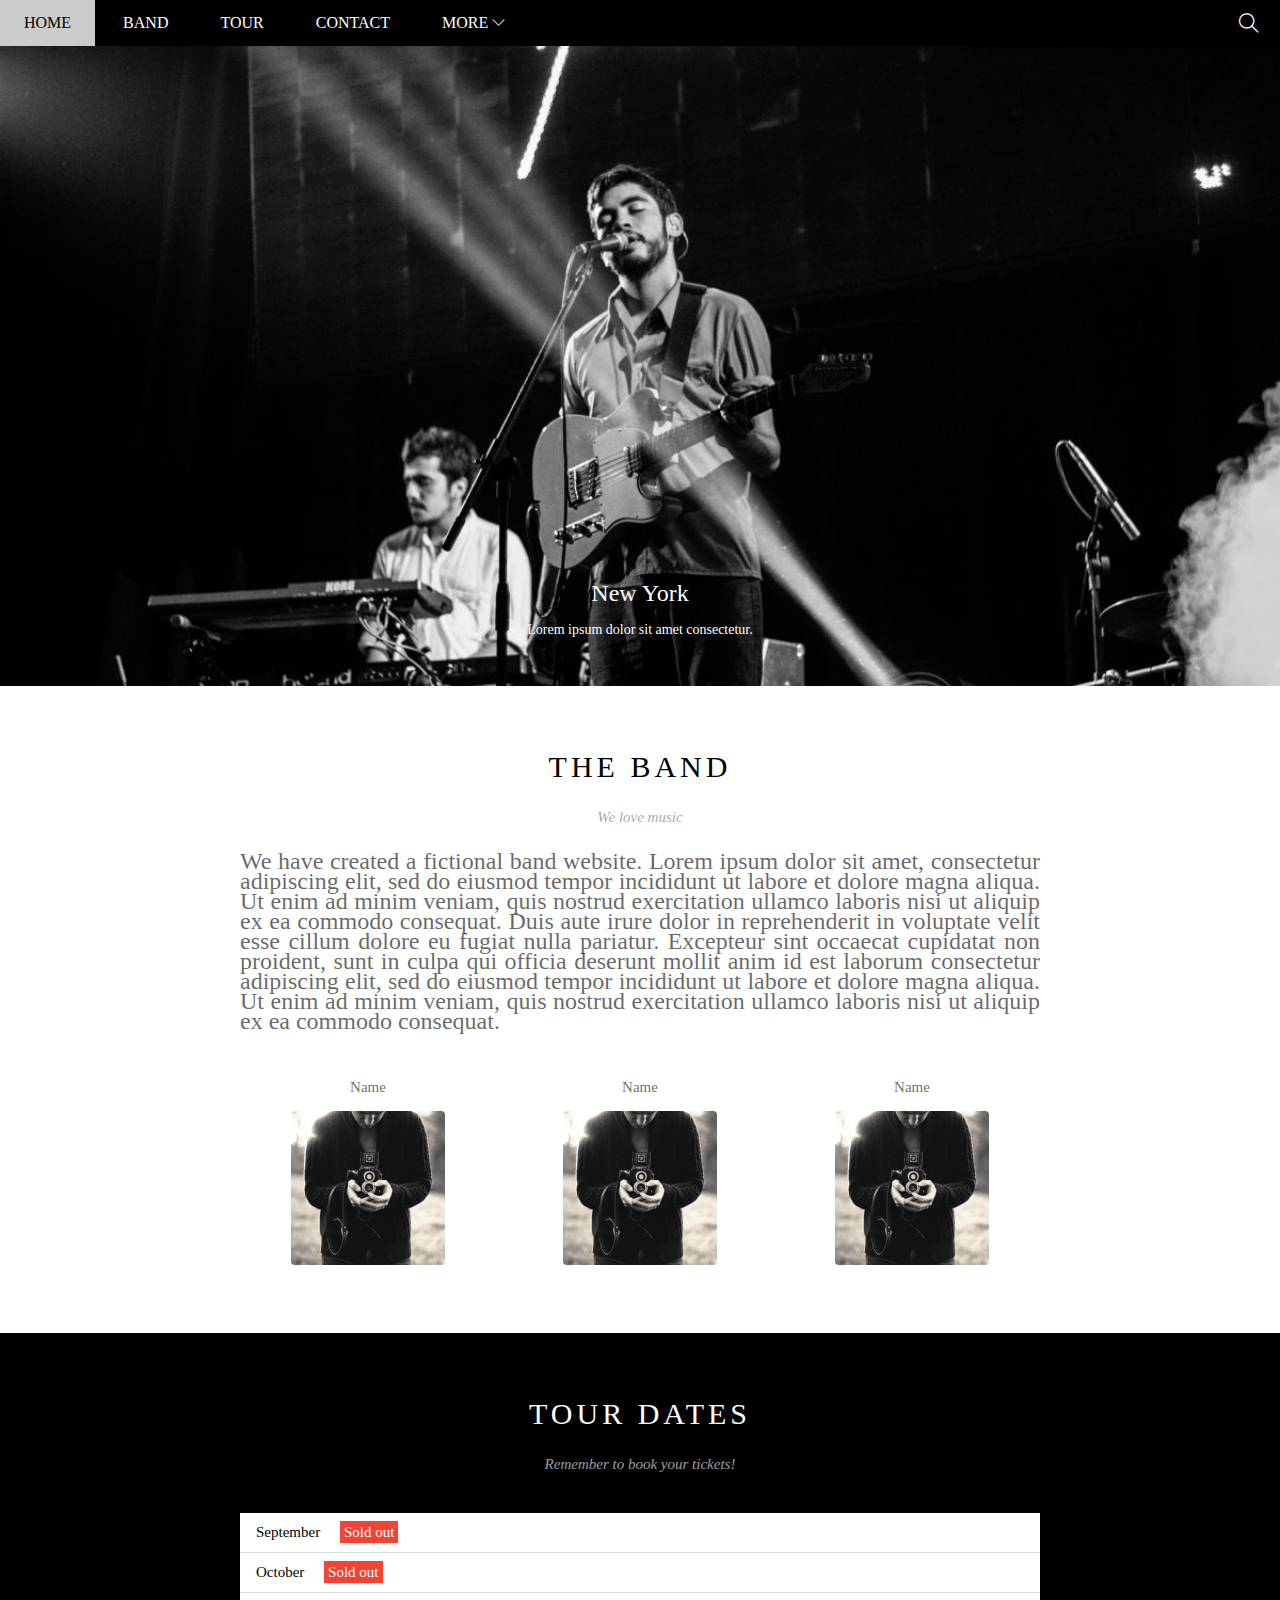
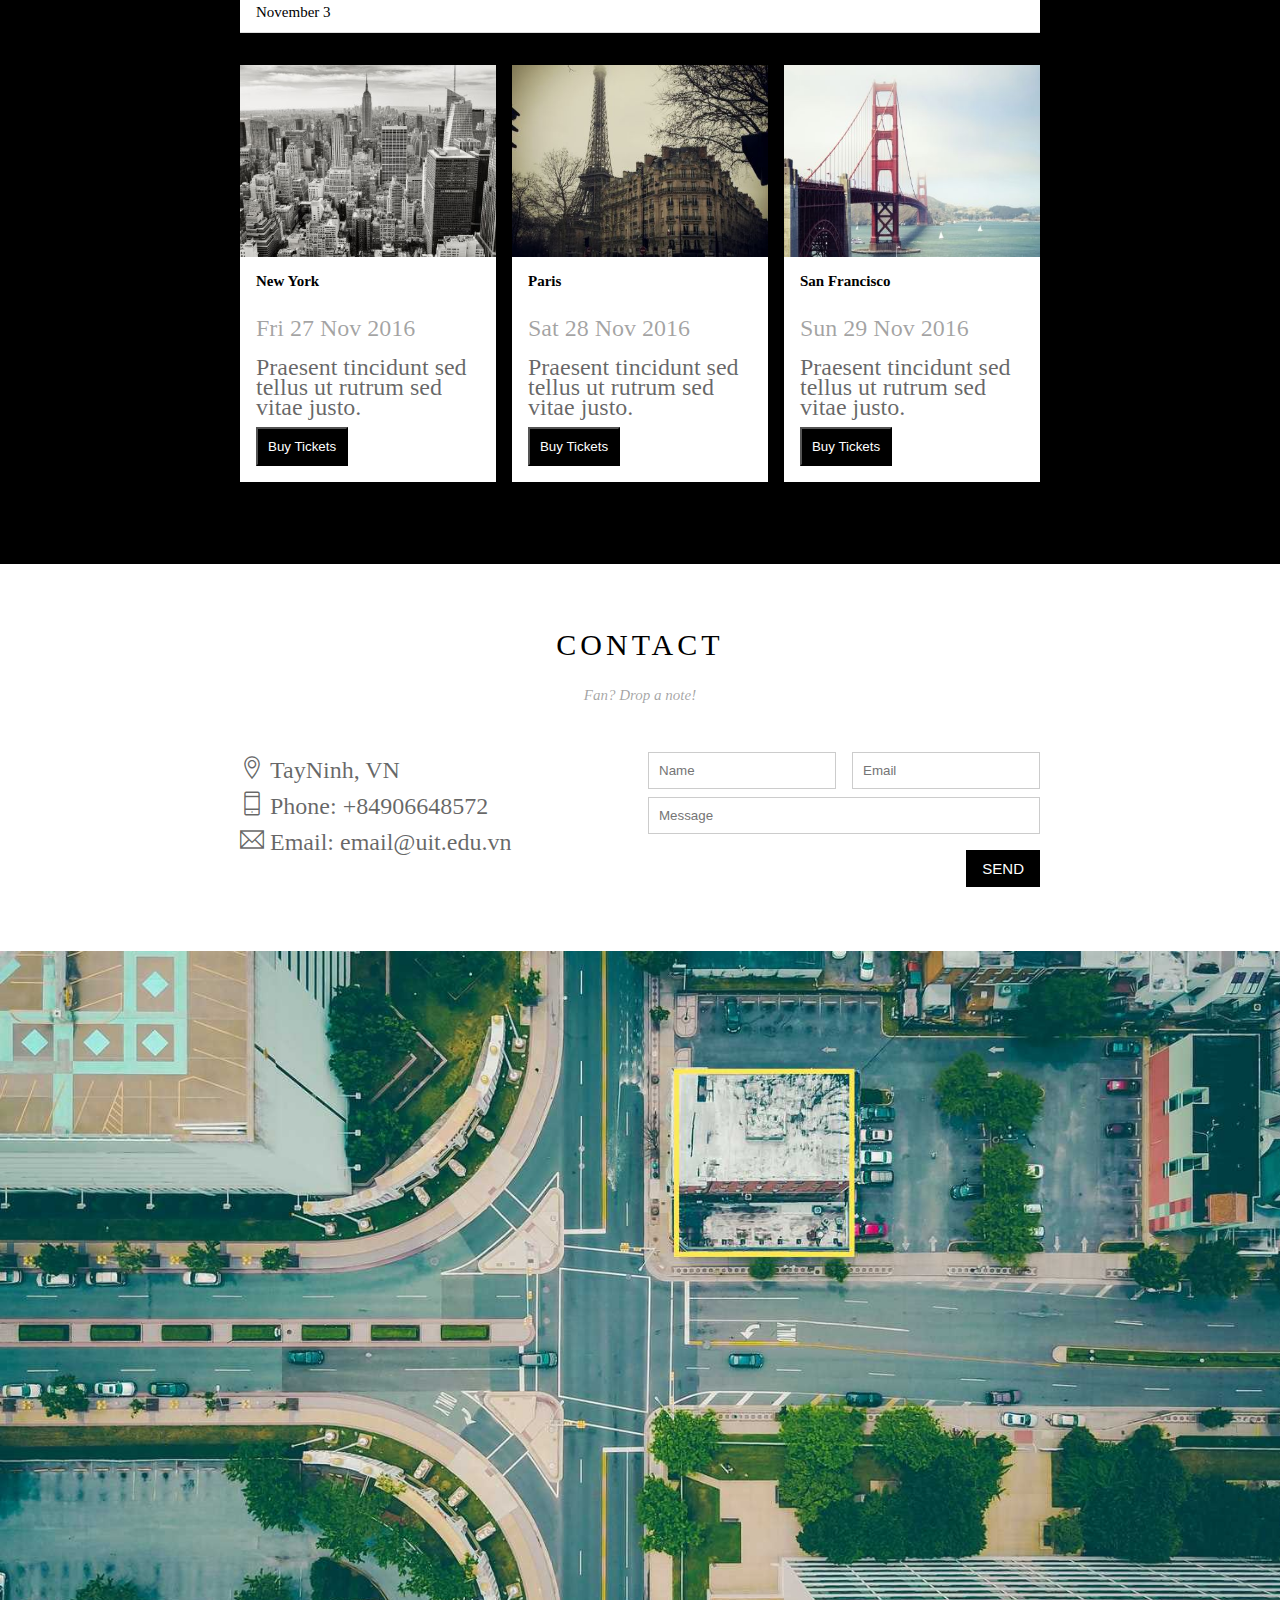
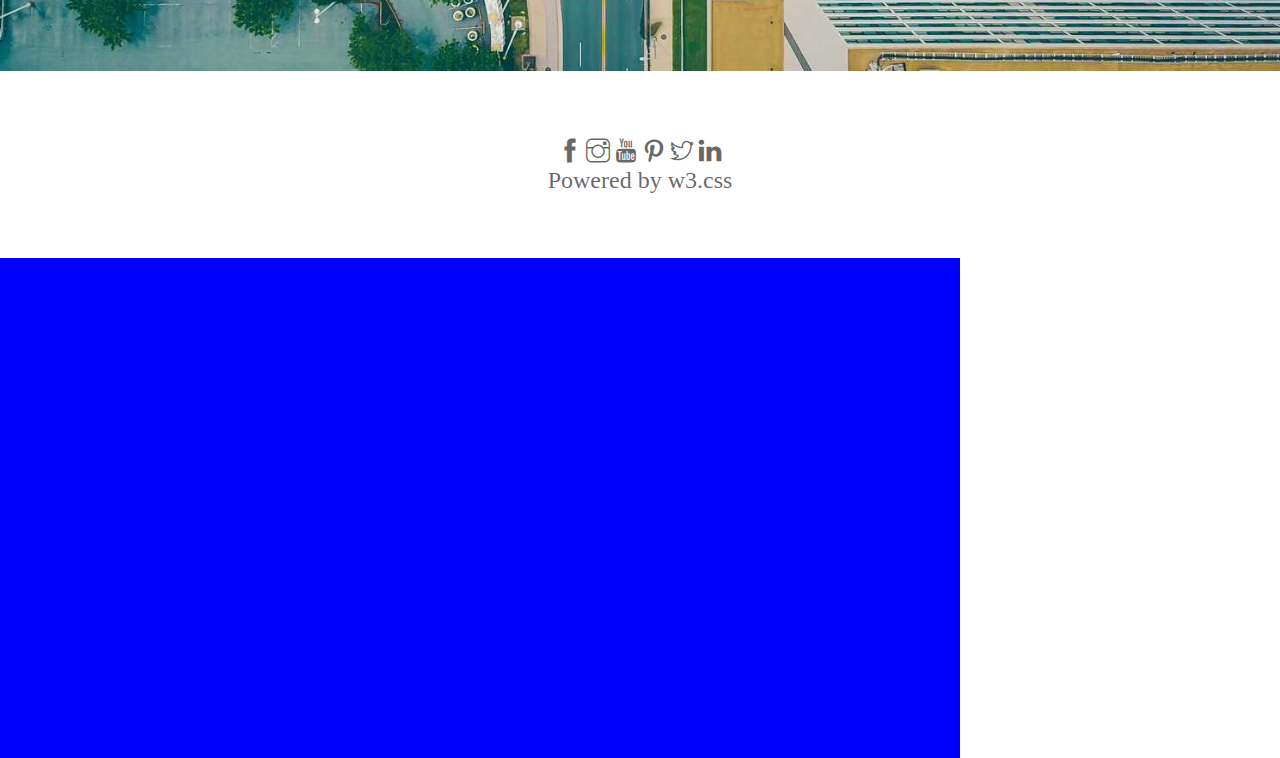
<file: webTheBand/index.html>
<!DOCTYPE html>
<html lang="en">

<head>
    <meta charset="UTF-8">
    <meta http-equiv="X-UA-Compatible" content="IE=edge">
    <meta name="viewport" content="width=device-width, initial-scale=1.0">
    <link rel="stylesheet" href="./assets/css/style.css">
    <link rel="stylesheet" href="./assets/themify-icons/themify-icons.css">
    <title>The Band</title>
</head>

<body>
    <div id="main">
        <div id="header">
            <!-- Begin Nav -->
            <ul id="nav">
                <li><a href="">Home</a></li>
                <li><a href="">Band</a></li>
                <li><a href="">Tour</a></li>
                <li><a href="">Contact</a></li>

                <li>
                    <a href="#">
                        More
                        <i class="nav-arrow-down ti-angle-down"></i>

                    </a>
                    <ul class="subnav">
                        <li><a href="">Merchandise</a></li>
                        <li><a href="">Extras</a></li>
                        <li><a href="">Media</a></li>
                    </ul>
                </li>
            </ul>
            <!-- End Nav -->

            <!-- Begin: Seacrh button -->
            <div class="search-btn">
                <i class="search-icon ti-search"></i>
            </div>
            <!-- End: Seacrh button -->
        </div>

        <div id="slider">
            <div class="text-content">
                <h2 class="text-heading">New York</h2>
                <div class="text-description">Lorem ipsum dolor sit amet consectetur.</div>
            </div>
        </div>

        <div id="content">
            <!-- ABOUT -->
            <div class="content-section">
                <h2 class="section-heading">THE BAND</h2>
                <p class="section-sub-heading">We love music</p>
                <p class="about-text">We have created a fictional band website. Lorem ipsum dolor sit amet, consectetur
                    adipiscing elit, sed do eiusmod tempor incididunt ut labore et dolore magna aliqua. Ut enim ad minim
                    veniam, quis nostrud exercitation ullamco laboris nisi ut aliquip ex ea commodo consequat. Duis aute
                    irure dolor in reprehenderit in voluptate velit esse cillum dolore eu fugiat nulla pariatur.
                    Excepteur sint occaecat cupidatat non proident, sunt in culpa qui officia deserunt mollit anim id
                    est laborum consectetur adipiscing elit, sed do eiusmod tempor incididunt ut labore et dolore magna
                    aliqua. Ut enim ad minim veniam, quis nostrud exercitation ullamco laboris nisi ut aliquip ex ea
                    commodo consequat.</p>

                <div class="row members-list">
                    <!-- 1 -->
                    <div class="col col-third text-center">
                        <p class="member-name">Name</p>
                        <img class="member-img" src="./assets/img_1/bandmember.jpg" alt="">
                    </div>
                    <!-- 2 -->
                    <div class="col col-third text-center">
                        <p class="member-name">Name</p>
                        <img class="member-img" src="./assets/img_1/bandmember.jpg" alt="">
                    </div>
                    <!-- 3 -->
                    <div class="col col-third text-center">
                        <p class="member-name">Name</p>
                        <img class="member-img" src="./assets/img_1/bandmember.jpg" alt="">
                    </div>
                </div>
            </div>

            <!-- TOUR -->
            <div class="tour-section">
                <div class="content-section">
                    <h2 class="section-heading text-white">TOUR DATES</h2>
                    <p class="section-sub-heading text-white">Remember to book your tickets!</p>
                    <!-- Ticket -->
                    <ul class="tickets-list">
                        <li>September <span class="sold-out">Sold out</span></li>
                        <li>October <span class="sold-out">Sold out</span></li>
                        <li>November <span class="quantity">3</span></li>
                    </ul>

                    <!-- Places -->
                    <div class="row places-list">
                        <div class="col col-third">
                            <img src="./assets/img_1/newyork.jpg" alt="New York" class="place-img">
                            <div class="place-body">
                                <h3 class="place-heading">New York</h3>
                                <p class="place-time">Fri 27 Nov 2016</p>
                                <p class="place-desc">Praesent tincidunt sed tellus ut rutrum sed vitae justo.</p>
                                <button class="btn s-full-width js-buy-ticket">Buy Tickets</button>
                            </div>
                        </div>

                        <div class="col col-third">
                            <img src="./assets/img_1/paris.jpg" alt="Paris" class="place-img">
                            <div class="place-body">
                                <h3 class="place-heading">Paris</h3>
                                <p class="place-time">Sat 28 Nov 2016</p>
                                <p class="place-desc">Praesent tincidunt sed tellus ut rutrum sed vitae justo.</p>
                                <button class="btn s-full-width js-buy-ticket">Buy Tickets</button>
                            </div>
                        </div>

                        <div class="col col-third">
                            <img src="./assets/img_1/sanfran.jpg" alt="San Francisco" class="place-img">
                            <div class="place-body">
                                <h3 class="place-heading">San Francisco</h3>
                                <p class="place-time">Sun 29 Nov 2016</p>
                                <p class="place-desc">Praesent tincidunt sed tellus ut rutrum sed vitae justo.</p>
                                <button class="btn s-full-width js-buy-ticket">Buy Tickets</button>
                            </div>
                        </div>
                        <!-- dung after khi the cha khong om het the con khi su dung float -->
                    </div>
                </div>
            </div>

            <!-- BEGIN: CONTACT -->
            <div class="content-section">
                <h2 class="section-heading">CONTACT</h2>
                <p class="section-sub-heading">Fan? Drop a note!</p>

                <div class="row contact-content">
                    <div class="col col-half contact-info">
                        <p><i class="ti-location-pin"></i>TayNinh, VN</p>
                        <p><i class="ti-mobile"></i>Phone: +84906648572</p>
                        <p><i class="ti-email"></i>Email: email@uit.edu.vn</p>

                    </div>

                    <div class="col col-half contact-form">
                        <form action="">
                            <div class="row">
                                <div class="col col-half">
                                    <input type="text" required name="" placeholder="Name" id="" class="form-control">
                                </div>
                                <div class="col col-half">
                                    <input type="email" required name="" placeholder="Email" id="" class="form-control">
                                </div>
                            </div>
                            <div class="mt-8 row">
                                <div class="col col-full">
                                    <input type="text" required name="" placeholder="Message" id="" class="form-control">
                                </div>
                            </div>
                            <input class="mt-16 form-submit-btn" type="submit" value="SEND" >
                        </form>
                    </div>

                </div>


            </div>
            <!-- END: CONTACT -->
            <div class="map-section">
                <img src="./assets/img_1/map.jpg" alt="">
            </div>
        </div>

        <div id="footer">
            <div class="socials-list">
                <a href=""><i class="ti-facebook"></i></a>
                <a href=""><i class="ti-instagram"></i></a>
                <a href=""><i class="ti-youtube"></i></a>
                <a href=""><i class="ti-pinterest"></i></a>
                <a href=""><i class="ti-twitter"></i></a>
                <a href=""><i class="ti-linkedin"></i></a>
            </div>
            <p class="copy-right">Powered by <a href="">w3.css</a></p>
        </div>
    </div>

    <div class="modal js-modal">
        <div class="modal-container js-modal-container">
            <div class="modal-close js-modal-close">
                <i class="ti-close"></i>
            </div>

            <header class="modal-header">
                <i class="modal-heading-icon ti-bag"></i>
                Tickets
            </header>

            <div class="modal-body">
                <label for="ticket-quantity" class="modal-label">
                    <i class="ti-shopping-cart"></i>
                    Tickets, $15 per person
                </label>
                <input id="ticket-quantity" type="text" class="modal-input" placeholder="How many?">

                <label for="ticket-email" class="modal-label">
                    <i class="ti-user"></i>
                    Send to
                </label>
                <input id="ticket-email" type="email" class="modal-input" placeholder="Enter email...">

                <button id="buy-tickets">Pay
                    <i class="ti-check"></i>
                </button>
            </div>



            <footer class="modal-footer">
                <p class="modal-button">Need <a href="#">help?</a>
                </p>

            </footer>

        </div>
    </div>

    <script>
        const asMent2 = document.getElementById('#')
        const buyBtns = document.querySelectorAll('.js-buy-ticket')
        const modal = document.querySelector('.js-modal')
        const modalContainer = document.querySelector('.js-modal-container')
        const modalClose = document.querySelector('.js-modal-close')

        for (const buyBtn of buyBtns) {
            buyBtn.addEventListener('click', () => {
                modal.classList.add('open')
            })
        }

        modalClose.addEventListener('click', () => {
            modal.classList.remove('open')
        })

        modal.addEventListener('click', () => {
            modal.classList.remove('open')
        })

        modalContainer.addEventListener('click', (event) => {
            event.stopPropagation()
        })

    </script>

    <div class="box"></div>
</body>

</html>
</file>
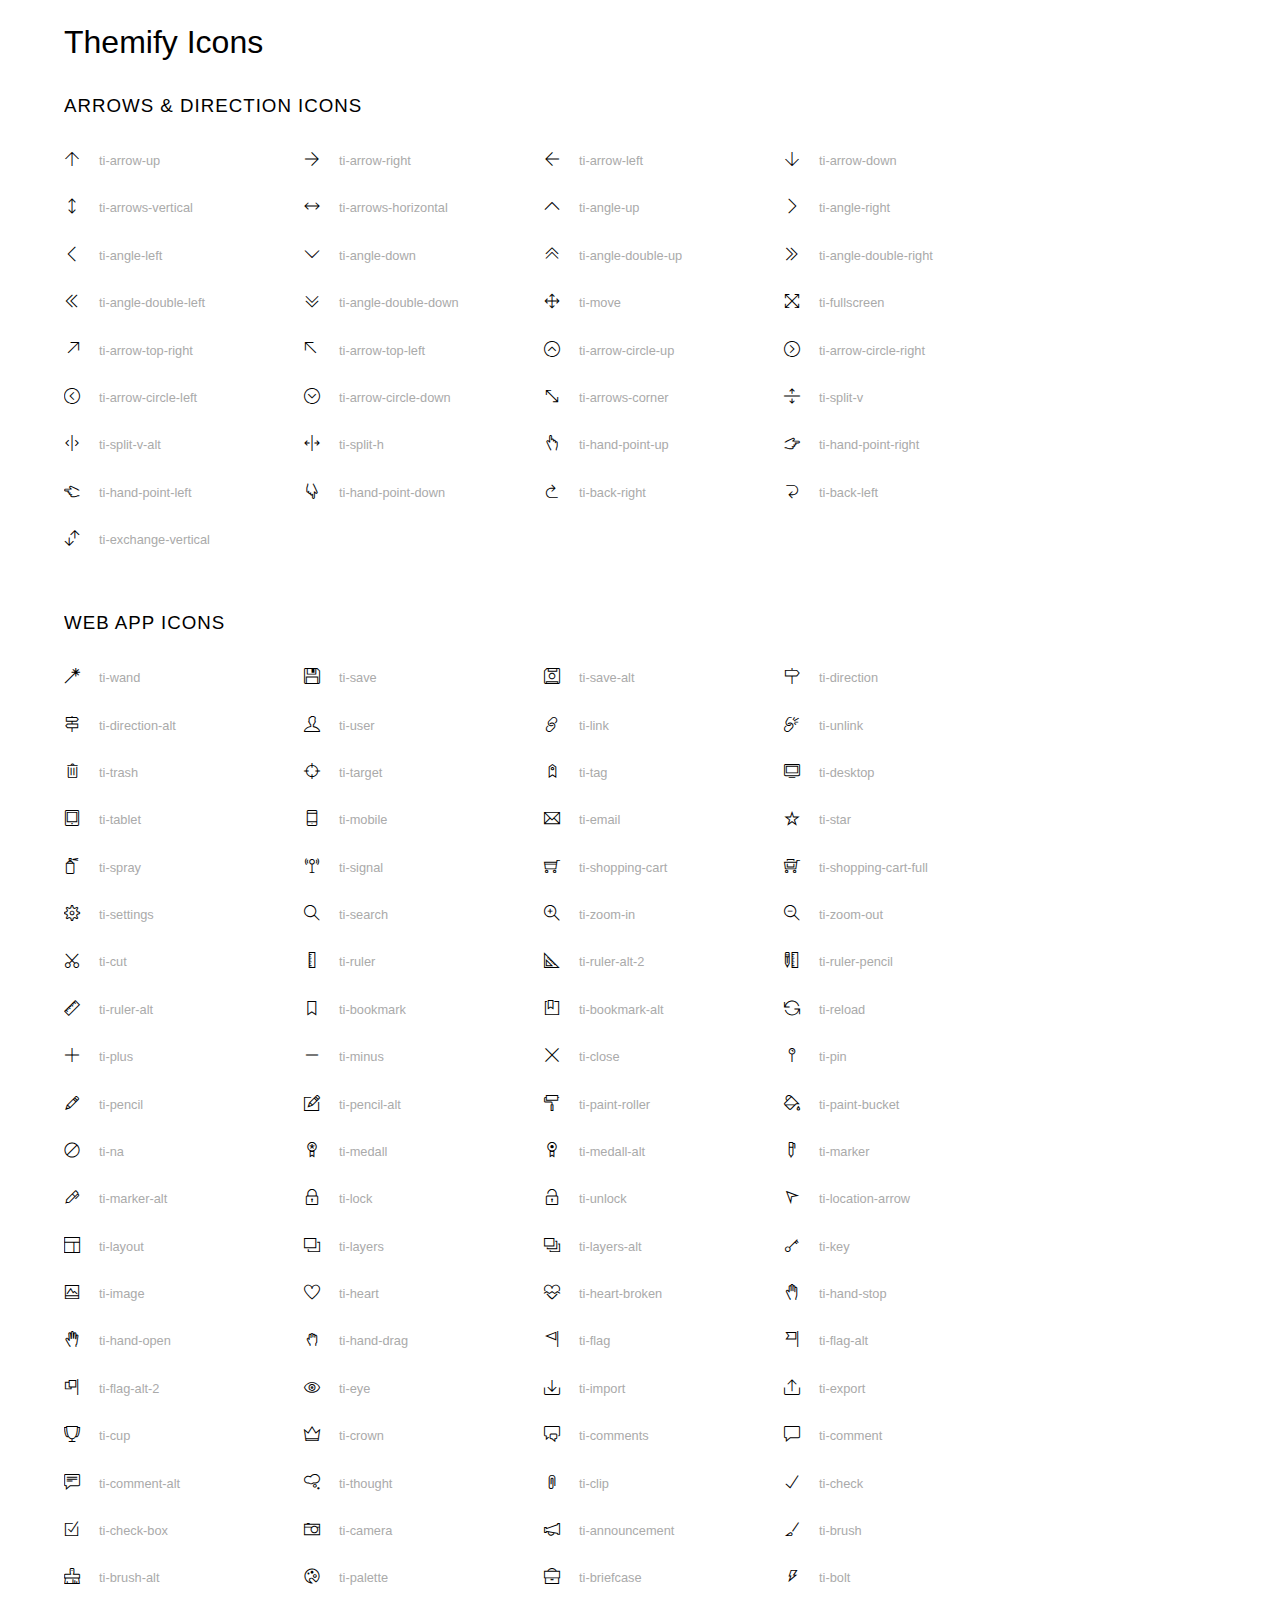
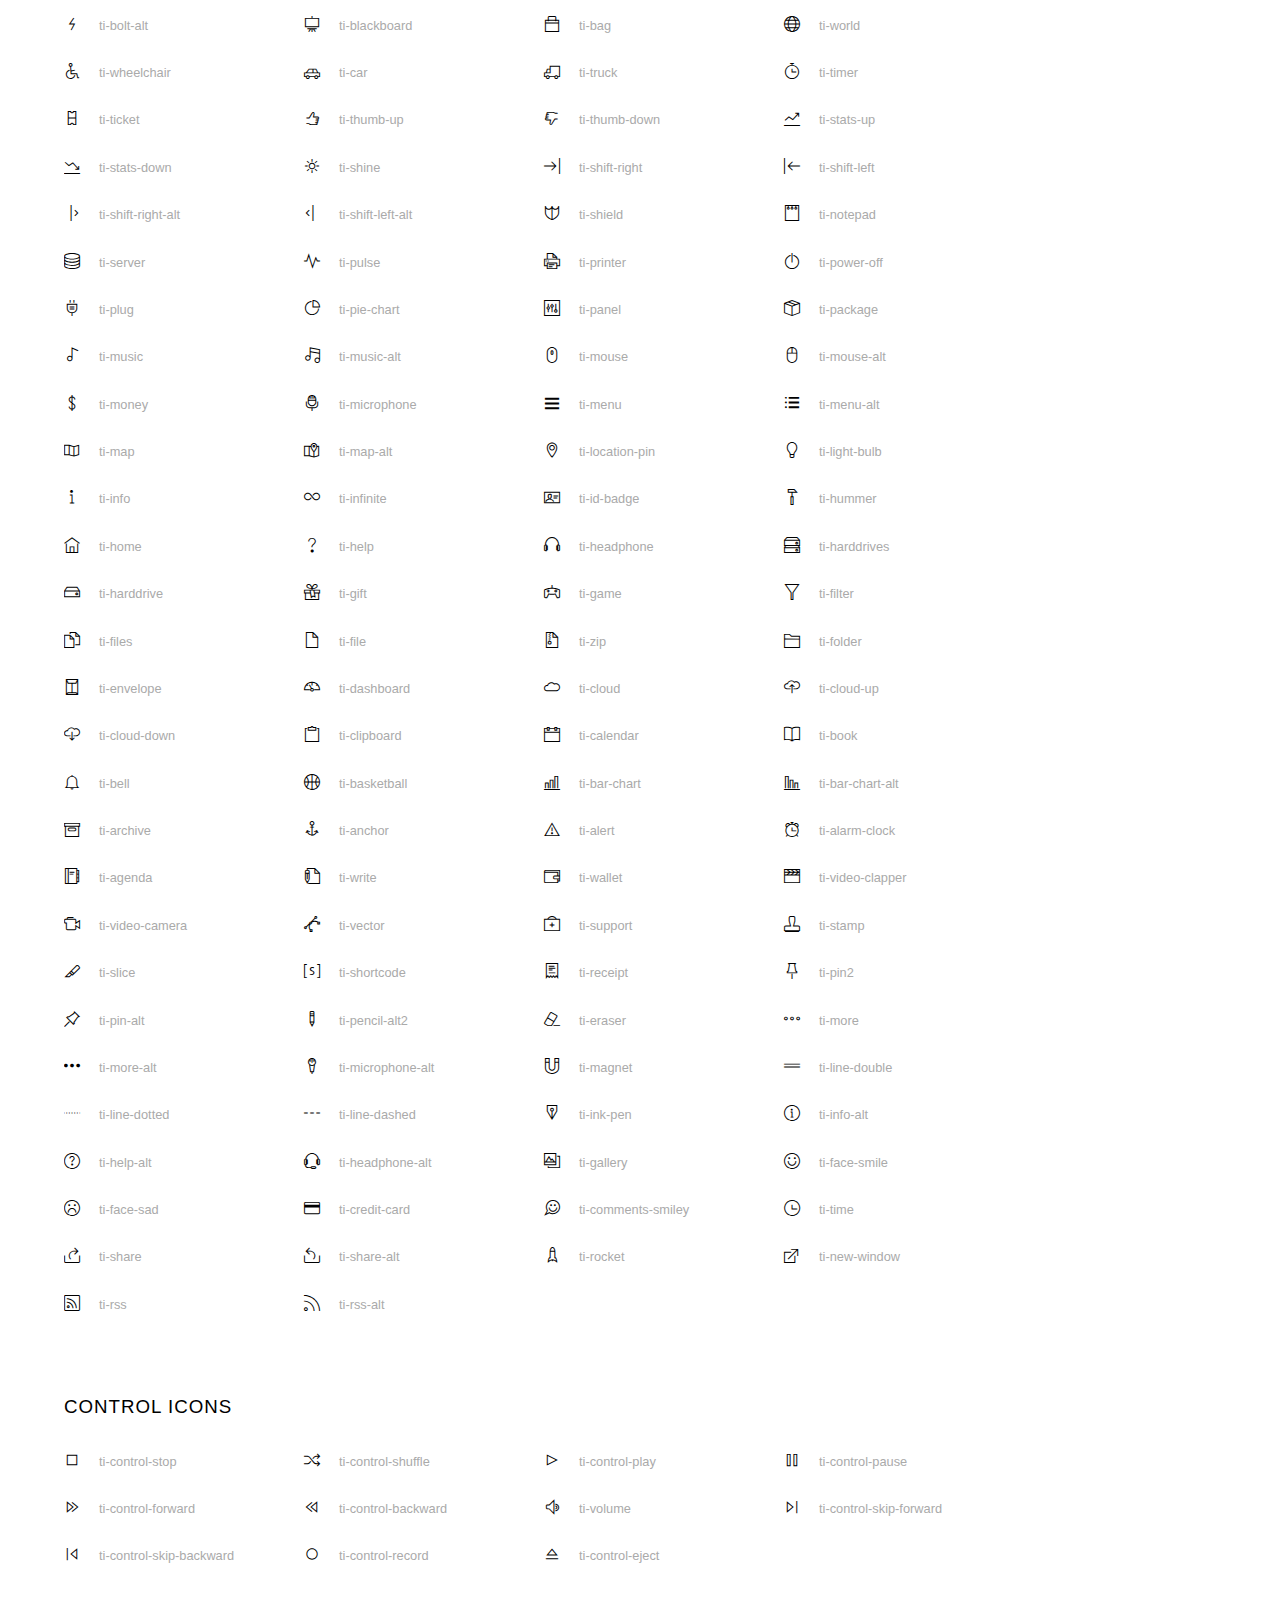
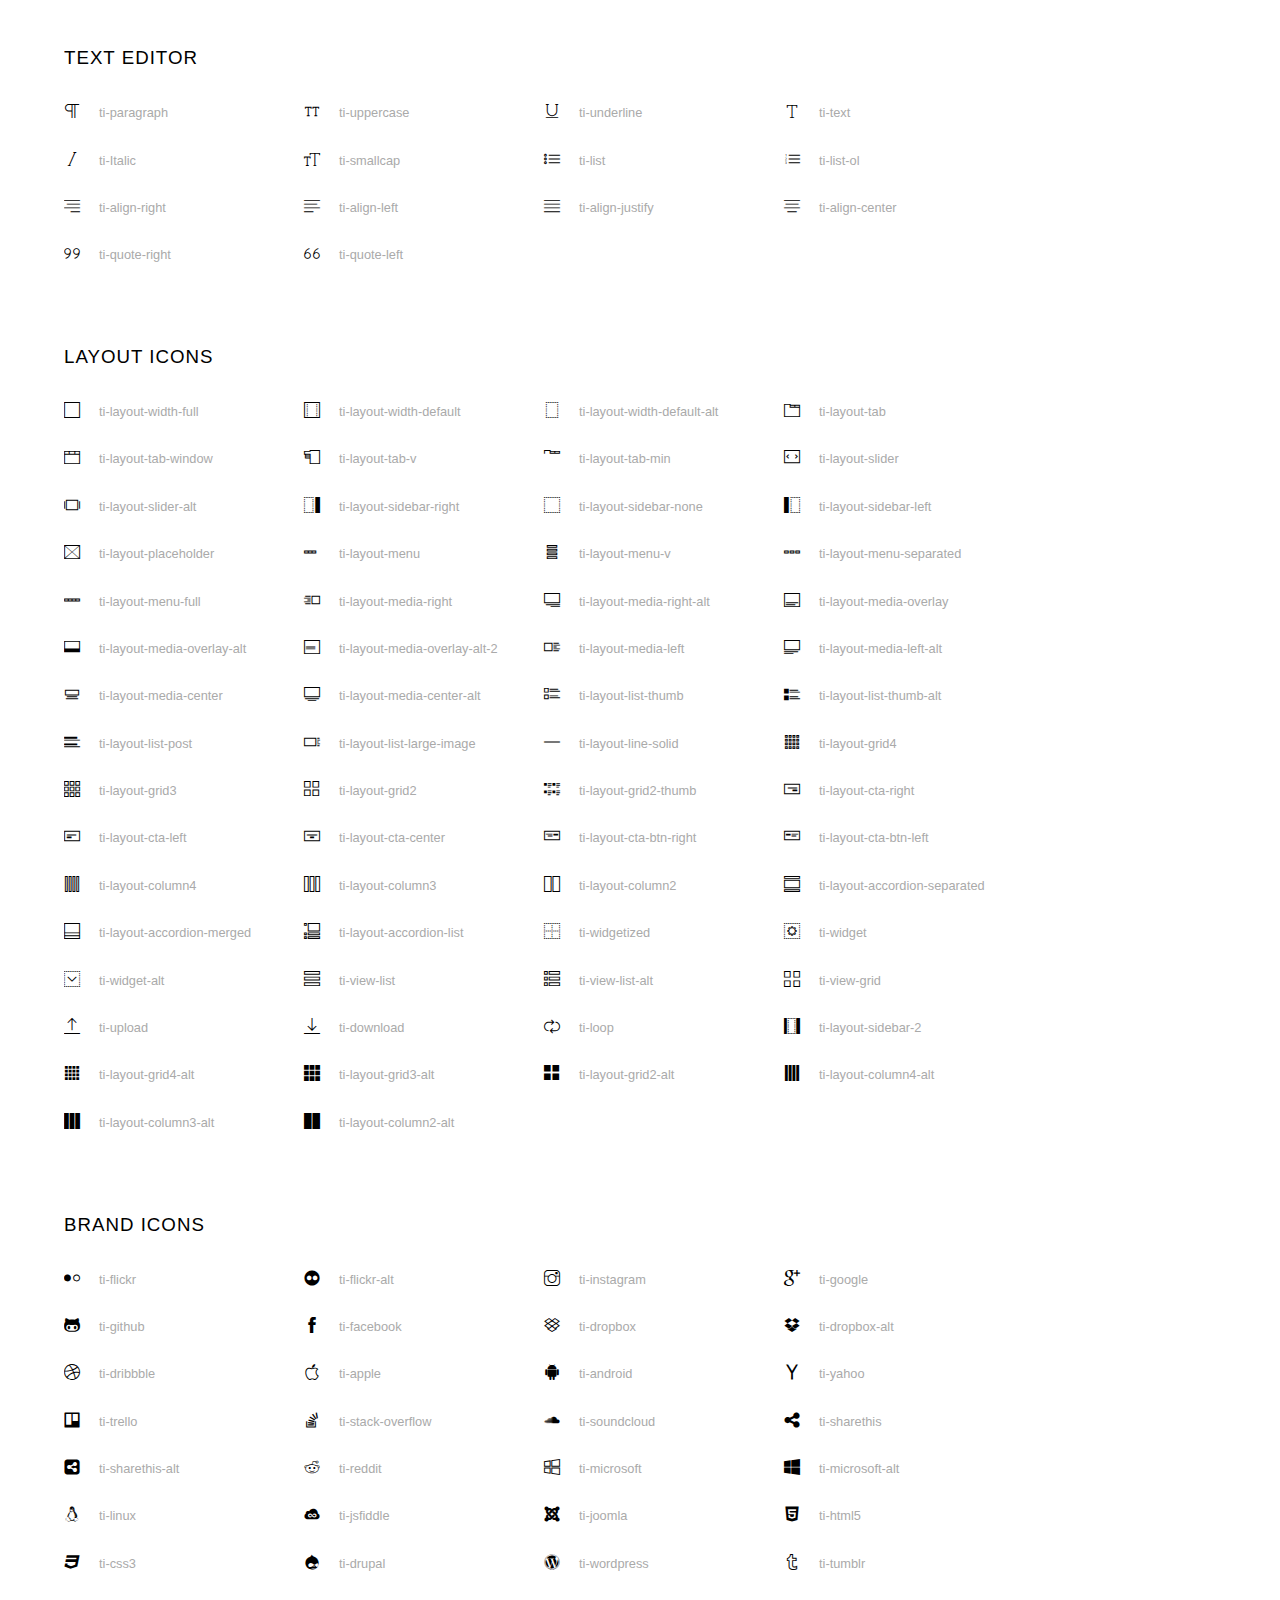
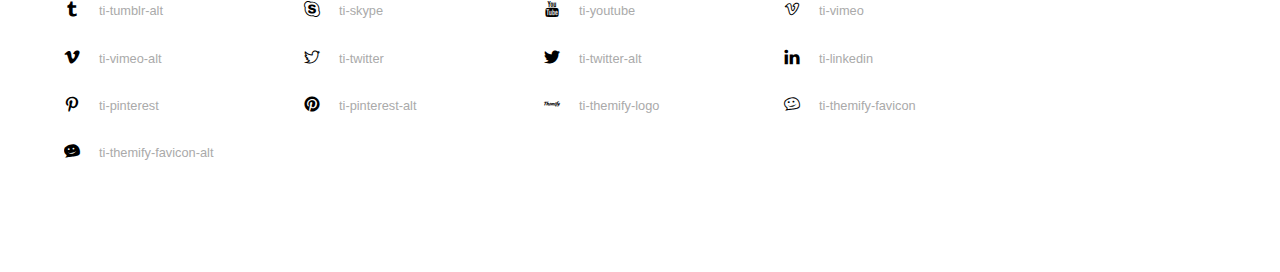
<file: garvanwaniClone/assets/themify-icons/index.html>
<!doctype html>
<html>
<head>
	<meta charset="utf-8">
	<title>Themify Icon Font</title>
	<meta name="viewport" content="width=device-width">
	<link rel="stylesheet" href="demo-files/demo.css">
	<link rel="stylesheet" href="themify-icons.css">
	<!--[if lt IE 8]><!-->
	<link rel="stylesheet" href="ie7/ie7.css">
	<!--<![endif]-->
</head>
<body>
	<h1>Themify Icons</h1>

	<div class="icon-section">

		<div class="icon-section">
			<h3>Arrows &amp; Direction Icons </h3>

			<div class="icon-container">
				<span class="ti-arrow-up"></span><span class="icon-name"> ti-arrow-up</span>
			</div>
			<div class="icon-container">
				<span class="ti-arrow-right"></span><span class="icon-name"> ti-arrow-right</span>
			</div>
			<div class="icon-container">
				<span class="ti-arrow-left"></span><span class="icon-name"> ti-arrow-left</span>
			</div>
			<div class="icon-container">
				<span class="ti-arrow-down"></span><span class="icon-name"> ti-arrow-down</span>
			</div>
			<div class="icon-container">
				<span class="ti-arrows-vertical"></span><span class="icon-name"> ti-arrows-vertical</span>
			</div>
			<div class="icon-container">
				<span class="ti-arrows-horizontal"></span><span class="icon-name"> ti-arrows-horizontal</span>
			</div>
			<div class="icon-container">
				<span class="ti-angle-up"></span><span class="icon-name"> ti-angle-up</span>
			</div>
			<div class="icon-container">
				<span class="ti-angle-right"></span><span class="icon-name"> ti-angle-right</span>
			</div>
			<div class="icon-container">
				<span class="ti-angle-left"></span><span class="icon-name"> ti-angle-left</span>
			</div>
			<div class="icon-container">
				<span class="ti-angle-down"></span><span class="icon-name"> ti-angle-down</span>
			</div>	
			<div class="icon-container">
				<span class="ti-angle-double-up"></span><span class="icon-name"> ti-angle-double-up</span>
			</div>
			<div class="icon-container">
				<span class="ti-angle-double-right"></span><span class="icon-name"> ti-angle-double-right</span>
			</div>
			<div class="icon-container">
				<span class="ti-angle-double-left"></span><span class="icon-name"> ti-angle-double-left</span>
			</div>
			<div class="icon-container">
				<span class="ti-angle-double-down"></span><span class="icon-name"> ti-angle-double-down</span>
			</div>					
			<div class="icon-container">
				<span class="ti-move"></span><span class="icon-name"> ti-move</span>
			</div>
			<div class="icon-container">
				<span class="ti-fullscreen"></span><span class="icon-name"> ti-fullscreen</span>
			</div>
			<div class="icon-container">
				<span class="ti-arrow-top-right"></span><span class="icon-name"> ti-arrow-top-right</span>
			</div>
			<div class="icon-container">
				<span class="ti-arrow-top-left"></span><span class="icon-name"> ti-arrow-top-left</span>
			</div>
			<div class="icon-container">
				<span class="ti-arrow-circle-up"></span><span class="icon-name"> ti-arrow-circle-up</span>
			</div>
			<div class="icon-container">
				<span class="ti-arrow-circle-right"></span><span class="icon-name"> ti-arrow-circle-right</span>
			</div>
			<div class="icon-container">
				<span class="ti-arrow-circle-left"></span><span class="icon-name"> ti-arrow-circle-left</span>
			</div>
			<div class="icon-container">
				<span class="ti-arrow-circle-down"></span><span class="icon-name"> ti-arrow-circle-down</span>
			</div>
			<div class="icon-container">
				<span class="ti-arrows-corner"></span><span class="icon-name"> ti-arrows-corner</span>
			</div>
			<div class="icon-container">
				<span class="ti-split-v"></span><span class="icon-name"> ti-split-v</span>
			</div>

			<div class="icon-container">
				<span class="ti-split-v-alt"></span><span class="icon-name"> ti-split-v-alt</span>
			</div>
			<div class="icon-container">
				<span class="ti-split-h"></span><span class="icon-name"> ti-split-h</span>
			</div>
			<div class="icon-container">
				<span class="ti-hand-point-up"></span><span class="icon-name"> ti-hand-point-up</span>
			</div>
			<div class="icon-container">
				<span class="ti-hand-point-right"></span><span class="icon-name"> ti-hand-point-right</span>
			</div>
			<div class="icon-container">
				<span class="ti-hand-point-left"></span><span class="icon-name"> ti-hand-point-left</span>
			</div>
			<div class="icon-container">
				<span class="ti-hand-point-down"></span><span class="icon-name"> ti-hand-point-down</span>
			</div>
			<div class="icon-container">
				<span class="ti-back-right"></span><span class="icon-name"> ti-back-right</span>
			</div>
			<div class="icon-container">
				<span class="ti-back-left"></span><span class="icon-name"> ti-back-left</span>
			</div>
			<div class="icon-container">
				<span class="ti-exchange-vertical"></span><span class="icon-name"> ti-exchange-vertical</span>
			</div>

		</div> <!-- Arrows Icons -->



		<h3>Web App Icons</h3>
		
		<div class="icon-section">

			<div class="icon-container">
				<span class="ti-wand"></span><span class="icon-name"> ti-wand</span>
			</div>
			<div class="icon-container">
				<span class="ti-save"></span><span class="icon-name"> ti-save</span>
			</div>
			<div class="icon-container">
				<span class="ti-save-alt"></span><span class="icon-name"> ti-save-alt</span>
			</div>

			<div class="icon-container">
				<span class="ti-direction"></span><span class="icon-name"> ti-direction</span>
			</div>
			<div class="icon-container">
				<span class="ti-direction-alt"></span><span class="icon-name"> ti-direction-alt</span>
			</div>
			<div class="icon-container">
				<span class="ti-user"></span><span class="icon-name"> ti-user</span>
			</div>
			<div class="icon-container">
				<span class="ti-link"></span><span class="icon-name"> ti-link</span>
			</div>
			<div class="icon-container">
				<span class="ti-unlink"></span><span class="icon-name"> ti-unlink</span>
			</div>
			<div class="icon-container">
				<span class="ti-trash"></span><span class="icon-name"> ti-trash</span>
			</div>
			<div class="icon-container">
				<span class="ti-target"></span><span class="icon-name"> ti-target</span>
			</div>
			<div class="icon-container">
				<span class="ti-tag"></span><span class="icon-name"> ti-tag</span>
			</div>
			<div class="icon-container">
				<span class="ti-desktop"></span><span class="icon-name"> ti-desktop</span>
			</div>
			<div class="icon-container">
				<span class="ti-tablet"></span><span class="icon-name"> ti-tablet</span>
			</div>
			<div class="icon-container">
				<span class="ti-mobile"></span><span class="icon-name"> ti-mobile</span>
			</div>
			<div class="icon-container">
				<span class="ti-email"></span><span class="icon-name"> ti-email</span>
			</div>	
			<div class="icon-container">
				<span class="ti-star"></span><span class="icon-name"> ti-star</span>
			</div>
			<div class="icon-container">
				<span class="ti-spray"></span><span class="icon-name"> ti-spray</span>
			</div>
			<div class="icon-container">
				<span class="ti-signal"></span><span class="icon-name"> ti-signal</span>
			</div>
			<div class="icon-container">
				<span class="ti-shopping-cart"></span><span class="icon-name"> ti-shopping-cart</span>
			</div>
			<div class="icon-container">
				<span class="ti-shopping-cart-full"></span><span class="icon-name"> ti-shopping-cart-full</span>
			</div>
			<div class="icon-container">
				<span class="ti-settings"></span><span class="icon-name"> ti-settings</span>
			</div>
			<div class="icon-container">
				<span class="ti-search"></span><span class="icon-name"> ti-search</span>
			</div>
			<div class="icon-container">
				<span class="ti-zoom-in"></span><span class="icon-name"> ti-zoom-in</span>
			</div>
			<div class="icon-container">
				<span class="ti-zoom-out"></span><span class="icon-name"> ti-zoom-out</span>
			</div>
			<div class="icon-container">
				<span class="ti-cut"></span><span class="icon-name"> ti-cut</span>
			</div>
			<div class="icon-container">
				<span class="ti-ruler"></span><span class="icon-name"> ti-ruler</span>
			</div>
			<div class="icon-container">
				<span class="ti-ruler-alt-2"></span><span class="icon-name"> ti-ruler-alt-2</span>
			</div>			
			<div class="icon-container">
				<span class="ti-ruler-pencil"></span><span class="icon-name"> ti-ruler-pencil</span>
			</div>
			<div class="icon-container">
				<span class="ti-ruler-alt"></span><span class="icon-name"> ti-ruler-alt</span>
			</div>
			<div class="icon-container">
				<span class="ti-bookmark"></span><span class="icon-name"> ti-bookmark</span>
			</div>
			<div class="icon-container">
				<span class="ti-bookmark-alt"></span><span class="icon-name"> ti-bookmark-alt</span>
			</div>
			<div class="icon-container">
				<span class="ti-reload"></span><span class="icon-name"> ti-reload</span>
			</div>
			<div class="icon-container">
				<span class="ti-plus"></span><span class="icon-name"> ti-plus</span>
			</div>
			<div class="icon-container">
				<span class="ti-minus"></span><span class="icon-name"> ti-minus</span>
			</div>
			<div class="icon-container">
				<span class="ti-close"></span><span class="icon-name"> ti-close</span>
			</div>			
			<div class="icon-container">
				<span class="ti-pin"></span><span class="icon-name"> ti-pin</span>
			</div>
			<div class="icon-container">
				<span class="ti-pencil"></span><span class="icon-name"> ti-pencil</span>
			</div>
					
		  	<div class="icon-container">
				<span class="ti-pencil-alt"></span><span class="icon-name"> ti-pencil-alt</span>
			</div>
			<div class="icon-container">
				<span class="ti-paint-roller"></span><span class="icon-name"> ti-paint-roller</span>
			</div>
			<div class="icon-container">
				<span class="ti-paint-bucket"></span><span class="icon-name"> ti-paint-bucket</span>
			</div>
			<div class="icon-container">
				<span class="ti-na"></span><span class="icon-name"> ti-na</span>
			</div>
			<div class="icon-container">
				<span class="ti-medall"></span><span class="icon-name"> ti-medall</span>
			</div>
			<div class="icon-container">
				<span class="ti-medall-alt"></span><span class="icon-name"> ti-medall-alt</span>
			</div>
			<div class="icon-container">
				<span class="ti-marker"></span><span class="icon-name"> ti-marker</span>
			</div>
			<div class="icon-container">
				<span class="ti-marker-alt"></span><span class="icon-name"> ti-marker-alt</span>
			</div>

			<div class="icon-container">
				<span class="ti-lock"></span><span class="icon-name"> ti-lock</span>
			</div>
			<div class="icon-container">
				<span class="ti-unlock"></span><span class="icon-name"> ti-unlock</span>
			</div>
			<div class="icon-container">
				<span class="ti-location-arrow"></span><span class="icon-name"> ti-location-arrow</span>
			</div>
			<div class="icon-container">
				<span class="ti-layout"></span><span class="icon-name"> ti-layout</span>
			</div>
			<div class="icon-container">
				<span class="ti-layers"></span><span class="icon-name"> ti-layers</span>
			</div>
			<div class="icon-container">
				<span class="ti-layers-alt"></span><span class="icon-name"> ti-layers-alt</span>
			</div>
			<div class="icon-container">
				<span class="ti-key"></span><span class="icon-name"> ti-key</span>
			</div>
			<div class="icon-container">
				<span class="ti-image"></span><span class="icon-name"> ti-image</span>
			</div>
			<div class="icon-container">
				<span class="ti-heart"></span><span class="icon-name"> ti-heart</span>
			</div>
			<div class="icon-container">
				<span class="ti-heart-broken"></span><span class="icon-name"> ti-heart-broken</span>
			</div>
			<div class="icon-container">
				<span class="ti-hand-stop"></span><span class="icon-name"> ti-hand-stop</span>
			</div>
			<div class="icon-container">
				<span class="ti-hand-open"></span><span class="icon-name"> ti-hand-open</span>
			</div>
			<div class="icon-container">
				<span class="ti-hand-drag"></span><span class="icon-name"> ti-hand-drag</span>
			</div>
			<div class="icon-container">
				<span class="ti-flag"></span><span class="icon-name"> ti-flag</span>
			</div>
			<div class="icon-container">
				<span class="ti-flag-alt"></span><span class="icon-name"> ti-flag-alt</span>
			</div>
			<div class="icon-container">
				<span class="ti-flag-alt-2"></span><span class="icon-name"> ti-flag-alt-2</span>
			</div>
			<div class="icon-container">
				<span class="ti-eye"></span><span class="icon-name"> ti-eye</span>
			</div>
			<div class="icon-container">
				<span class="ti-import"></span><span class="icon-name"> ti-import</span>
			</div>			
			<div class="icon-container">
				<span class="ti-export"></span><span class="icon-name"> ti-export</span>
			</div>
			<div class="icon-container">
				<span class="ti-cup"></span><span class="icon-name"> ti-cup</span>
			</div>
			<div class="icon-container">
				<span class="ti-crown"></span><span class="icon-name"> ti-crown</span>
			</div>
			<div class="icon-container">
				<span class="ti-comments"></span><span class="icon-name"> ti-comments</span>
			</div>
			<div class="icon-container">
				<span class="ti-comment"></span><span class="icon-name"> ti-comment</span>
			</div>
			<div class="icon-container">
				<span class="ti-comment-alt"></span><span class="icon-name"> ti-comment-alt</span>
			</div>
			<div class="icon-container">
				<span class="ti-thought"></span><span class="icon-name"> ti-thought</span>
			</div>			
			<div class="icon-container">
				<span class="ti-clip"></span><span class="icon-name"> ti-clip</span>
			</div>

			<div class="icon-container">
				<span class="ti-check"></span><span class="icon-name"> ti-check</span>
			</div>
			<div class="icon-container">
				<span class="ti-check-box"></span><span class="icon-name"> ti-check-box</span>
			</div>
			<div class="icon-container">
				<span class="ti-camera"></span><span class="icon-name"> ti-camera</span>
			</div>
			<div class="icon-container">
				<span class="ti-announcement"></span><span class="icon-name"> ti-announcement</span>
			</div>
			<div class="icon-container">
				<span class="ti-brush"></span><span class="icon-name"> ti-brush</span>
			</div>
			<div class="icon-container">
				<span class="ti-brush-alt"></span><span class="icon-name"> ti-brush-alt</span>
			</div>
			<div class="icon-container">
				<span class="ti-palette"></span><span class="icon-name"> ti-palette</span>
			</div>			
			<div class="icon-container">
				<span class="ti-briefcase"></span><span class="icon-name"> ti-briefcase</span>
			</div>
			<div class="icon-container">
				<span class="ti-bolt"></span><span class="icon-name"> ti-bolt</span>
			</div>
			<div class="icon-container">
				<span class="ti-bolt-alt"></span><span class="icon-name"> ti-bolt-alt</span>
			</div>
			<div class="icon-container">
				<span class="ti-blackboard"></span><span class="icon-name"> ti-blackboard</span>
			</div>
			<div class="icon-container">
				<span class="ti-bag"></span><span class="icon-name"> ti-bag</span>
			</div>
			<div class="icon-container">
				<span class="ti-world"></span><span class="icon-name"> ti-world</span>
			</div>
			<div class="icon-container">
				<span class="ti-wheelchair"></span><span class="icon-name"> ti-wheelchair</span>
			</div>
			<div class="icon-container">
				<span class="ti-car"></span><span class="icon-name"> ti-car</span>
			</div>
			<div class="icon-container">
				<span class="ti-truck"></span><span class="icon-name"> ti-truck</span>
			</div>
			<div class="icon-container">
				<span class="ti-timer"></span><span class="icon-name"> ti-timer</span>
			</div>
			<div class="icon-container">
				<span class="ti-ticket"></span><span class="icon-name"> ti-ticket</span>
			</div>
			<div class="icon-container">
				<span class="ti-thumb-up"></span><span class="icon-name"> ti-thumb-up</span>
			</div>
			<div class="icon-container">
				<span class="ti-thumb-down"></span><span class="icon-name"> ti-thumb-down</span>
			</div>

			<div class="icon-container">
				<span class="ti-stats-up"></span><span class="icon-name"> ti-stats-up</span>
			</div>
			<div class="icon-container">
				<span class="ti-stats-down"></span><span class="icon-name"> ti-stats-down</span>
			</div>
			<div class="icon-container">
				<span class="ti-shine"></span><span class="icon-name"> ti-shine</span>
			</div>
			<div class="icon-container">
				<span class="ti-shift-right"></span><span class="icon-name"> ti-shift-right</span>
			</div>
			<div class="icon-container">
				<span class="ti-shift-left"></span><span class="icon-name"> ti-shift-left</span>
			</div>

			<div class="icon-container">
				<span class="ti-shift-right-alt"></span><span class="icon-name"> ti-shift-right-alt</span>
			</div>
			<div class="icon-container">
				<span class="ti-shift-left-alt"></span><span class="icon-name"> ti-shift-left-alt</span>
			</div>
			<div class="icon-container">
				<span class="ti-shield"></span><span class="icon-name"> ti-shield</span>
			</div>
			<div class="icon-container">
				<span class="ti-notepad"></span><span class="icon-name"> ti-notepad</span>
			</div>
			<div class="icon-container">
				<span class="ti-server"></span><span class="icon-name"> ti-server</span>
			</div>

			<div class="icon-container">
				<span class="ti-pulse"></span><span class="icon-name"> ti-pulse</span>
			</div>
			<div class="icon-container">
				<span class="ti-printer"></span><span class="icon-name"> ti-printer</span>
			</div>
			<div class="icon-container">
				<span class="ti-power-off"></span><span class="icon-name"> ti-power-off</span>
			</div>
			<div class="icon-container">
				<span class="ti-plug"></span><span class="icon-name"> ti-plug</span>
			</div>
			<div class="icon-container">
				<span class="ti-pie-chart"></span><span class="icon-name"> ti-pie-chart</span>
			</div>

			<div class="icon-container">
				<span class="ti-panel"></span><span class="icon-name"> ti-panel</span>
			</div>
			<div class="icon-container">
				<span class="ti-package"></span><span class="icon-name"> ti-package</span>
			</div>
			<div class="icon-container">
				<span class="ti-music"></span><span class="icon-name"> ti-music</span>
			</div>
			<div class="icon-container">
				<span class="ti-music-alt"></span><span class="icon-name"> ti-music-alt</span>
			</div>
			<div class="icon-container">
				<span class="ti-mouse"></span><span class="icon-name"> ti-mouse</span>
			</div>
			<div class="icon-container">
				<span class="ti-mouse-alt"></span><span class="icon-name"> ti-mouse-alt</span>
			</div>
			<div class="icon-container">
				<span class="ti-money"></span><span class="icon-name"> ti-money</span>
			</div>
			<div class="icon-container">
				<span class="ti-microphone"></span><span class="icon-name"> ti-microphone</span>
			</div>
			<div class="icon-container">
				<span class="ti-menu"></span><span class="icon-name"> ti-menu</span>
			</div>
			<div class="icon-container">
				<span class="ti-menu-alt"></span><span class="icon-name"> ti-menu-alt</span>
			</div>
			<div class="icon-container">
				<span class="ti-map"></span><span class="icon-name"> ti-map</span>
			</div>
			<div class="icon-container">
				<span class="ti-map-alt"></span><span class="icon-name"> ti-map-alt</span>
			</div>

			<div class="icon-container">
				<span class="ti-location-pin"></span><span class="icon-name"> ti-location-pin</span>
			</div>

			<div class="icon-container">
				<span class="ti-light-bulb"></span><span class="icon-name"> ti-light-bulb</span>
			</div>
			<div class="icon-container">
				<span class="ti-info"></span><span class="icon-name"> ti-info</span>
			</div>
			<div class="icon-container">
				<span class="ti-infinite"></span><span class="icon-name"> ti-infinite</span>
			</div>
			<div class="icon-container">
				<span class="ti-id-badge"></span><span class="icon-name"> ti-id-badge</span>
			</div>
			<div class="icon-container">
				<span class="ti-hummer"></span><span class="icon-name"> ti-hummer</span>
			</div>
			<div class="icon-container">
				<span class="ti-home"></span><span class="icon-name"> ti-home</span>
			</div>
			<div class="icon-container">
				<span class="ti-help"></span><span class="icon-name"> ti-help</span>
			</div>
			<div class="icon-container">
				<span class="ti-headphone"></span><span class="icon-name"> ti-headphone</span>
			</div>
			<div class="icon-container">
				<span class="ti-harddrives"></span><span class="icon-name"> ti-harddrives</span>
			</div>
			<div class="icon-container">
				<span class="ti-harddrive"></span><span class="icon-name"> ti-harddrive</span>
			</div>
			<div class="icon-container">
				<span class="ti-gift"></span><span class="icon-name"> ti-gift</span>
			</div>
			<div class="icon-container">
				<span class="ti-game"></span><span class="icon-name"> ti-game</span>
			</div>
			<div class="icon-container">
				<span class="ti-filter"></span><span class="icon-name"> ti-filter</span>
			</div>
			<div class="icon-container">
				<span class="ti-files"></span><span class="icon-name"> ti-files</span>
			</div>
			<div class="icon-container">
				<span class="ti-file"></span><span class="icon-name"> ti-file</span>
			</div>
			<div class="icon-container">
				<span class="ti-zip"></span><span class="icon-name"> ti-zip</span>
			</div>
			<div class="icon-container">
				<span class="ti-folder"></span><span class="icon-name"> ti-folder</span>
			</div>			
			<div class="icon-container">
				<span class="ti-envelope"></span><span class="icon-name"> ti-envelope</span>
			</div>


			<div class="icon-container">
				<span class="ti-dashboard"></span><span class="icon-name"> ti-dashboard</span>
			</div>
			<div class="icon-container">
				<span class="ti-cloud"></span><span class="icon-name"> ti-cloud</span>
			</div>
			<div class="icon-container">
				<span class="ti-cloud-up"></span><span class="icon-name"> ti-cloud-up</span>
			</div>
			<div class="icon-container">
				<span class="ti-cloud-down"></span><span class="icon-name"> ti-cloud-down</span>
			</div>
			<div class="icon-container">
				<span class="ti-clipboard"></span><span class="icon-name"> ti-clipboard</span>
			</div>
			<div class="icon-container">
				<span class="ti-calendar"></span><span class="icon-name"> ti-calendar</span>
			</div>
			<div class="icon-container">
				<span class="ti-book"></span><span class="icon-name"> ti-book</span>
			</div>
			<div class="icon-container">
				<span class="ti-bell"></span><span class="icon-name"> ti-bell</span>
			</div>
			<div class="icon-container">
				<span class="ti-basketball"></span><span class="icon-name"> ti-basketball</span>
			</div>
			<div class="icon-container">
				<span class="ti-bar-chart"></span><span class="icon-name"> ti-bar-chart</span>
			</div>
			<div class="icon-container">
				<span class="ti-bar-chart-alt"></span><span class="icon-name"> ti-bar-chart-alt</span>
			</div>


			<div class="icon-container">
				<span class="ti-archive"></span><span class="icon-name"> ti-archive</span>
			</div>
			<div class="icon-container">
				<span class="ti-anchor"></span><span class="icon-name"> ti-anchor</span>
			</div>

			<div class="icon-container">
				<span class="ti-alert"></span><span class="icon-name"> ti-alert</span>
			</div>
			<div class="icon-container">
				<span class="ti-alarm-clock"></span><span class="icon-name"> ti-alarm-clock</span>
			</div>
			<div class="icon-container">
				<span class="ti-agenda"></span><span class="icon-name"> ti-agenda</span>
			</div>
			<div class="icon-container">
				<span class="ti-write"></span><span class="icon-name"> ti-write</span>
			</div>

			<div class="icon-container">
				<span class="ti-wallet"></span><span class="icon-name"> ti-wallet</span>
			</div>
			<div class="icon-container">
				<span class="ti-video-clapper"></span><span class="icon-name"> ti-video-clapper</span>
			</div>
			<div class="icon-container">
				<span class="ti-video-camera"></span><span class="icon-name"> ti-video-camera</span>
			</div>
			<div class="icon-container">
				<span class="ti-vector"></span><span class="icon-name"> ti-vector</span>
			</div>

			<div class="icon-container">
				<span class="ti-support"></span><span class="icon-name"> ti-support</span>
			</div>
			<div class="icon-container">
				<span class="ti-stamp"></span><span class="icon-name"> ti-stamp</span>
			</div>
			<div class="icon-container">
				<span class="ti-slice"></span><span class="icon-name"> ti-slice</span>
			</div>
			<div class="icon-container">
				<span class="ti-shortcode"></span><span class="icon-name"> ti-shortcode</span>
			</div>
			<div class="icon-container">
				<span class="ti-receipt"></span><span class="icon-name"> ti-receipt</span>
			</div>
			<div class="icon-container">
				<span class="ti-pin2"></span><span class="icon-name"> ti-pin2</span>
			</div>
			<div class="icon-container">
				<span class="ti-pin-alt"></span><span class="icon-name"> ti-pin-alt</span>
			</div>
			<div class="icon-container">
				<span class="ti-pencil-alt2"></span><span class="icon-name"> ti-pencil-alt2</span>
			</div>
			<div class="icon-container">
				<span class="ti-eraser"></span><span class="icon-name"> ti-eraser</span>
			</div>			
			<div class="icon-container">
				<span class="ti-more"></span><span class="icon-name"> ti-more</span>
			</div>
			<div class="icon-container">
				<span class="ti-more-alt"></span><span class="icon-name"> ti-more-alt</span>
			</div>
			<div class="icon-container">
				<span class="ti-microphone-alt"></span><span class="icon-name"> ti-microphone-alt</span>
			</div>
			<div class="icon-container">
				<span class="ti-magnet"></span><span class="icon-name"> ti-magnet</span>
			</div>
			<div class="icon-container">
				<span class="ti-line-double"></span><span class="icon-name"> ti-line-double</span>
			</div>
			<div class="icon-container">
				<span class="ti-line-dotted"></span><span class="icon-name"> ti-line-dotted</span>
			</div>
			<div class="icon-container">
				<span class="ti-line-dashed"></span><span class="icon-name"> ti-line-dashed</span>
			</div>

			<div class="icon-container">
				<span class="ti-ink-pen"></span><span class="icon-name"> ti-ink-pen</span>
			</div>
			<div class="icon-container">
				<span class="ti-info-alt"></span><span class="icon-name"> ti-info-alt</span>
			</div>
			<div class="icon-container">
				<span class="ti-help-alt"></span><span class="icon-name"> ti-help-alt</span>
			</div>
			<div class="icon-container">
				<span class="ti-headphone-alt"></span><span class="icon-name"> ti-headphone-alt</span>
			</div>

			<div class="icon-container">
				<span class="ti-gallery"></span><span class="icon-name"> ti-gallery</span>
			</div>
			<div class="icon-container">
				<span class="ti-face-smile"></span><span class="icon-name"> ti-face-smile</span>
			</div>
			<div class="icon-container">
				<span class="ti-face-sad"></span><span class="icon-name"> ti-face-sad</span>
			</div>
			<div class="icon-container">
				<span class="ti-credit-card"></span><span class="icon-name"> ti-credit-card</span>
			</div>
			<div class="icon-container">
				<span class="ti-comments-smiley"></span><span class="icon-name"> ti-comments-smiley</span>
			</div>
			<div class="icon-container">
				<span class="ti-time"></span><span class="icon-name"> ti-time</span>
			</div>
			<div class="icon-container">
				<span class="ti-share"></span><span class="icon-name"> ti-share</span>
			</div>
			<div class="icon-container">
				<span class="ti-share-alt"></span><span class="icon-name"> ti-share-alt</span>
			</div>
			<div class="icon-container">
				<span class="ti-rocket"></span><span class="icon-name"> ti-rocket</span>
			</div>

			<div class="icon-container">
				<span class="ti-new-window"></span><span class="icon-name"> ti-new-window</span>
			</div>

			<div class="icon-container">
				<span class="ti-rss"></span><span class="icon-name"> ti-rss</span>
			</div>

			<div class="icon-container">
				<span class="ti-rss-alt"></span><span class="icon-name"> ti-rss-alt</span>
			</div>
			
		</div><!-- Web App Icons -->


		<div class="icon-section">
			<h3>Control Icons</h3>
			<div class="icon-container">
				<span class="ti-control-stop"></span><span class="icon-name"> ti-control-stop</span>
			</div>
			<div class="icon-container">
				<span class="ti-control-shuffle"></span><span class="icon-name"> ti-control-shuffle</span>
			</div>
			<div class="icon-container">
				<span class="ti-control-play"></span><span class="icon-name"> ti-control-play</span>
			</div>
			<div class="icon-container">
				<span class="ti-control-pause"></span><span class="icon-name"> ti-control-pause</span>
			</div>
			<div class="icon-container">
				<span class="ti-control-forward"></span><span class="icon-name"> ti-control-forward</span>
			</div>
			<div class="icon-container">
				<span class="ti-control-backward"></span><span class="icon-name"> ti-control-backward</span>
			</div>	
			<div class="icon-container">
				<span class="ti-volume"></span><span class="icon-name"> ti-volume</span>
			</div>
			<div class="icon-container">
				<span class="ti-control-skip-forward"></span><span class="icon-name"> ti-control-skip-forward</span>
			</div>
			<div class="icon-container">
				<span class="ti-control-skip-backward"></span><span class="icon-name"> ti-control-skip-backward</span>
			</div>
			<div class="icon-container">
				<span class="ti-control-record"></span><span class="icon-name"> ti-control-record</span>
			</div>
			<div class="icon-container">
				<span class="ti-control-eject"></span><span class="icon-name"> ti-control-eject</span>
			</div>			
		</div> <!-- Control Icons -->


		<div class="icon-section">
			<h3>Text Editor</h3>

			<div class="icon-container">
				<span class="ti-paragraph"></span><span class="icon-name"> ti-paragraph</span>
			</div>
			<div class="icon-container">
				<span class="ti-uppercase"></span><span class="icon-name"> ti-uppercase</span>
			</div>

			<div class="icon-container">
				<span class="ti-underline"></span><span class="icon-name"> ti-underline</span>
			</div>
			<div class="icon-container">
				<span class="ti-text"></span><span class="icon-name"> ti-text</span>
			</div>
			<div class="icon-container">
				<span class="ti-Italic"></span><span class="icon-name"> ti-Italic</span>
			</div>
			<div class="icon-container">
				<span class="ti-smallcap"></span><span class="icon-name"> ti-smallcap</span>
			</div>
			<div class="icon-container">
				<span class="ti-list"></span><span class="icon-name"> ti-list</span>
			</div>
			<div class="icon-container">
				<span class="ti-list-ol"></span><span class="icon-name"> ti-list-ol</span>
			</div>
			<div class="icon-container">
				<span class="ti-align-right"></span><span class="icon-name"> ti-align-right</span>
			</div>
			<div class="icon-container">
				<span class="ti-align-left"></span><span class="icon-name"> ti-align-left</span>
			</div>
			<div class="icon-container">
				<span class="ti-align-justify"></span><span class="icon-name"> ti-align-justify</span>
			</div>
			<div class="icon-container">
				<span class="ti-align-center"></span><span class="icon-name"> ti-align-center</span>
			</div>
			<div class="icon-container">
				<span class="ti-quote-right"></span><span class="icon-name"> ti-quote-right</span>
			</div>
			<div class="icon-container">
				<span class="ti-quote-left"></span><span class="icon-name"> ti-quote-left</span>
			</div>

		</div> <!-- Text Editor -->



		<div class="icon-section">
			<h3>Layout Icons</h3>
			<div class="icon-container">
				<span class="ti-layout-width-full"></span><span class="icon-name"> ti-layout-width-full</span>
			</div>
			<div class="icon-container">
				<span class="ti-layout-width-default"></span><span class="icon-name"> ti-layout-width-default</span>
			</div>
			<div class="icon-container">
				<span class="ti-layout-width-default-alt"></span><span class="icon-name"> ti-layout-width-default-alt</span>
			</div>
			<div class="icon-container">
				<span class="ti-layout-tab"></span><span class="icon-name"> ti-layout-tab</span>
			</div>
			<div class="icon-container">
				<span class="ti-layout-tab-window"></span><span class="icon-name"> ti-layout-tab-window</span>
			</div>
			<div class="icon-container">
				<span class="ti-layout-tab-v"></span><span class="icon-name"> ti-layout-tab-v</span>
			</div>
			<div class="icon-container">
				<span class="ti-layout-tab-min"></span><span class="icon-name"> ti-layout-tab-min</span>
			</div>
			<div class="icon-container">
				<span class="ti-layout-slider"></span><span class="icon-name"> ti-layout-slider</span>
			</div>
			<div class="icon-container">
				<span class="ti-layout-slider-alt"></span><span class="icon-name"> ti-layout-slider-alt</span>
			</div>
			<div class="icon-container">
				<span class="ti-layout-sidebar-right"></span><span class="icon-name"> ti-layout-sidebar-right</span>
			</div>
			<div class="icon-container">
				<span class="ti-layout-sidebar-none"></span><span class="icon-name"> ti-layout-sidebar-none</span>
			</div>
			<div class="icon-container">
				<span class="ti-layout-sidebar-left"></span><span class="icon-name"> ti-layout-sidebar-left</span>
			</div>
			<div class="icon-container">
				<span class="ti-layout-placeholder"></span><span class="icon-name"> ti-layout-placeholder</span>
			</div>
			<div class="icon-container">
				<span class="ti-layout-menu"></span><span class="icon-name"> ti-layout-menu</span>
			</div>
			<div class="icon-container">
				<span class="ti-layout-menu-v"></span><span class="icon-name"> ti-layout-menu-v</span>
			</div>
			<div class="icon-container">
				<span class="ti-layout-menu-separated"></span><span class="icon-name"> ti-layout-menu-separated</span>
			</div>
			<div class="icon-container">
				<span class="ti-layout-menu-full"></span><span class="icon-name"> ti-layout-menu-full</span>
			</div>
			<div class="icon-container">
				<span class="ti-layout-media-right"></span><span class="icon-name"> ti-layout-media-right</span>
			</div>
			<div class="icon-container">
				<span class="ti-layout-media-right-alt"></span><span class="icon-name"> ti-layout-media-right-alt</span>
			</div>
			<div class="icon-container">
				<span class="ti-layout-media-overlay"></span><span class="icon-name"> ti-layout-media-overlay</span>
			</div>
			<div class="icon-container">
				<span class="ti-layout-media-overlay-alt"></span><span class="icon-name"> ti-layout-media-overlay-alt</span>
			</div>
			<div class="icon-container">
				<span class="ti-layout-media-overlay-alt-2"></span><span class="icon-name"> ti-layout-media-overlay-alt-2</span>
			</div>
			<div class="icon-container">
				<span class="ti-layout-media-left"></span><span class="icon-name"> ti-layout-media-left</span>
			</div>
			<div class="icon-container">
				<span class="ti-layout-media-left-alt"></span><span class="icon-name"> ti-layout-media-left-alt</span>
			</div>
			<div class="icon-container">
				<span class="ti-layout-media-center"></span><span class="icon-name"> ti-layout-media-center</span>
			</div>
			<div class="icon-container">
				<span class="ti-layout-media-center-alt"></span><span class="icon-name"> ti-layout-media-center-alt</span>
			</div>
			<div class="icon-container">
				<span class="ti-layout-list-thumb"></span><span class="icon-name"> ti-layout-list-thumb</span>
			</div>
			<div class="icon-container">
				<span class="ti-layout-list-thumb-alt"></span><span class="icon-name"> ti-layout-list-thumb-alt</span>
			</div>
			<div class="icon-container">
				<span class="ti-layout-list-post"></span><span class="icon-name"> ti-layout-list-post</span>
			</div>
			<div class="icon-container">
				<span class="ti-layout-list-large-image"></span><span class="icon-name"> ti-layout-list-large-image</span>
			</div>
			<div class="icon-container">
				<span class="ti-layout-line-solid"></span><span class="icon-name"> ti-layout-line-solid</span>
			</div>
			<div class="icon-container">
				<span class="ti-layout-grid4"></span><span class="icon-name"> ti-layout-grid4</span>
			</div>
			<div class="icon-container">
				<span class="ti-layout-grid3"></span><span class="icon-name"> ti-layout-grid3</span>
			</div>
			<div class="icon-container">
				<span class="ti-layout-grid2"></span><span class="icon-name"> ti-layout-grid2</span>
			</div>
			<div class="icon-container">
				<span class="ti-layout-grid2-thumb"></span><span class="icon-name"> ti-layout-grid2-thumb</span>
			</div>
			<div class="icon-container">
				<span class="ti-layout-cta-right"></span><span class="icon-name"> ti-layout-cta-right</span>
			</div>
			<div class="icon-container">
				<span class="ti-layout-cta-left"></span><span class="icon-name"> ti-layout-cta-left</span>
			</div>
			<div class="icon-container">
				<span class="ti-layout-cta-center"></span><span class="icon-name"> ti-layout-cta-center</span>
			</div>
			<div class="icon-container">
				<span class="ti-layout-cta-btn-right"></span><span class="icon-name"> ti-layout-cta-btn-right</span>
			</div>
			<div class="icon-container">
				<span class="ti-layout-cta-btn-left"></span><span class="icon-name"> ti-layout-cta-btn-left</span>
			</div>
			<div class="icon-container">
				<span class="ti-layout-column4"></span><span class="icon-name"> ti-layout-column4</span>
			</div>
			<div class="icon-container">
				<span class="ti-layout-column3"></span><span class="icon-name"> ti-layout-column3</span>
			</div>
			<div class="icon-container">
				<span class="ti-layout-column2"></span><span class="icon-name"> ti-layout-column2</span>
			</div>
			<div class="icon-container">
				<span class="ti-layout-accordion-separated"></span><span class="icon-name"> ti-layout-accordion-separated</span>
			</div>
			<div class="icon-container">
				<span class="ti-layout-accordion-merged"></span><span class="icon-name"> ti-layout-accordion-merged</span>
			</div>
			<div class="icon-container">
				<span class="ti-layout-accordion-list"></span><span class="icon-name"> ti-layout-accordion-list</span>
			</div>
			<div class="icon-container">
				<span class="ti-widgetized"></span><span class="icon-name"> ti-widgetized</span>
			</div>
			<div class="icon-container">
				<span class="ti-widget"></span><span class="icon-name"> ti-widget</span>
			</div>
			<div class="icon-container">
				<span class="ti-widget-alt"></span><span class="icon-name"> ti-widget-alt</span>
			</div>
			<div class="icon-container">
				<span class="ti-view-list"></span><span class="icon-name"> ti-view-list</span>
			</div>
			<div class="icon-container">
				<span class="ti-view-list-alt"></span><span class="icon-name"> ti-view-list-alt</span>
			</div>
			<div class="icon-container">
				<span class="ti-view-grid"></span><span class="icon-name"> ti-view-grid</span>
			</div>
			<div class="icon-container">
				<span class="ti-upload"></span><span class="icon-name"> ti-upload</span>
			</div>
			<div class="icon-container">
				<span class="ti-download"></span><span class="icon-name"> ti-download</span>
			</div>	
			<div class="icon-container">
				<span class="ti-loop"></span><span class="icon-name"> ti-loop</span>
			</div>
			<div class="icon-container">
				<span class="ti-layout-sidebar-2"></span><span class="icon-name"> ti-layout-sidebar-2</span>
			</div>
			<div class="icon-container">
				<span class="ti-layout-grid4-alt"></span><span class="icon-name"> ti-layout-grid4-alt</span>
			</div>
			<div class="icon-container">
				<span class="ti-layout-grid3-alt"></span><span class="icon-name"> ti-layout-grid3-alt</span>
			</div>
			<div class="icon-container">
				<span class="ti-layout-grid2-alt"></span><span class="icon-name"> ti-layout-grid2-alt</span>
			</div>
			<div class="icon-container">
				<span class="ti-layout-column4-alt"></span><span class="icon-name"> ti-layout-column4-alt</span>
			</div>
			<div class="icon-container">
				<span class="ti-layout-column3-alt"></span><span class="icon-name"> ti-layout-column3-alt</span>
			</div>
			<div class="icon-container">
				<span class="ti-layout-column2-alt"></span><span class="icon-name"> ti-layout-column2-alt</span>
			</div>		


		</div> <!-- Layout Icons -->


		<div class="icon-section">
			<h3>Brand Icons</h3>

			<div class="icon-container">
				<span class="ti-flickr"></span><span class="icon-name"> ti-flickr</span>
			</div>
			<div class="icon-container">
				<span class="ti-flickr-alt"></span><span class="icon-name"> ti-flickr-alt</span>
			</div>			
			<div class="icon-container">
				<span class="ti-instagram"></span><span class="icon-name"> ti-instagram</span>
			</div>
			<div class="icon-container">
				<span class="ti-google"></span><span class="icon-name"> ti-google</span>
			</div>
			<div class="icon-container">
				<span class="ti-github"></span><span class="icon-name"> ti-github</span>
			</div>

			<div class="icon-container">
				<span class="ti-facebook"></span><span class="icon-name"> ti-facebook</span>
			</div>
			<div class="icon-container">
				<span class="ti-dropbox"></span><span class="icon-name"> ti-dropbox</span>
			</div>
			<div class="icon-container">
				<span class="ti-dropbox-alt"></span><span class="icon-name"> ti-dropbox-alt</span>
			</div>
			<div class="icon-container">
				<span class="ti-dribbble"></span><span class="icon-name"> ti-dribbble</span>
			</div>
			<div class="icon-container">
				<span class="ti-apple"></span><span class="icon-name"> ti-apple</span>
			</div>
			<div class="icon-container">
				<span class="ti-android"></span><span class="icon-name"> ti-android</span>
			</div>
			<div class="icon-container">
				<span class="ti-yahoo"></span><span class="icon-name"> ti-yahoo</span>
			</div>
			<div class="icon-container">
				<span class="ti-trello"></span><span class="icon-name"> ti-trello</span>
			</div>
			<div class="icon-container">
				<span class="ti-stack-overflow"></span><span class="icon-name"> ti-stack-overflow</span>
			</div>
			<div class="icon-container">
				<span class="ti-soundcloud"></span><span class="icon-name"> ti-soundcloud</span>
			</div>
			<div class="icon-container">
				<span class="ti-sharethis"></span><span class="icon-name"> ti-sharethis</span>
			</div>
			<div class="icon-container">
				<span class="ti-sharethis-alt"></span><span class="icon-name"> ti-sharethis-alt</span>
			</div>
			<div class="icon-container">
				<span class="ti-reddit"></span><span class="icon-name"> ti-reddit</span>
			</div>

			<div class="icon-container">
				<span class="ti-microsoft"></span><span class="icon-name"> ti-microsoft</span>
			</div>
			<div class="icon-container">
				<span class="ti-microsoft-alt"></span><span class="icon-name"> ti-microsoft-alt</span>
			</div>
			<div class="icon-container">
				<span class="ti-linux"></span><span class="icon-name"> ti-linux</span>
			</div>
			<div class="icon-container">
				<span class="ti-jsfiddle"></span><span class="icon-name"> ti-jsfiddle</span>
			</div>
			<div class="icon-container">
				<span class="ti-joomla"></span><span class="icon-name"> ti-joomla</span>
			</div>
			<div class="icon-container">
				<span class="ti-html5"></span><span class="icon-name"> ti-html5</span>
			</div>
			<div class="icon-container">
				<span class="ti-css3"></span><span class="icon-name"> ti-css3</span>
			</div>	
			<div class="icon-container">
				<span class="ti-drupal"></span><span class="icon-name"> ti-drupal</span>
			</div>
			<div class="icon-container">
				<span class="ti-wordpress"></span><span class="icon-name"> ti-wordpress</span>
			</div>		
			<div class="icon-container">
				<span class="ti-tumblr"></span><span class="icon-name"> ti-tumblr</span>
			</div>
			<div class="icon-container">
				<span class="ti-tumblr-alt"></span><span class="icon-name"> ti-tumblr-alt</span>
			</div>
			<div class="icon-container">
				<span class="ti-skype"></span><span class="icon-name"> ti-skype</span>
			</div>
			<div class="icon-container">
				<span class="ti-youtube"></span><span class="icon-name"> ti-youtube</span>
			</div>
			<div class="icon-container">
				<span class="ti-vimeo"></span><span class="icon-name"> ti-vimeo</span>
			</div>
			<div class="icon-container">
				<span class="ti-vimeo-alt"></span><span class="icon-name"> ti-vimeo-alt</span>
			</div>			
			<div class="icon-container">
				<span class="ti-twitter"></span><span class="icon-name"> ti-twitter</span>
			</div>
			<div class="icon-container">
				<span class="ti-twitter-alt"></span><span class="icon-name"> ti-twitter-alt</span>
			</div>
			<div class="icon-container">
				<span class="ti-linkedin"></span><span class="icon-name"> ti-linkedin</span>
			</div>
			<div class="icon-container">
				<span class="ti-pinterest"></span><span class="icon-name"> ti-pinterest</span>
			</div>

			<div class="icon-container">
				<span class="ti-pinterest-alt"></span><span class="icon-name"> ti-pinterest-alt</span>
			</div>
			<div class="icon-container">
				<span class="ti-themify-logo"></span><span class="icon-name"> ti-themify-logo</span>
			</div>
			<div class="icon-container">
				<span class="ti-themify-favicon"></span><span class="icon-name"> ti-themify-favicon</span>
			</div>
			<div class="icon-container">
				<span class="ti-themify-favicon-alt"></span><span class="icon-name"> ti-themify-favicon-alt</span>
			</div>

		</div> <!-- brand Icons -->

	</div>

</body>
</html>
</file>
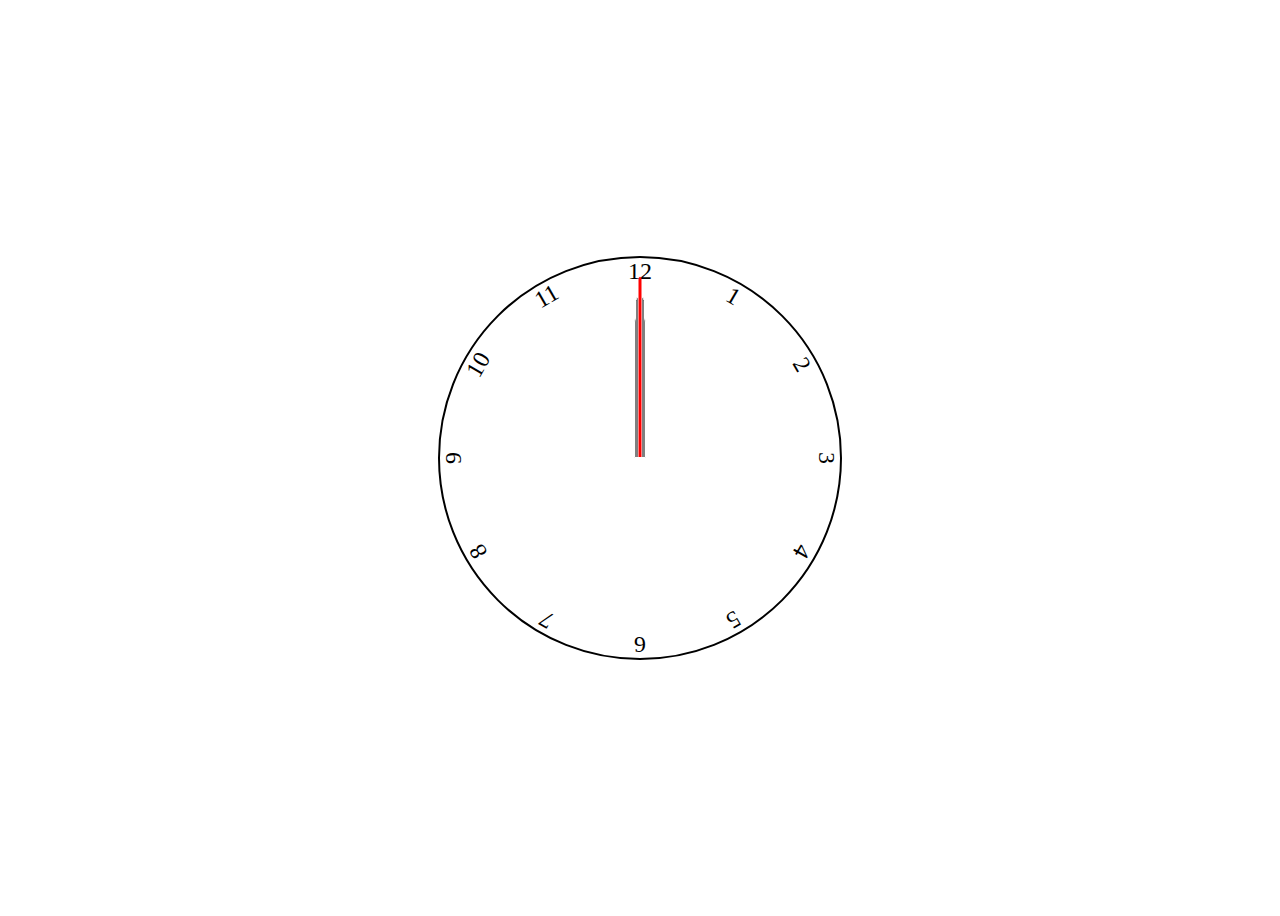
<file: Analog Clock/analog_html.html>
<!DOCTYPE html>
<html lang="en">
<head>
    <meta charset="UTF-8">
    <meta http-equiv="X-UA-Compatible" content="IE=edge">
    <meta name="viewport" content="width=device-width, initial-scale=1.0">
    <link rel="stylesheet" href="./assets/main.css">
    <title>Analog Clock</title>
</head>
<body>
    <div class="container">
        <div class="clock">
            <div id="hour-hand" class="hand hour"></div>
            <div id="minute-hand" class="hand minute"></div>
            <div id="second-hand" class="hand second"></div>
            <div class="number number1">1</div>
            <div class="number number2">2</div>
            <div class="number number3">3</div>
            <div class="number number4">4</div>
            <div class="number number5">5</div>
            <div class="number number6">6</div>
            <div class="number number7">7</div>
            <div class="number number8">8</div>
            <div class="number number9">9</div>
            <div class="number number10">10</div>
            <div class="number number11">11</div>
            <div class="number number12">12</div>
        </div>
    </div>

    <script src="./assets/jscript.js"></script>
</body>
</html>
</file>
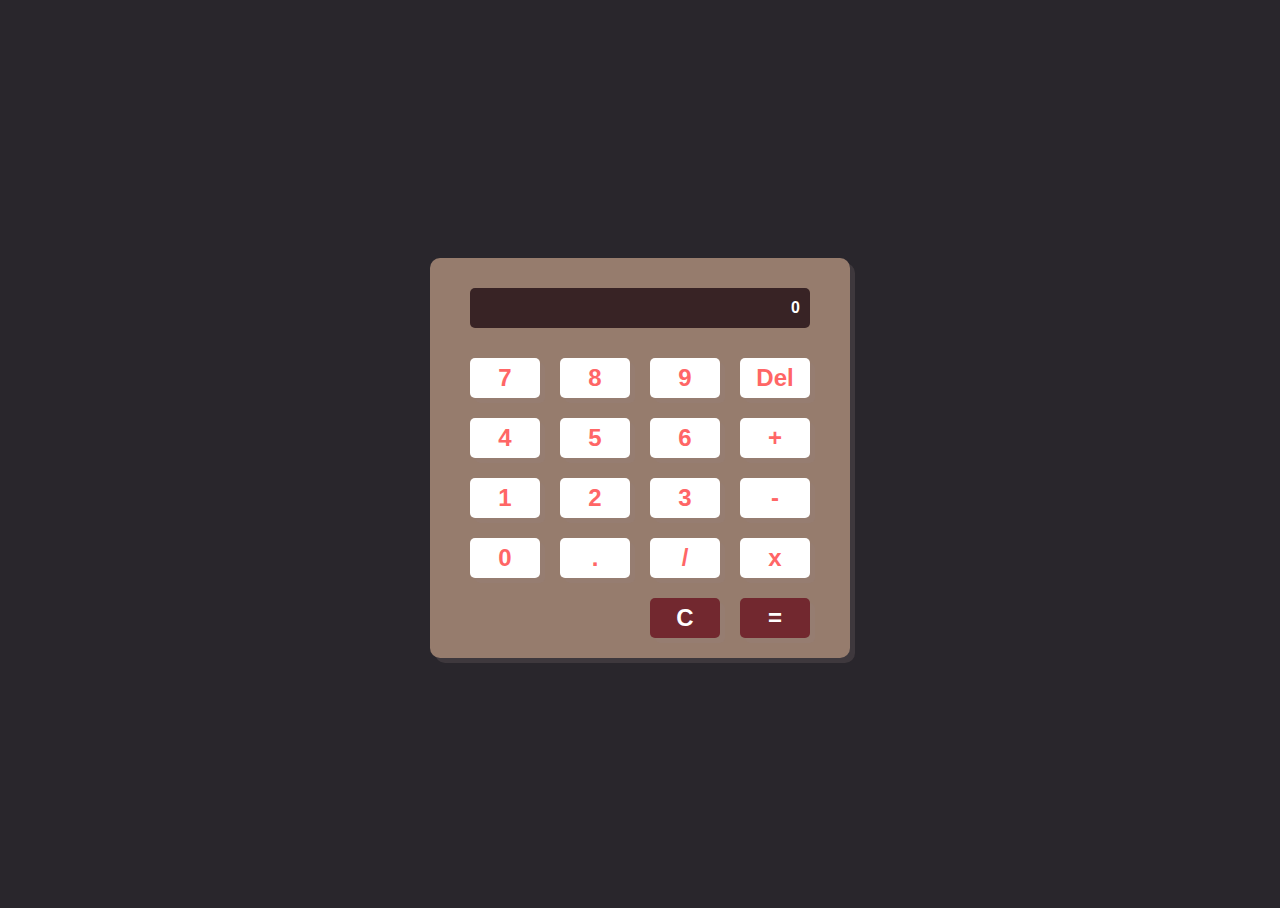
<file: calculatorClone/html.html>
<!DOCTYPE html>
<html lang="en">

<head>
    <meta charset="UTF-8">
    <meta http-equiv="X-UA-Compatible" content="IE=edge">
    <meta name="viewport" content="width=device-width, initial-scale=1.0">
    <link rel="stylesheet" href="./assets/css.css">
    <title>Calculator</title>
</head>

<body>
    <div class="container">
            <div class="screen" id="display">
                0
            </div>
            <div class="btn">
                <div class="btn-row">
                    <button class="button" onclick="addNumber(7)">7</button>
                    <button class="button" onclick="addNumber(8)">8</button>
                    <button class="button" onclick="addNumber(9)">9</button>
                    <button class="button" onclick="del()">Del</button>
                </div>
                <div class="btn-row mid">
                    <button class="button" onclick="addNumber(4)">4</button>
                    <button class="button" onclick="addNumber(5)">5</button>
                    <button class="button" onclick="addNumber(6)">6</button>
                    <button class="button" onclick="add()">+</button>
                </div>
                <div class="btn-row">
                    <button class="button" onclick="addNumber(1)">1</button>
                    <button class="button" onclick="addNumber(2)">2</button>
                    <button class="button" onclick="addNumber(3)">3</button>
                    <button class="button" onclick="sub()">-</button>
                </div>
                <div class="btn-row">
                    <button class="button" onclick="addNumber(0)">0</button>
                    <button class="button" onclick="dot()">.</button>
                    <button class="button" onclick="div()">/</button>
                    <button class="button" onclick="mul()">x</button>
                </div>
                <div class="btn-row btn-row-end">
                    <button class="button hiddenbutton"></button>
                    <button class="button hiddenbutton"></button>
                    <button class="button" onclick="softDel()">C</button>
                    <button class="button" onclick="equal()">=</button>
                  
                </div>
            </div>
    </div>

    <script src="./assets/js.js"></script>
</body>

</html>
</file>
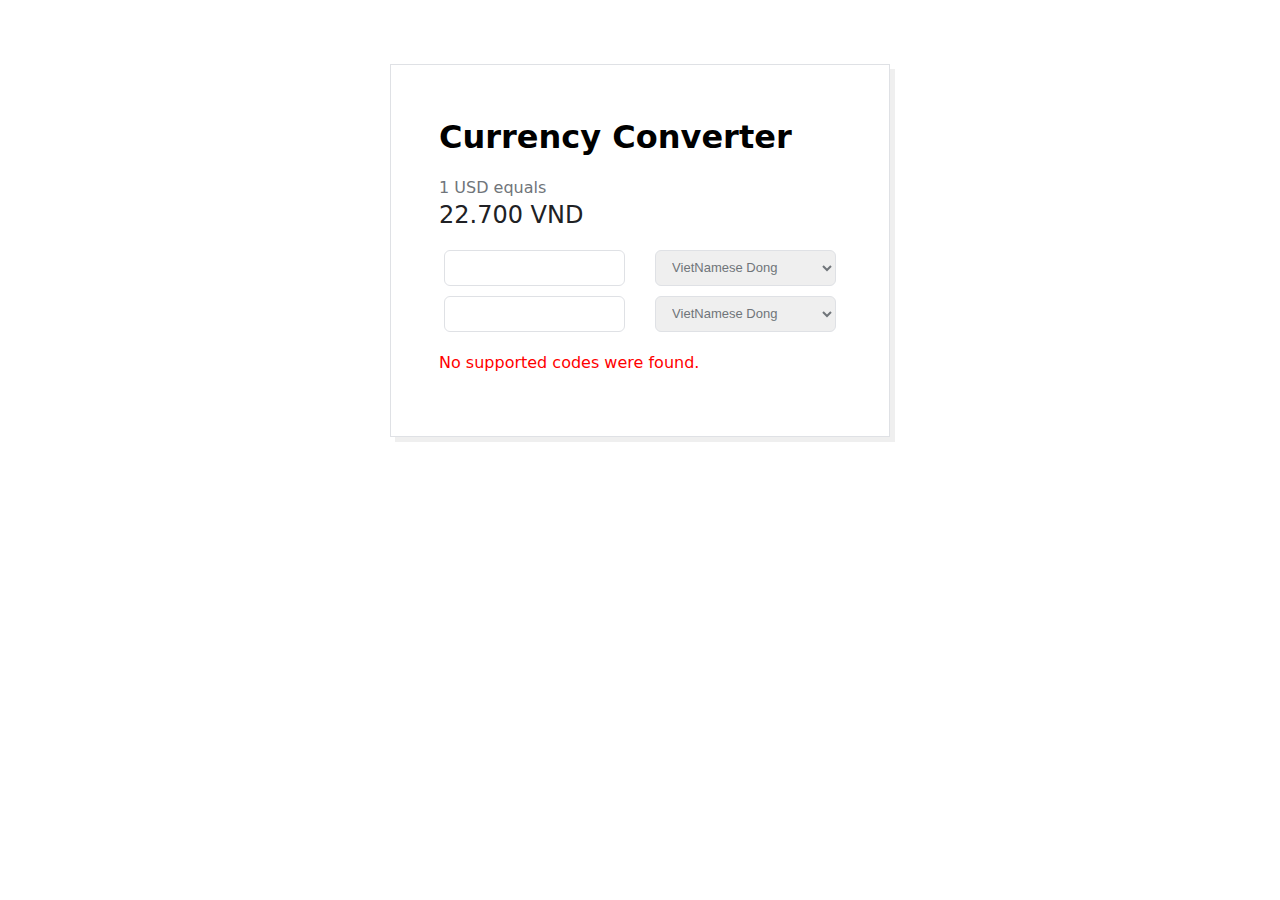
<file: currencyConverter/html.html>
<!DOCTYPE html>
<html lang="en">
<head>
    <meta charset="UTF-8">
    <meta http-equiv="X-UA-Compatible" content="IE=edge">
    <meta name="viewport" content="width=device-width, initial-scale=1.0">
    <link rel="stylesheet" href="./assets/css.css">
    <title>Converter</title>
</head>
<body>
    <div class="container">
        <h1>Currency Converter</h1>
        <div class="exchange-rate">
            <div id="base-unit"> 1 USD equals</div>
            <div id="target-rate">22.700 VND</div>
        </div>
        <div class="input-group">
            <input type="number" id="base-amount" class="input-box"> 
            <select id="base-code" class="select-box">
                <option value="VND">VietNamese Dong</option>
                <option value="USD">US Dollars</option>
            </select> 
            <input type="number" id="target-amount" class="input-box">
            <select id="target-code" class="select-box">
                <option value="VND">VietNamese Dong</option>
                <option value="USD">US Dollars</option>
            </select> 
        </div>
        <p class="error-message"></p>
    </div>

    <script src="./assets/js.js"></script>
</body>
</html>
</file>
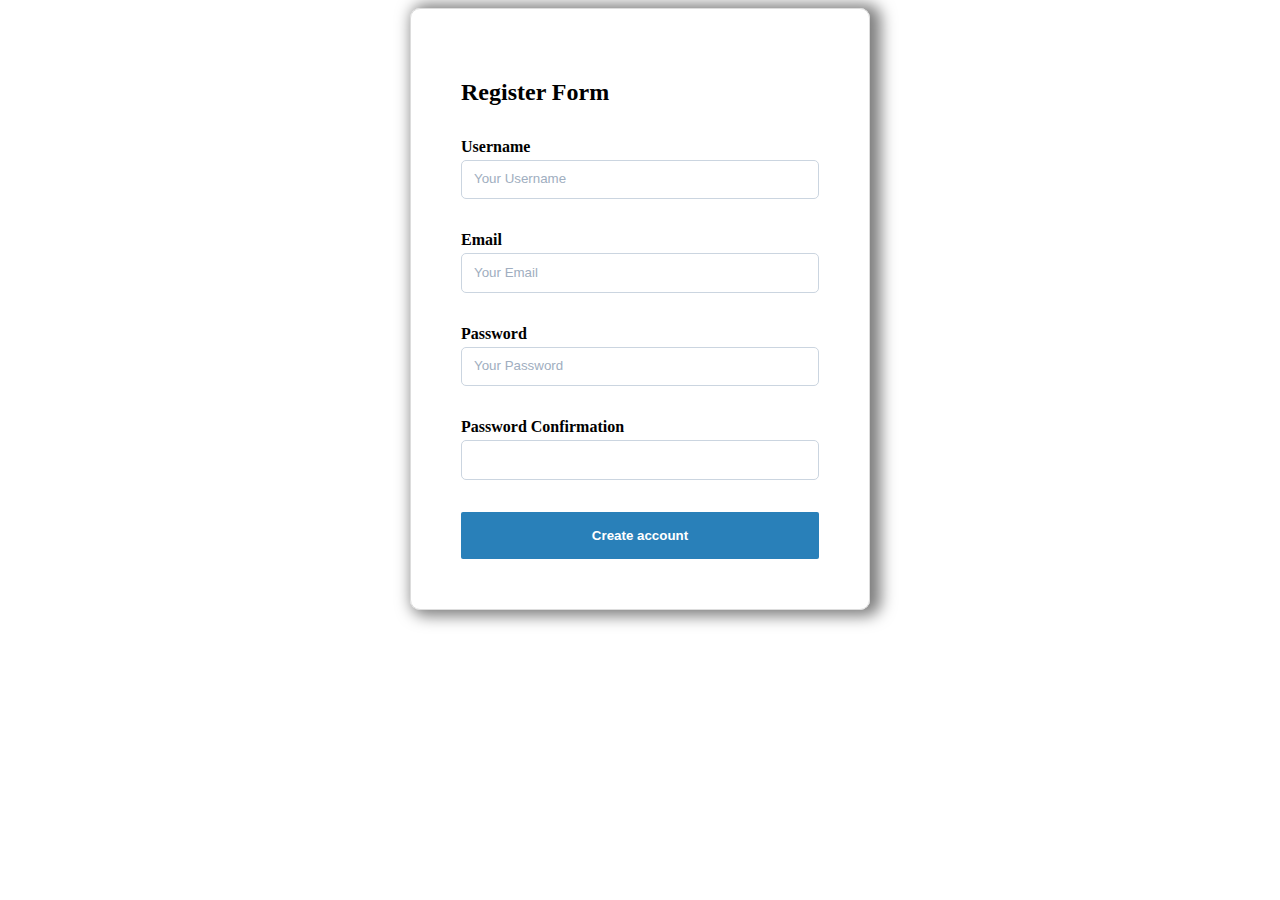
<file: form_vali/html.html>
<!DOCTYPE html>
<html lang="en">

<head>
    <meta charset="UTF-8">
    <meta http-equiv="X-UA-Compatible" content="IE=edge">
    <meta name="viewport" content="width=device-width, initial-scale=1.0">
    <link rel="stylesheet" href="./assets/css.css">
    <title>Form Validation</title>
</head>

<body>
    <div class="container">
        <h2 class="title">Register Form</h2>
        <form action="#" class="form">
            <div class="input-group">
                <label for="username" class="label">Username</label>
                <input type="text" id="username" class="input" placeholder="Your Username">
                <span class="error-message hidden">Error</span>
                <span class="icon icon-success hidden">✔</span>
                <span class="icon icon-error hidden">❌</span>
            </div>
            <div class="input-group">
                <label for="username" class="label">Email</label>
                <input type="text" id="email" class="input" placeholder="Your Email">
                <span class="error-message hidden">Error</span>
                <span class="icon icon-success hidden">✔</span>
                <span class="icon icon-error hidden">❌</span>
            </div>
            <div class="input-group">
                <label for="password" class="label">Password</label>
                <input type="password" id="password" class="input" placeholder="Your Password">
                <span class="error-message hidden">Error</span>
                <span class="icon icon-success hidden">✔</span>
                <span class="icon icon-error hidden">❌</span>
            </div>
            <div class="input-group">
                <label for="password-confirmation" class="label">Password Confirmation</label>
                <input type="password" id="password-confirmation" class="input">
                <span class="error-message hidden">Error</span>
                <span class="icon icon-success hidden">✔</span>
                <span class="icon icon-error hidden">❌</span>
            </div>
            <button class="button">Create account</button>
        </form>
    </div>

    <script src="./assets/js.js"></script>
</body>

</html>
</file>
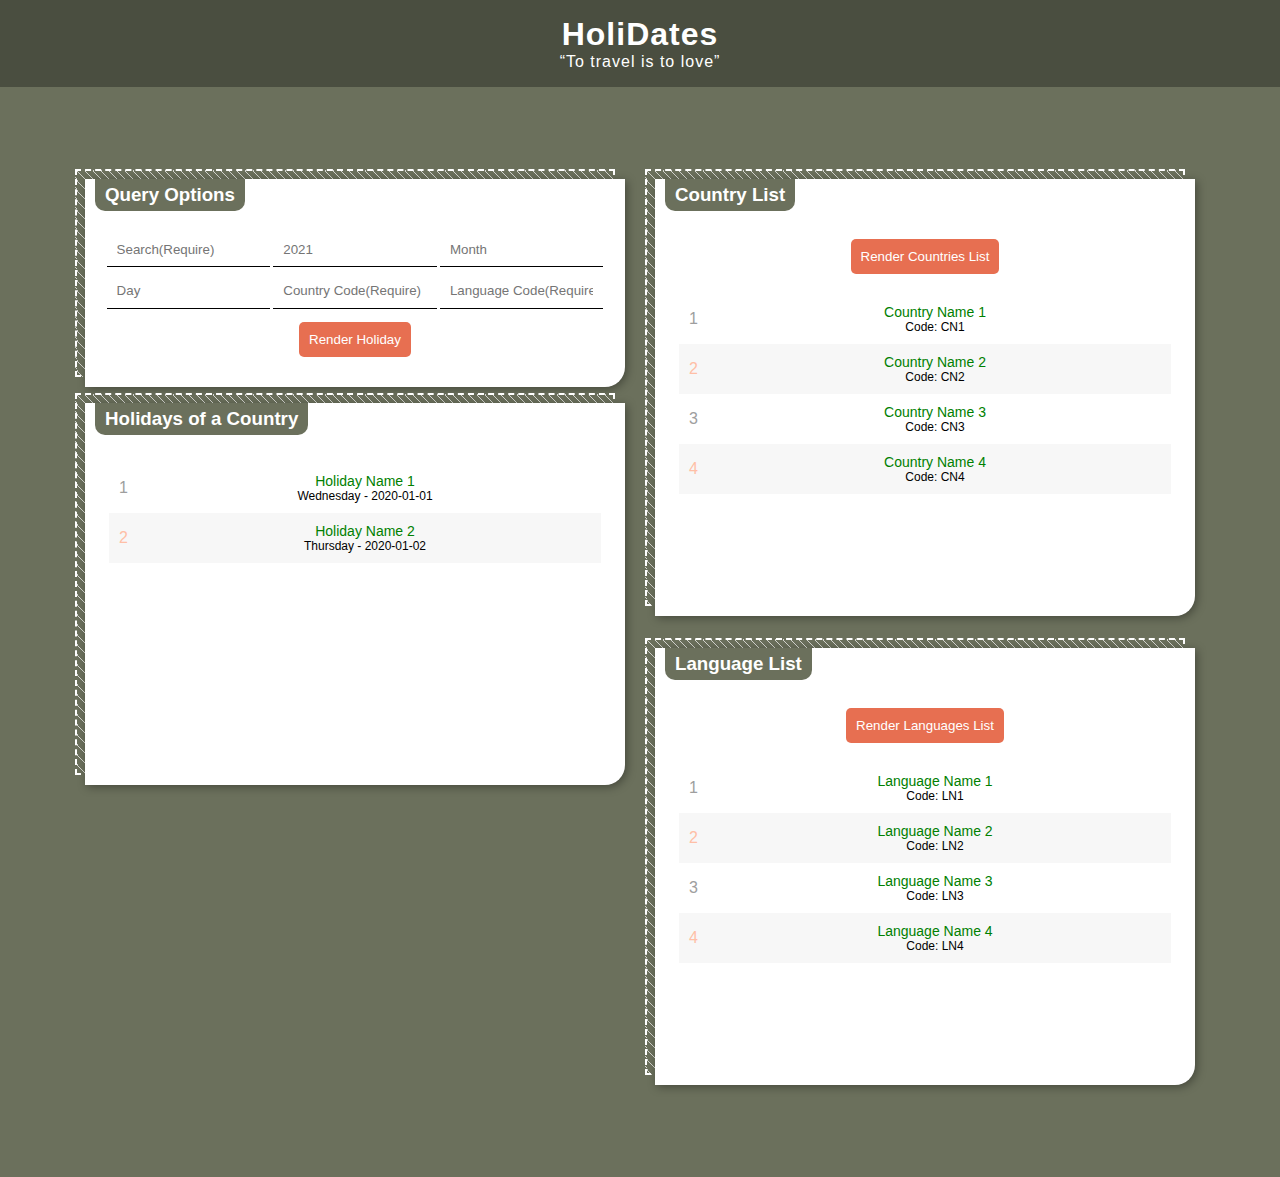
<file: holidayApp/html.html>
<!DOCTYPE html>
<html lang="en">

<head>
    <meta charset="UTF-8">
    <meta http-equiv="X-UA-Compatible" content="IE=edge">
    <meta name="viewport" content="width=device-width, initial-scale=1.0">
    <link rel="stylesheet" href="./assets/main.css">
    <title>Holiday App</title>
</head>

<body>
    <header>
        <nav class="text-center border">
            <h1>HoliDates</h1>
            <q>To travel is to love</q>
        </nav>
    </header>
    <main>
        <section id="holiday-list" class="text-center container">
            <div class="row flex">
                <div class="col-6">
                    <div class="card-wrapper">
                        <div class="card-border"></div>
                        <div id="tool-bar" class="border card card-shadow">
                            <h3>Query Options</h3>
                            <div class="flex flex-wrap justify-content-center">
                                <input id="search-query" type="text" placeholder="Search(Require)" />
                                <input id="year-query" type="text" placeholder="2021" />
                                <input id="month-query" type="text" placeholder="Month" />
                                <input id="day-query" type="text" placeholder="Day" />
                                <input id="country-query" type="text" placeholder="Country Code(Require)" />
                                <input id="language-query" type="text" placeholder="Language Code(Require)" />
                                <button id="holidays-btn" class="btn">Render Holiday</button>
                            </div>
                        </div>
                    </div>
                    <div class="card-wrapper">
                        <div class="card-border"></div>
                        <div id="holidays-list" class="flex flex-column card card-shadow">
                            <h3>Holidays of a Country</h3>
                            <ul>
                                <li>
                                    <div class="bullet">1</div>
                                    <div class="li-wrapper">
                                        <div class="li-title">Holiday Name 1</div>
                                        <div class="li-text">Wednesday - 2020-01-01</div>
                                    </div>
                                </li>
                                <li>
                                    <div class="bullet">2</div>
                                    <div class="li-wrapper">
                                        <div class="li-title">Holiday Name 2</div>
                                        <div class="li-text">Thursday - 2020-01-02</div>
                                    </div>
                                </li>
                            </ul>
                        </div>
                    </div>
                </div>
                <div class="col-6">
                    <div class="card-wrapper">
                        <div class="card-border"></div>
                        <div id="countries-list" class="flex flex-column card card-shadow">
                            <h3>Country List</h3>
                            <div>
                                <button id="countries-list-btn" class="btn top-right-btn">
                                    Render Countries List
                                </button>
                            </div>
                            <ul>
                                <li>
                                    <div class="bullet">1</div>
                                    <div class="li-wrapper">
                                        <div class="li-title">Country Name 1</div>
                                        <div class="li-text">Code: CN1</div>
                                    </div>
                                </li>
                                <li>
                                    <div class="bullet">2</div>
                                    <div class="li-wrapper">
                                        <div class="li-title">Country Name 2</div>
                                        <div class="li-text">Code: CN2</div>
                                    </div>
                                </li>
                                <li>
                                    <div class="bullet">3</div>
                                    <div class="li-wrapper">
                                        <div class="li-title">Country Name 3</div>
                                        <div class="li-text">Code: CN3</div>
                                    </div>
                                </li>
                                <li>
                                    <div class="bullet">4</div>
                                    <div class="li-wrapper">
                                        <div class="li-title">Country Name 4</div>
                                        <div class="li-text">Code: CN4</div>
                                    </div>
                                </li>
                            </ul>
                        </div>
                    </div>
                    <div class="card-wrapper">
                        <div class="card-border"></div>
                        <div id="languages-list" class="flex flex-column card card-shadow">
                            <h3>Language List</h3>
                            <div>
                                <button id="languages-list-btn" class="btn top-right-btn">
                                    Render Languages List
                                </button>
                            </div>
                            <ul>
                                <li>
                                    <div class="bullet">1</div>
                                    <div class="li-wrapper">
                                        <div class="li-title">Language Name 1</div>
                                        <div class="li-text">Code: LN1</div>
                                    </div>
                                </li>
                                <li>
                                    <div class="bullet">2</div>
                                    <div class="li-wrapper">
                                        <div class="li-title">Language Name 2</div>
                                        <div class="li-text">Code: LN2</div>
                                    </div>
                                </li>
                                <li>
                                    <div class="bullet">3</div>
                                    <div class="li-wrapper">
                                        <div class="li-title">Language Name 3</div>
                                        <div class="li-text">Code: LN3</div>
                                    </div>
                                </li>
                                <li>
                                    <div class="bullet">4</div>
                                    <div class="li-wrapper">
                                        <div class="li-title">Language Name 4</div>
                                        <div class="li-text">Code: LN4</div>
                                    </div>
                                </li>
                            </ul>
                        </div>
                    </div>
                </div>
            </div>
        </section>
    </main>

    <script src="./assets/js.js"></script>
</body>

</html>
</file>
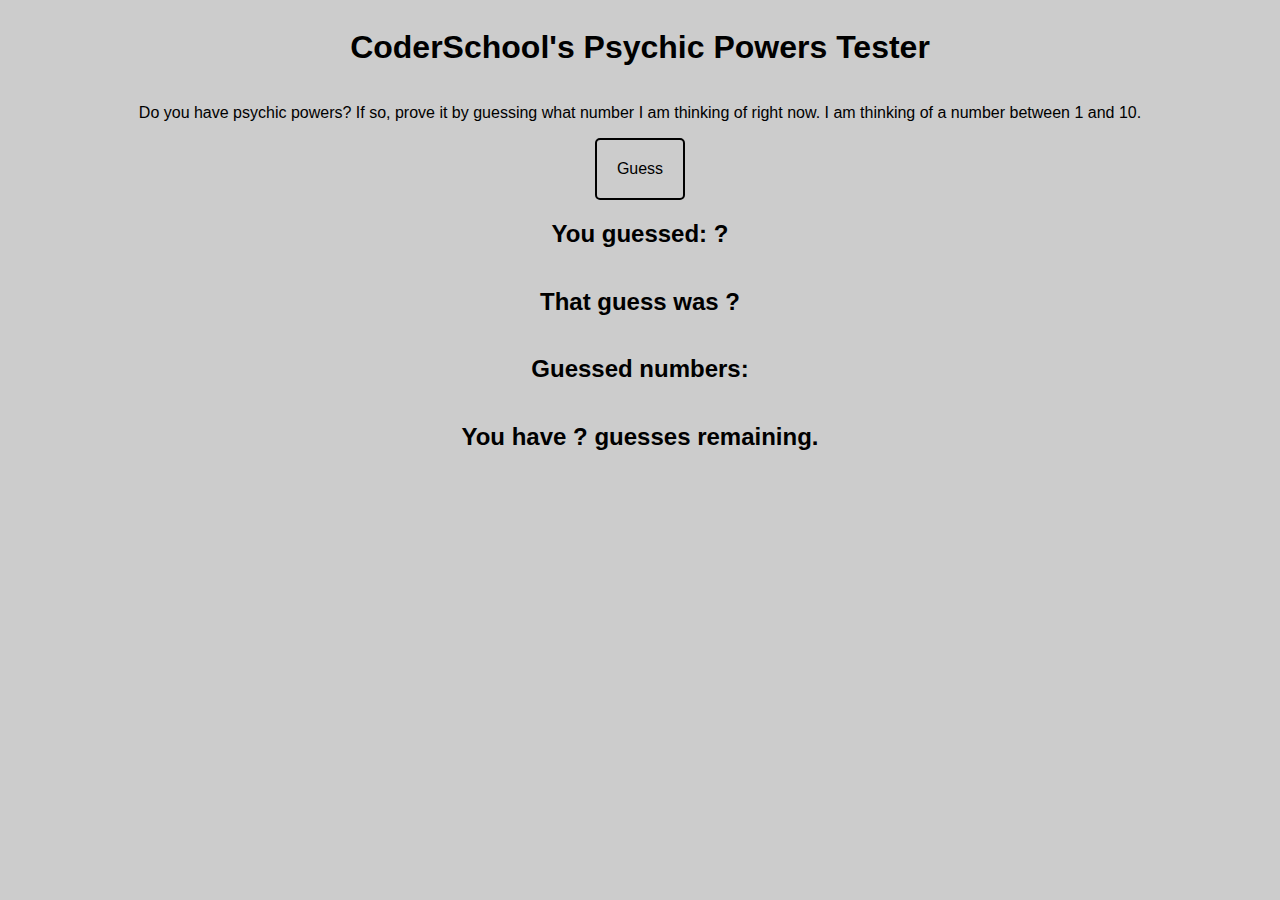
<file: js/html5.html>
<!DOCTYPE html>
<html lang="en">

<head>
    <meta charset="UTF-8">
    <meta http-equiv="X-UA-Compatible" content="IE=edge">
    <meta name="viewport" content="width=device-width, initial-scale=1.0">
    <link rel="stylesheet" href="./psychic.css">
    <title>Psychic Powers</title>
</head>

<body>
    <div class="content">
        <h1>CoderSchool's Psychic Powers Tester</h1>
        <p>Do you have psychic powers? If so, prove it by guessing what number I am thinking of right now. I am thinking
            of a number between 1 and 10.</p>

        <button class="btn-guess" onclick="makeGuess()">Guess</button>

        <h2> You guessed: <span id="last-guess">?</span></h2>

        <h2> That guess was <span id="correct">?</span></h2>

        <h2>Guessed numbers: <span id="guessed-num"></span></h2>
        
        <h2> You have <span id="guesses-remaining">?</span> guesses remaining.</h2>
    </div>
    <script src="./es6.js"></script>
</body>

</html>
</file>
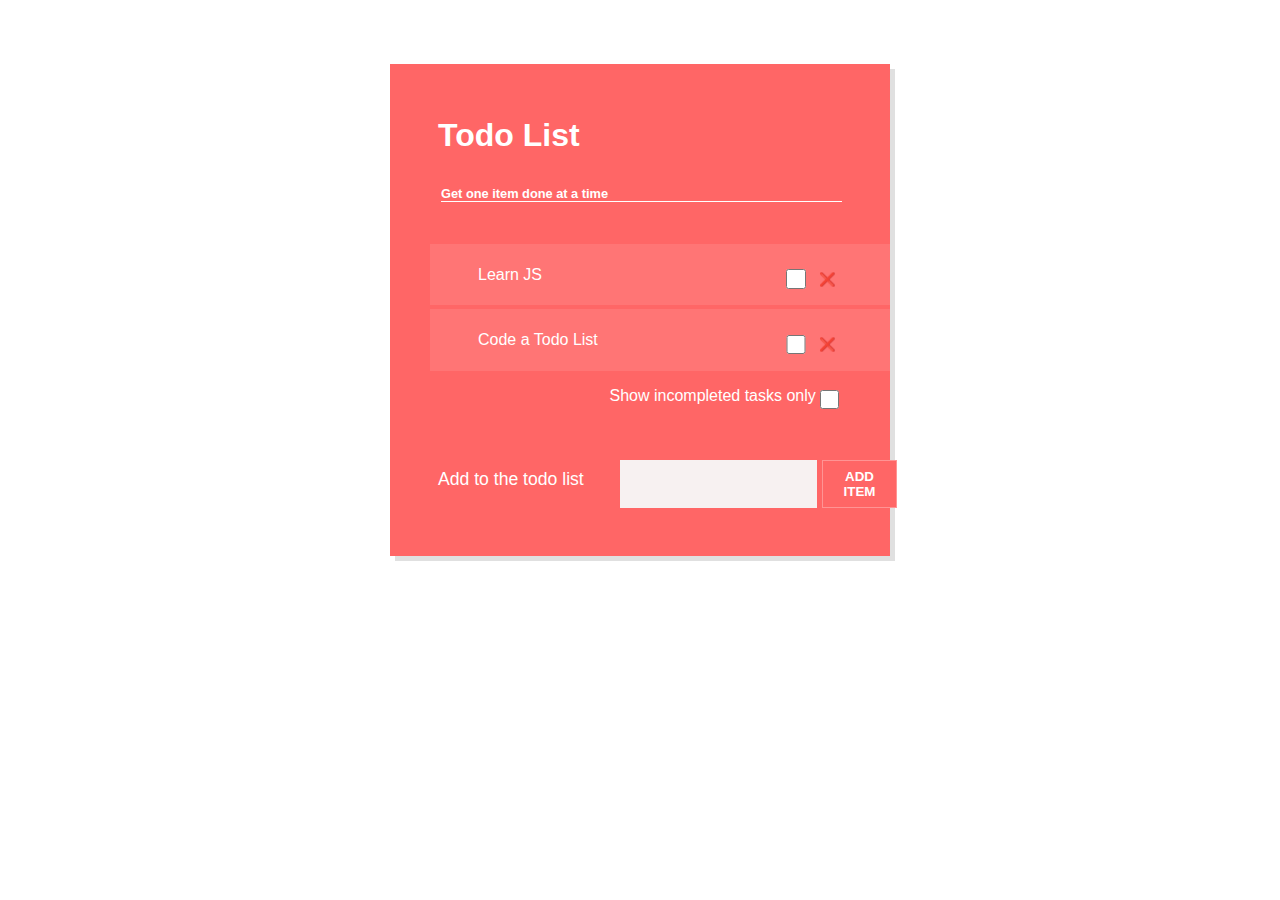
<file: todoList/html.html>
<!DOCTYPE html>
<html lang="en">

<head>
    <meta charset="UTF-8">
    <meta http-equiv="X-UA-Compatible" content="IE=edge">
    <meta name="viewport" content="width=device-width, initial-scale=1.0">
    <link rel="stylesheet" href="./assets/css.css">
    <title>Document</title>
</head>

<body>
    <div class="container">
        <h1 class="title">Todo List
            <span>Get one item done at a time</span>
        </h1>
        <ul class="task-list">
            <li class=" ">
                <span class="label">Learn JS</span>
                <div class="actions">
                    <input type="checkbox" class="btn-action btn-action-done">
                    <button class="btn-action btn-action-delete">❌</button>
                </div>
            </li>
            <li>
                <span class="label">Code a Todo List</span>
                <div class="actions">
                    <input type="checkbox" class="btn-action btn-action-done">
                    <button class="btn-action btn-action-delete">❌</button>
                </div>
            </li>
        </ul>
        <div class="filter-wrapper">
            <label for="filter" class="filter-label">Show incompleted tasks only</label>
            <input type="checkbox" id="filter">
        </div>
        <form action="#" class="form">
            <label for="newitem">Add to the todo list</label>
            <input type="text" id="newitem">
            <button type="submit">Add Item</button>
        </form>
    </div>

    <script src="./assets/js.js"></script>
</body>

</html>
</file>
<file: webTheBand/assets/themify-icons/themify-icons.css>
@font-face {
	font-family: 'themify';
	src:url('fonts/themify.eot?-fvbane');
	src:url('fonts/themify.eot?#iefix-fvbane') format('embedded-opentype'),
		url('fonts/themify.woff?-fvbane') format('woff'),
		url('fonts/themify.ttf?-fvbane') format('truetype'),
		url('fonts/themify.svg?-fvbane#themify') format('svg');
	font-weight: normal;
	font-style: normal;
}

[class^="ti-"], [class*=" ti-"] {
	font-family: 'themify';
	speak: none;
	font-style: normal;
	font-weight: normal;
	font-variant: normal;
	text-transform: none;
	line-height: 1;

	/* Better Font Rendering =========== */
	-webkit-font-smoothing: antialiased;
	-moz-osx-font-smoothing: grayscale;
}

.ti-wand:before {
	content: "\e600";
}
.ti-volume:before {
	content: "\e601";
}
.ti-user:before {
	content: "\e602";
}
.ti-unlock:before {
	content: "\e603";
}
.ti-unlink:before {
	content: "\e604";
}
.ti-trash:before {
	content: "\e605";
}
.ti-thought:before {
	content: "\e606";
}
.ti-target:before {
	content: "\e607";
}
.ti-tag:before {
	content: "\e608";
}
.ti-tablet:before {
	content: "\e609";
}
.ti-star:before {
	content: "\e60a";
}
.ti-spray:before {
	content: "\e60b";
}
.ti-signal:before {
	content: "\e60c";
}
.ti-shopping-cart:before {
	content: "\e60d";
}
.ti-shopping-cart-full:before {
	content: "\e60e";
}
.ti-settings:before {
	content: "\e60f";
}
.ti-search:before {
	content: "\e610";
}
.ti-zoom-in:before {
	content: "\e611";
}
.ti-zoom-out:before {
	content: "\e612";
}
.ti-cut:before {
	content: "\e613";
}
.ti-ruler:before {
	content: "\e614";
}
.ti-ruler-pencil:before {
	content: "\e615";
}
.ti-ruler-alt:before {
	content: "\e616";
}
.ti-bookmark:before {
	content: "\e617";
}
.ti-bookmark-alt:before {
	content: "\e618";
}
.ti-reload:before {
	content: "\e619";
}
.ti-plus:before {
	content: "\e61a";
}
.ti-pin:before {
	content: "\e61b";
}
.ti-pencil:before {
	content: "\e61c";
}
.ti-pencil-alt:before {
	content: "\e61d";
}
.ti-paint-roller:before {
	content: "\e61e";
}
.ti-paint-bucket:before {
	content: "\e61f";
}
.ti-na:before {
	content: "\e620";
}
.ti-mobile:before {
	content: "\e621";
}
.ti-minus:before {
	content: "\e622";
}
.ti-medall:before {
	content: "\e623";
}
.ti-medall-alt:before {
	content: "\e624";
}
.ti-marker:before {
	content: "\e625";
}
.ti-marker-alt:before {
	content: "\e626";
}
.ti-arrow-up:before {
	content: "\e627";
}
.ti-arrow-right:before {
	content: "\e628";
}
.ti-arrow-left:before {
	content: "\e629";
}
.ti-arrow-down:before {
	content: "\e62a";
}
.ti-lock:before {
	content: "\e62b";
}
.ti-location-arrow:before {
	content: "\e62c";
}
.ti-link:before {
	content: "\e62d";
}
.ti-layout:before {
	content: "\e62e";
}
.ti-layers:before {
	content: "\e62f";
}
.ti-layers-alt:before {
	content: "\e630";
}
.ti-key:before {
	content: "\e631";
}
.ti-import:before {
	content: "\e632";
}
.ti-image:before {
	content: "\e633";
}
.ti-heart:before {
	content: "\e634";
}
.ti-heart-broken:before {
	content: "\e635";
}
.ti-hand-stop:before {
	content: "\e636";
}
.ti-hand-open:before {
	content: "\e637";
}
.ti-hand-drag:before {
	content: "\e638";
}
.ti-folder:before {
	content: "\e639";
}
.ti-flag:before {
	content: "\e63a";
}
.ti-flag-alt:before {
	content: "\e63b";
}
.ti-flag-alt-2:before {
	content: "\e63c";
}
.ti-eye:before {
	content: "\e63d";
}
.ti-export:before {
	content: "\e63e";
}
.ti-exchange-vertical:before {
	content: "\e63f";
}
.ti-desktop:before {
	content: "\e640";
}
.ti-cup:before {
	content: "\e641";
}
.ti-crown:before {
	content: "\e642";
}
.ti-comments:before {
	content: "\e643";
}
.ti-comment:before {
	content: "\e644";
}
.ti-comment-alt:before {
	content: "\e645";
}
.ti-close:before {
	content: "\e646";
}
.ti-clip:before {
	content: "\e647";
}
.ti-angle-up:before {
	content: "\e648";
}
.ti-angle-right:before {
	content: "\e649";
}
.ti-angle-left:before {
	content: "\e64a";
}
.ti-angle-down:before {
	content: "\e64b";
}
.ti-check:before {
	content: "\e64c";
}
.ti-check-box:before {
	content: "\e64d";
}
.ti-camera:before {
	content: "\e64e";
}
.ti-announcement:before {
	content: "\e64f";
}
.ti-brush:before {
	content: "\e650";
}
.ti-briefcase:before {
	content: "\e651";
}
.ti-bolt:before {
	content: "\e652";
}
.ti-bolt-alt:before {
	content: "\e653";
}
.ti-blackboard:before {
	content: "\e654";
}
.ti-bag:before {
	content: "\e655";
}
.ti-move:before {
	content: "\e656";
}
.ti-arrows-vertical:before {
	content: "\e657";
}
.ti-arrows-horizontal:before {
	content: "\e658";
}
.ti-fullscreen:before {
	content: "\e659";
}
.ti-arrow-top-right:before {
	content: "\e65a";
}
.ti-arrow-top-left:before {
	content: "\e65b";
}
.ti-arrow-circle-up:before {
	content: "\e65c";
}
.ti-arrow-circle-right:before {
	content: "\e65d";
}
.ti-arrow-circle-left:before {
	content: "\e65e";
}
.ti-arrow-circle-down:before {
	content: "\e65f";
}
.ti-angle-double-up:before {
	content: "\e660";
}
.ti-angle-double-right:before {
	content: "\e661";
}
.ti-angle-double-left:before {
	content: "\e662";
}
.ti-angle-double-down:before {
	content: "\e663";
}
.ti-zip:before {
	content: "\e664";
}
.ti-world:before {
	content: "\e665";
}
.ti-wheelchair:before {
	content: "\e666";
}
.ti-view-list:before {
	content: "\e667";
}
.ti-view-list-alt:before {
	content: "\e668";
}
.ti-view-grid:before {
	content: "\e669";
}
.ti-uppercase:before {
	content: "\e66a";
}
.ti-upload:before {
	content: "\e66b";
}
.ti-underline:before {
	content: "\e66c";
}
.ti-truck:before {
	content: "\e66d";
}
.ti-timer:before {
	content: "\e66e";
}
.ti-ticket:before {
	content: "\e66f";
}
.ti-thumb-up:before {
	content: "\e670";
}
.ti-thumb-down:before {
	content: "\e671";
}
.ti-text:before {
	content: "\e672";
}
.ti-stats-up:before {
	content: "\e673";
}
.ti-stats-down:before {
	content: "\e674";
}
.ti-split-v:before {
	content: "\e675";
}
.ti-split-h:before {
	content: "\e676";
}
.ti-smallcap:before {
	content: "\e677";
}
.ti-shine:before {
	content: "\e678";
}
.ti-shift-right:before {
	content: "\e679";
}
.ti-shift-left:before {
	content: "\e67a";
}
.ti-shield:before {
	content: "\e67b";
}
.ti-notepad:before {
	content: "\e67c";
}
.ti-server:before {
	content: "\e67d";
}
.ti-quote-right:before {
	content: "\e67e";
}
.ti-quote-left:before {
	content: "\e67f";
}
.ti-pulse:before {
	content: "\e680";
}
.ti-printer:before {
	content: "\e681";
}
.ti-power-off:before {
	content: "\e682";
}
.ti-plug:before {
	content: "\e683";
}
.ti-pie-chart:before {
	content: "\e684";
}
.ti-paragraph:before {
	content: "\e685";
}
.ti-panel:before {
	content: "\e686";
}
.ti-package:before {
	content: "\e687";
}
.ti-music:before {
	content: "\e688";
}
.ti-music-alt:before {
	content: "\e689";
}
.ti-mouse:before {
	content: "\e68a";
}
.ti-mouse-alt:before {
	content: "\e68b";
}
.ti-money:before {
	content: "\e68c";
}
.ti-microphone:before {
	content: "\e68d";
}
.ti-menu:before {
	content: "\e68e";
}
.ti-menu-alt:before {
	content: "\e68f";
}
.ti-map:before {
	content: "\e690";
}
.ti-map-alt:before {
	content: "\e691";
}
.ti-loop:before {
	content: "\e692";
}
.ti-location-pin:before {
	content: "\e693";
}
.ti-list:before {
	content: "\e694";
}
.ti-light-bulb:before {
	content: "\e695";
}
.ti-Italic:before {
	content: "\e696";
}
.ti-info:before {
	content: "\e697";
}
.ti-infinite:before {
	content: "\e698";
}
.ti-id-badge:before {
	content: "\e699";
}
.ti-hummer:before {
	content: "\e69a";
}
.ti-home:before {
	content: "\e69b";
}
.ti-help:before {
	content: "\e69c";
}
.ti-headphone:before {
	content: "\e69d";
}
.ti-harddrives:before {
	content: "\e69e";
}
.ti-harddrive:before {
	content: "\e69f";
}
.ti-gift:before {
	content: "\e6a0";
}
.ti-game:before {
	content: "\e6a1";
}
.ti-filter:before {
	content: "\e6a2";
}
.ti-files:before {
	content: "\e6a3";
}
.ti-file:before {
	content: "\e6a4";
}
.ti-eraser:before {
	content: "\e6a5";
}
.ti-envelope:before {
	content: "\e6a6";
}
.ti-download:before {
	content: "\e6a7";
}
.ti-direction:before {
	content: "\e6a8";
}
.ti-direction-alt:before {
	content: "\e6a9";
}
.ti-dashboard:before {
	content: "\e6aa";
}
.ti-control-stop:before {
	content: "\e6ab";
}
.ti-control-shuffle:before {
	content: "\e6ac";
}
.ti-control-play:before {
	content: "\e6ad";
}
.ti-control-pause:before {
	content: "\e6ae";
}
.ti-control-forward:before {
	content: "\e6af";
}
.ti-control-backward:before {
	content: "\e6b0";
}
.ti-cloud:before {
	content: "\e6b1";
}
.ti-cloud-up:before {
	content: "\e6b2";
}
.ti-cloud-down:before {
	content: "\e6b3";
}
.ti-clipboard:before {
	content: "\e6b4";
}
.ti-car:before {
	content: "\e6b5";
}
.ti-calendar:before {
	content: "\e6b6";
}
.ti-book:before {
	content: "\e6b7";
}
.ti-bell:before {
	content: "\e6b8";
}
.ti-basketball:before {
	content: "\e6b9";
}
.ti-bar-chart:before {
	content: "\e6ba";
}
.ti-bar-chart-alt:before {
	content: "\e6bb";
}
.ti-back-right:before {
	content: "\e6bc";
}
.ti-back-left:before {
	content: "\e6bd";
}
.ti-arrows-corner:before {
	content: "\e6be";
}
.ti-archive:before {
	content: "\e6bf";
}
.ti-anchor:before {
	content: "\e6c0";
}
.ti-align-right:before {
	content: "\e6c1";
}
.ti-align-left:before {
	content: "\e6c2";
}
.ti-align-justify:before {
	content: "\e6c3";
}
.ti-align-center:before {
	content: "\e6c4";
}
.ti-alert:before {
	content: "\e6c5";
}
.ti-alarm-clock:before {
	content: "\e6c6";
}
.ti-agenda:before {
	content: "\e6c7";
}
.ti-write:before {
	content: "\e6c8";
}
.ti-window:before {
	content: "\e6c9";
}
.ti-widgetized:before {
	content: "\e6ca";
}
.ti-widget:before {
	content: "\e6cb";
}
.ti-widget-alt:before {
	content: "\e6cc";
}
.ti-wallet:before {
	content: "\e6cd";
}
.ti-video-clapper:before {
	content: "\e6ce";
}
.ti-video-camera:before {
	content: "\e6cf";
}
.ti-vector:before {
	content: "\e6d0";
}
.ti-themify-logo:before {
	content: "\e6d1";
}
.ti-themify-favicon:before {
	content: "\e6d2";
}
.ti-themify-favicon-alt:before {
	content: "\e6d3";
}
.ti-support:before {
	content: "\e6d4";
}
.ti-stamp:before {
	content: "\e6d5";
}
.ti-split-v-alt:before {
	content: "\e6d6";
}
.ti-slice:before {
	content: "\e6d7";
}
.ti-shortcode:before {
	content: "\e6d8";
}
.ti-shift-right-alt:before {
	content: "\e6d9";
}
.ti-shift-left-alt:before {
	content: "\e6da";
}
.ti-ruler-alt-2:before {
	content: "\e6db";
}
.ti-receipt:before {
	content: "\e6dc";
}
.ti-pin2:before {
	content: "\e6dd";
}
.ti-pin-alt:before {
	content: "\e6de";
}
.ti-pencil-alt2:before {
	content: "\e6df";
}
.ti-palette:before {
	content: "\e6e0";
}
.ti-more:before {
	content: "\e6e1";
}
.ti-more-alt:before {
	content: "\e6e2";
}
.ti-microphone-alt:before {
	content: "\e6e3";
}
.ti-magnet:before {
	content: "\e6e4";
}
.ti-line-double:before {
	content: "\e6e5";
}
.ti-line-dotted:before {
	content: "\e6e6";
}
.ti-line-dashed:before {
	content: "\e6e7";
}
.ti-layout-width-full:before {
	content: "\e6e8";
}
.ti-layout-width-default:before {
	content: "\e6e9";
}
.ti-layout-width-default-alt:before {
	content: "\e6ea";
}
.ti-layout-tab:before {
	content: "\e6eb";
}
.ti-layout-tab-window:before {
	content: "\e6ec";
}
.ti-layout-tab-v:before {
	content: "\e6ed";
}
.ti-layout-tab-min:before {
	content: "\e6ee";
}
.ti-layout-slider:before {
	content: "\e6ef";
}
.ti-layout-slider-alt:before {
	content: "\e6f0";
}
.ti-layout-sidebar-right:before {
	content: "\e6f1";
}
.ti-layout-sidebar-none:before {
	content: "\e6f2";
}
.ti-layout-sidebar-left:before {
	content: "\e6f3";
}
.ti-layout-placeholder:before {
	content: "\e6f4";
}
.ti-layout-menu:before {
	content: "\e6f5";
}
.ti-layout-menu-v:before {
	content: "\e6f6";
}
.ti-layout-menu-separated:before {
	content: "\e6f7";
}
.ti-layout-menu-full:before {
	content: "\e6f8";
}
.ti-layout-media-right-alt:before {
	content: "\e6f9";
}
.ti-layout-media-right:before {
	content: "\e6fa";
}
.ti-layout-media-overlay:before {
	content: "\e6fb";
}
.ti-layout-media-overlay-alt:before {
	content: "\e6fc";
}
.ti-layout-media-overlay-alt-2:before {
	content: "\e6fd";
}
.ti-layout-media-left-alt:before {
	content: "\e6fe";
}
.ti-layout-media-left:before {
	content: "\e6ff";
}
.ti-layout-media-center-alt:before {
	content: "\e700";
}
.ti-layout-media-center:before {
	content: "\e701";
}
.ti-layout-list-thumb:before {
	content: "\e702";
}
.ti-layout-list-thumb-alt:before {
	content: "\e703";
}
.ti-layout-list-post:before {
	content: "\e704";
}
.ti-layout-list-large-image:before {
	content: "\e705";
}
.ti-layout-line-solid:before {
	content: "\e706";
}
.ti-layout-grid4:before {
	content: "\e707";
}
.ti-layout-grid3:before {
	content: "\e708";
}
.ti-layout-grid2:before {
	content: "\e709";
}
.ti-layout-grid2-thumb:before {
	content: "\e70a";
}
.ti-layout-cta-right:before {
	content: "\e70b";
}
.ti-layout-cta-left:before {
	content: "\e70c";
}
.ti-layout-cta-center:before {
	content: "\e70d";
}
.ti-layout-cta-btn-right:before {
	content: "\e70e";
}
.ti-layout-cta-btn-left:before {
	content: "\e70f";
}
.ti-layout-column4:before {
	content: "\e710";
}
.ti-layout-column3:before {
	content: "\e711";
}
.ti-layout-column2:before {
	content: "\e712";
}
.ti-layout-accordion-separated:before {
	content: "\e713";
}
.ti-layout-accordion-merged:before {
	content: "\e714";
}
.ti-layout-accordion-list:before {
	content: "\e715";
}
.ti-ink-pen:before {
	content: "\e716";
}
.ti-info-alt:before {
	content: "\e717";
}
.ti-help-alt:before {
	content: "\e718";
}
.ti-headphone-alt:before {
	content: "\e719";
}
.ti-hand-point-up:before {
	content: "\e71a";
}
.ti-hand-point-right:before {
	content: "\e71b";
}
.ti-hand-point-left:before {
	content: "\e71c";
}
.ti-hand-point-down:before {
	content: "\e71d";
}
.ti-gallery:before {
	content: "\e71e";
}
.ti-face-smile:before {
	content: "\e71f";
}
.ti-face-sad:before {
	content: "\e720";
}
.ti-credit-card:before {
	content: "\e721";
}
.ti-control-skip-forward:before {
	content: "\e722";
}
.ti-control-skip-backward:before {
	content: "\e723";
}
.ti-control-record:before {
	content: "\e724";
}
.ti-control-eject:before {
	content: "\e725";
}
.ti-comments-smiley:before {
	content: "\e726";
}
.ti-brush-alt:before {
	content: "\e727";
}
.ti-youtube:before {
	content: "\e728";
}
.ti-vimeo:before {
	content: "\e729";
}
.ti-twitter:before {
	content: "\e72a";
}
.ti-time:before {
	content: "\e72b";
}
.ti-tumblr:before {
	content: "\e72c";
}
.ti-skype:before {
	content: "\e72d";
}
.ti-share:before {
	content: "\e72e";
}
.ti-share-alt:before {
	content: "\e72f";
}
.ti-rocket:before {
	content: "\e730";
}
.ti-pinterest:before {
	content: "\e731";
}
.ti-new-window:before {
	content: "\e732";
}
.ti-microsoft:before {
	content: "\e733";
}
.ti-list-ol:before {
	content: "\e734";
}
.ti-linkedin:before {
	content: "\e735";
}
.ti-layout-sidebar-2:before {
	content: "\e736";
}
.ti-layout-grid4-alt:before {
	content: "\e737";
}
.ti-layout-grid3-alt:before {
	content: "\e738";
}
.ti-layout-grid2-alt:before {
	content: "\e739";
}
.ti-layout-column4-alt:before {
	content: "\e73a";
}
.ti-layout-column3-alt:before {
	content: "\e73b";
}
.ti-layout-column2-alt:before {
	content: "\e73c";
}
.ti-instagram:before {
	content: "\e73d";
}
.ti-google:before {
	content: "\e73e";
}
.ti-github:before {
	content: "\e73f";
}
.ti-flickr:before {
	content: "\e740";
}
.ti-facebook:before {
	content: "\e741";
}
.ti-dropbox:before {
	content: "\e742";
}
.ti-dribbble:before {
	content: "\e743";
}
.ti-apple:before {
	content: "\e744";
}
.ti-android:before {
	content: "\e745";
}
.ti-save:before {
	content: "\e746";
}
.ti-save-alt:before {
	content: "\e747";
}
.ti-yahoo:before {
	content: "\e748";
}
.ti-wordpress:before {
	content: "\e749";
}
.ti-vimeo-alt:before {
	content: "\e74a";
}
.ti-twitter-alt:before {
	content: "\e74b";
}
.ti-tumblr-alt:before {
	content: "\e74c";
}
.ti-trello:before {
	content: "\e74d";
}
.ti-stack-overflow:before {
	content: "\e74e";
}
.ti-soundcloud:before {
	content: "\e74f";
}
.ti-sharethis:before {
	content: "\e750";
}
.ti-sharethis-alt:before {
	content: "\e751";
}
.ti-reddit:before {
	content: "\e752";
}
.ti-pinterest-alt:before {
	content: "\e753";
}
.ti-microsoft-alt:before {
	content: "\e754";
}
.ti-linux:before {
	content: "\e755";
}
.ti-jsfiddle:before {
	content: "\e756";
}
.ti-joomla:before {
	content: "\e757";
}
.ti-html5:before {
	content: "\e758";
}
.ti-flickr-alt:before {
	content: "\e759";
}
.ti-email:before {
	content: "\e75a";
}
.ti-drupal:before {
	content: "\e75b";
}
.ti-dropbox-alt:before {
	content: "\e75c";
}
.ti-css3:before {
	content: "\e75d";
}
.ti-rss:before {
	content: "\e75e";
}
.ti-rss-alt:before {
	content: "\e75f";
}
</file>
<file: garvanwaniClone/assets/themify-icons/demo-files/demo.css>
body {
	font: normal 1em/1.5em Arial, Helvetica, sans-serif;
	max-width: 90%;
	margin: 30px auto 0;
}
h1, h3 {
	font-weight: normal;
}
h3 {
	font-size: 1.4;
	text-transform: uppercase;
	letter-spacing: 1px;
}

.icon-section {
	margin: 0 0 3em;
	clear: both;
	overflow: hidden;
}
.icon-container {
	width: 240px; 
	padding: .7em 0;
	float: left; 
	position: relative;
	text-align: left;
}
.icon-container [class^="ti-"], 
.icon-container [class*=" ti-"] {
	color: #000;
	position: absolute;
	margin-top: 3px;
	transition: .3s;
}
.icon-container:hover [class^="ti-"],
.icon-container:hover [class*=" ti-"] {
	font-size: 2.2em;
	margin-top: -5px;
}
.icon-container:hover .icon-name {
	color: #000;
}
.icon-name {
	color: #aaa;
	margin-left: 35px;
	font-size: .8em;
	transition: .3s;
}
.icon-container:hover .icon-name {
	margin-left: 45px;
}
</file>
<file: garvanwaniClone/assets/themify-icons/themify-icons.css>
@font-face {
	font-family: 'themify';
	src:url('fonts/themify.eot?-fvbane');
	src:url('fonts/themify.eot?#iefix-fvbane') format('embedded-opentype'),
		url('fonts/themify.woff?-fvbane') format('woff'),
		url('fonts/themify.ttf?-fvbane') format('truetype'),
		url('fonts/themify.svg?-fvbane#themify') format('svg');
	font-weight: normal;
	font-style: normal;
}

[class^="ti-"], [class*=" ti-"] {
	font-family: 'themify';
	speak: none;
	font-style: normal;
	font-weight: normal;
	font-variant: normal;
	text-transform: none;
	line-height: 1;

	/* Better Font Rendering =========== */
	-webkit-font-smoothing: antialiased;
	-moz-osx-font-smoothing: grayscale;
}

.ti-wand:before {
	content: "\e600";
}
.ti-volume:before {
	content: "\e601";
}
.ti-user:before {
	content: "\e602";
}
.ti-unlock:before {
	content: "\e603";
}
.ti-unlink:before {
	content: "\e604";
}
.ti-trash:before {
	content: "\e605";
}
.ti-thought:before {
	content: "\e606";
}
.ti-target:before {
	content: "\e607";
}
.ti-tag:before {
	content: "\e608";
}
.ti-tablet:before {
	content: "\e609";
}
.ti-star:before {
	content: "\e60a";
}
.ti-spray:before {
	content: "\e60b";
}
.ti-signal:before {
	content: "\e60c";
}
.ti-shopping-cart:before {
	content: "\e60d";
}
.ti-shopping-cart-full:before {
	content: "\e60e";
}
.ti-settings:before {
	content: "\e60f";
}
.ti-search:before {
	content: "\e610";
}
.ti-zoom-in:before {
	content: "\e611";
}
.ti-zoom-out:before {
	content: "\e612";
}
.ti-cut:before {
	content: "\e613";
}
.ti-ruler:before {
	content: "\e614";
}
.ti-ruler-pencil:before {
	content: "\e615";
}
.ti-ruler-alt:before {
	content: "\e616";
}
.ti-bookmark:before {
	content: "\e617";
}
.ti-bookmark-alt:before {
	content: "\e618";
}
.ti-reload:before {
	content: "\e619";
}
.ti-plus:before {
	content: "\e61a";
}
.ti-pin:before {
	content: "\e61b";
}
.ti-pencil:before {
	content: "\e61c";
}
.ti-pencil-alt:before {
	content: "\e61d";
}
.ti-paint-roller:before {
	content: "\e61e";
}
.ti-paint-bucket:before {
	content: "\e61f";
}
.ti-na:before {
	content: "\e620";
}
.ti-mobile:before {
	content: "\e621";
}
.ti-minus:before {
	content: "\e622";
}
.ti-medall:before {
	content: "\e623";
}
.ti-medall-alt:before {
	content: "\e624";
}
.ti-marker:before {
	content: "\e625";
}
.ti-marker-alt:before {
	content: "\e626";
}
.ti-arrow-up:before {
	content: "\e627";
}
.ti-arrow-right:before {
	content: "\e628";
}
.ti-arrow-left:before {
	content: "\e629";
}
.ti-arrow-down:before {
	content: "\e62a";
}
.ti-lock:before {
	content: "\e62b";
}
.ti-location-arrow:before {
	content: "\e62c";
}
.ti-link:before {
	content: "\e62d";
}
.ti-layout:before {
	content: "\e62e";
}
.ti-layers:before {
	content: "\e62f";
}
.ti-layers-alt:before {
	content: "\e630";
}
.ti-key:before {
	content: "\e631";
}
.ti-import:before {
	content: "\e632";
}
.ti-image:before {
	content: "\e633";
}
.ti-heart:before {
	content: "\e634";
}
.ti-heart-broken:before {
	content: "\e635";
}
.ti-hand-stop:before {
	content: "\e636";
}
.ti-hand-open:before {
	content: "\e637";
}
.ti-hand-drag:before {
	content: "\e638";
}
.ti-folder:before {
	content: "\e639";
}
.ti-flag:before {
	content: "\e63a";
}
.ti-flag-alt:before {
	content: "\e63b";
}
.ti-flag-alt-2:before {
	content: "\e63c";
}
.ti-eye:before {
	content: "\e63d";
}
.ti-export:before {
	content: "\e63e";
}
.ti-exchange-vertical:before {
	content: "\e63f";
}
.ti-desktop:before {
	content: "\e640";
}
.ti-cup:before {
	content: "\e641";
}
.ti-crown:before {
	content: "\e642";
}
.ti-comments:before {
	content: "\e643";
}
.ti-comment:before {
	content: "\e644";
}
.ti-comment-alt:before {
	content: "\e645";
}
.ti-close:before {
	content: "\e646";
}
.ti-clip:before {
	content: "\e647";
}
.ti-angle-up:before {
	content: "\e648";
}
.ti-angle-right:before {
	content: "\e649";
}
.ti-angle-left:before {
	content: "\e64a";
}
.ti-angle-down:before {
	content: "\e64b";
}
.ti-check:before {
	content: "\e64c";
}
.ti-check-box:before {
	content: "\e64d";
}
.ti-camera:before {
	content: "\e64e";
}
.ti-announcement:before {
	content: "\e64f";
}
.ti-brush:before {
	content: "\e650";
}
.ti-briefcase:before {
	content: "\e651";
}
.ti-bolt:before {
	content: "\e652";
}
.ti-bolt-alt:before {
	content: "\e653";
}
.ti-blackboard:before {
	content: "\e654";
}
.ti-bag:before {
	content: "\e655";
}
.ti-move:before {
	content: "\e656";
}
.ti-arrows-vertical:before {
	content: "\e657";
}
.ti-arrows-horizontal:before {
	content: "\e658";
}
.ti-fullscreen:before {
	content: "\e659";
}
.ti-arrow-top-right:before {
	content: "\e65a";
}
.ti-arrow-top-left:before {
	content: "\e65b";
}
.ti-arrow-circle-up:before {
	content: "\e65c";
}
.ti-arrow-circle-right:before {
	content: "\e65d";
}
.ti-arrow-circle-left:before {
	content: "\e65e";
}
.ti-arrow-circle-down:before {
	content: "\e65f";
}
.ti-angle-double-up:before {
	content: "\e660";
}
.ti-angle-double-right:before {
	content: "\e661";
}
.ti-angle-double-left:before {
	content: "\e662";
}
.ti-angle-double-down:before {
	content: "\e663";
}
.ti-zip:before {
	content: "\e664";
}
.ti-world:before {
	content: "\e665";
}
.ti-wheelchair:before {
	content: "\e666";
}
.ti-view-list:before {
	content: "\e667";
}
.ti-view-list-alt:before {
	content: "\e668";
}
.ti-view-grid:before {
	content: "\e669";
}
.ti-uppercase:before {
	content: "\e66a";
}
.ti-upload:before {
	content: "\e66b";
}
.ti-underline:before {
	content: "\e66c";
}
.ti-truck:before {
	content: "\e66d";
}
.ti-timer:before {
	content: "\e66e";
}
.ti-ticket:before {
	content: "\e66f";
}
.ti-thumb-up:before {
	content: "\e670";
}
.ti-thumb-down:before {
	content: "\e671";
}
.ti-text:before {
	content: "\e672";
}
.ti-stats-up:before {
	content: "\e673";
}
.ti-stats-down:before {
	content: "\e674";
}
.ti-split-v:before {
	content: "\e675";
}
.ti-split-h:before {
	content: "\e676";
}
.ti-smallcap:before {
	content: "\e677";
}
.ti-shine:before {
	content: "\e678";
}
.ti-shift-right:before {
	content: "\e679";
}
.ti-shift-left:before {
	content: "\e67a";
}
.ti-shield:before {
	content: "\e67b";
}
.ti-notepad:before {
	content: "\e67c";
}
.ti-server:before {
	content: "\e67d";
}
.ti-quote-right:before {
	content: "\e67e";
}
.ti-quote-left:before {
	content: "\e67f";
}
.ti-pulse:before {
	content: "\e680";
}
.ti-printer:before {
	content: "\e681";
}
.ti-power-off:before {
	content: "\e682";
}
.ti-plug:before {
	content: "\e683";
}
.ti-pie-chart:before {
	content: "\e684";
}
.ti-paragraph:before {
	content: "\e685";
}
.ti-panel:before {
	content: "\e686";
}
.ti-package:before {
	content: "\e687";
}
.ti-music:before {
	content: "\e688";
}
.ti-music-alt:before {
	content: "\e689";
}
.ti-mouse:before {
	content: "\e68a";
}
.ti-mouse-alt:before {
	content: "\e68b";
}
.ti-money:before {
	content: "\e68c";
}
.ti-microphone:before {
	content: "\e68d";
}
.ti-menu:before {
	content: "\e68e";
}
.ti-menu-alt:before {
	content: "\e68f";
}
.ti-map:before {
	content: "\e690";
}
.ti-map-alt:before {
	content: "\e691";
}
.ti-loop:before {
	content: "\e692";
}
.ti-location-pin:before {
	content: "\e693";
}
.ti-list:before {
	content: "\e694";
}
.ti-light-bulb:before {
	content: "\e695";
}
.ti-Italic:before {
	content: "\e696";
}
.ti-info:before {
	content: "\e697";
}
.ti-infinite:before {
	content: "\e698";
}
.ti-id-badge:before {
	content: "\e699";
}
.ti-hummer:before {
	content: "\e69a";
}
.ti-home:before {
	content: "\e69b";
}
.ti-help:before {
	content: "\e69c";
}
.ti-headphone:before {
	content: "\e69d";
}
.ti-harddrives:before {
	content: "\e69e";
}
.ti-harddrive:before {
	content: "\e69f";
}
.ti-gift:before {
	content: "\e6a0";
}
.ti-game:before {
	content: "\e6a1";
}
.ti-filter:before {
	content: "\e6a2";
}
.ti-files:before {
	content: "\e6a3";
}
.ti-file:before {
	content: "\e6a4";
}
.ti-eraser:before {
	content: "\e6a5";
}
.ti-envelope:before {
	content: "\e6a6";
}
.ti-download:before {
	content: "\e6a7";
}
.ti-direction:before {
	content: "\e6a8";
}
.ti-direction-alt:before {
	content: "\e6a9";
}
.ti-dashboard:before {
	content: "\e6aa";
}
.ti-control-stop:before {
	content: "\e6ab";
}
.ti-control-shuffle:before {
	content: "\e6ac";
}
.ti-control-play:before {
	content: "\e6ad";
}
.ti-control-pause:before {
	content: "\e6ae";
}
.ti-control-forward:before {
	content: "\e6af";
}
.ti-control-backward:before {
	content: "\e6b0";
}
.ti-cloud:before {
	content: "\e6b1";
}
.ti-cloud-up:before {
	content: "\e6b2";
}
.ti-cloud-down:before {
	content: "\e6b3";
}
.ti-clipboard:before {
	content: "\e6b4";
}
.ti-car:before {
	content: "\e6b5";
}
.ti-calendar:before {
	content: "\e6b6";
}
.ti-book:before {
	content: "\e6b7";
}
.ti-bell:before {
	content: "\e6b8";
}
.ti-basketball:before {
	content: "\e6b9";
}
.ti-bar-chart:before {
	content: "\e6ba";
}
.ti-bar-chart-alt:before {
	content: "\e6bb";
}
.ti-back-right:before {
	content: "\e6bc";
}
.ti-back-left:before {
	content: "\e6bd";
}
.ti-arrows-corner:before {
	content: "\e6be";
}
.ti-archive:before {
	content: "\e6bf";
}
.ti-anchor:before {
	content: "\e6c0";
}
.ti-align-right:before {
	content: "\e6c1";
}
.ti-align-left:before {
	content: "\e6c2";
}
.ti-align-justify:before {
	content: "\e6c3";
}
.ti-align-center:before {
	content: "\e6c4";
}
.ti-alert:before {
	content: "\e6c5";
}
.ti-alarm-clock:before {
	content: "\e6c6";
}
.ti-agenda:before {
	content: "\e6c7";
}
.ti-write:before {
	content: "\e6c8";
}
.ti-window:before {
	content: "\e6c9";
}
.ti-widgetized:before {
	content: "\e6ca";
}
.ti-widget:before {
	content: "\e6cb";
}
.ti-widget-alt:before {
	content: "\e6cc";
}
.ti-wallet:before {
	content: "\e6cd";
}
.ti-video-clapper:before {
	content: "\e6ce";
}
.ti-video-camera:before {
	content: "\e6cf";
}
.ti-vector:before {
	content: "\e6d0";
}
.ti-themify-logo:before {
	content: "\e6d1";
}
.ti-themify-favicon:before {
	content: "\e6d2";
}
.ti-themify-favicon-alt:before {
	content: "\e6d3";
}
.ti-support:before {
	content: "\e6d4";
}
.ti-stamp:before {
	content: "\e6d5";
}
.ti-split-v-alt:before {
	content: "\e6d6";
}
.ti-slice:before {
	content: "\e6d7";
}
.ti-shortcode:before {
	content: "\e6d8";
}
.ti-shift-right-alt:before {
	content: "\e6d9";
}
.ti-shift-left-alt:before {
	content: "\e6da";
}
.ti-ruler-alt-2:before {
	content: "\e6db";
}
.ti-receipt:before {
	content: "\e6dc";
}
.ti-pin2:before {
	content: "\e6dd";
}
.ti-pin-alt:before {
	content: "\e6de";
}
.ti-pencil-alt2:before {
	content: "\e6df";
}
.ti-palette:before {
	content: "\e6e0";
}
.ti-more:before {
	content: "\e6e1";
}
.ti-more-alt:before {
	content: "\e6e2";
}
.ti-microphone-alt:before {
	content: "\e6e3";
}
.ti-magnet:before {
	content: "\e6e4";
}
.ti-line-double:before {
	content: "\e6e5";
}
.ti-line-dotted:before {
	content: "\e6e6";
}
.ti-line-dashed:before {
	content: "\e6e7";
}
.ti-layout-width-full:before {
	content: "\e6e8";
}
.ti-layout-width-default:before {
	content: "\e6e9";
}
.ti-layout-width-default-alt:before {
	content: "\e6ea";
}
.ti-layout-tab:before {
	content: "\e6eb";
}
.ti-layout-tab-window:before {
	content: "\e6ec";
}
.ti-layout-tab-v:before {
	content: "\e6ed";
}
.ti-layout-tab-min:before {
	content: "\e6ee";
}
.ti-layout-slider:before {
	content: "\e6ef";
}
.ti-layout-slider-alt:before {
	content: "\e6f0";
}
.ti-layout-sidebar-right:before {
	content: "\e6f1";
}
.ti-layout-sidebar-none:before {
	content: "\e6f2";
}
.ti-layout-sidebar-left:before {
	content: "\e6f3";
}
.ti-layout-placeholder:before {
	content: "\e6f4";
}
.ti-layout-menu:before {
	content: "\e6f5";
}
.ti-layout-menu-v:before {
	content: "\e6f6";
}
.ti-layout-menu-separated:before {
	content: "\e6f7";
}
.ti-layout-menu-full:before {
	content: "\e6f8";
}
.ti-layout-media-right-alt:before {
	content: "\e6f9";
}
.ti-layout-media-right:before {
	content: "\e6fa";
}
.ti-layout-media-overlay:before {
	content: "\e6fb";
}
.ti-layout-media-overlay-alt:before {
	content: "\e6fc";
}
.ti-layout-media-overlay-alt-2:before {
	content: "\e6fd";
}
.ti-layout-media-left-alt:before {
	content: "\e6fe";
}
.ti-layout-media-left:before {
	content: "\e6ff";
}
.ti-layout-media-center-alt:before {
	content: "\e700";
}
.ti-layout-media-center:before {
	content: "\e701";
}
.ti-layout-list-thumb:before {
	content: "\e702";
}
.ti-layout-list-thumb-alt:before {
	content: "\e703";
}
.ti-layout-list-post:before {
	content: "\e704";
}
.ti-layout-list-large-image:before {
	content: "\e705";
}
.ti-layout-line-solid:before {
	content: "\e706";
}
.ti-layout-grid4:before {
	content: "\e707";
}
.ti-layout-grid3:before {
	content: "\e708";
}
.ti-layout-grid2:before {
	content: "\e709";
}
.ti-layout-grid2-thumb:before {
	content: "\e70a";
}
.ti-layout-cta-right:before {
	content: "\e70b";
}
.ti-layout-cta-left:before {
	content: "\e70c";
}
.ti-layout-cta-center:before {
	content: "\e70d";
}
.ti-layout-cta-btn-right:before {
	content: "\e70e";
}
.ti-layout-cta-btn-left:before {
	content: "\e70f";
}
.ti-layout-column4:before {
	content: "\e710";
}
.ti-layout-column3:before {
	content: "\e711";
}
.ti-layout-column2:before {
	content: "\e712";
}
.ti-layout-accordion-separated:before {
	content: "\e713";
}
.ti-layout-accordion-merged:before {
	content: "\e714";
}
.ti-layout-accordion-list:before {
	content: "\e715";
}
.ti-ink-pen:before {
	content: "\e716";
}
.ti-info-alt:before {
	content: "\e717";
}
.ti-help-alt:before {
	content: "\e718";
}
.ti-headphone-alt:before {
	content: "\e719";
}
.ti-hand-point-up:before {
	content: "\e71a";
}
.ti-hand-point-right:before {
	content: "\e71b";
}
.ti-hand-point-left:before {
	content: "\e71c";
}
.ti-hand-point-down:before {
	content: "\e71d";
}
.ti-gallery:before {
	content: "\e71e";
}
.ti-face-smile:before {
	content: "\e71f";
}
.ti-face-sad:before {
	content: "\e720";
}
.ti-credit-card:before {
	content: "\e721";
}
.ti-control-skip-forward:before {
	content: "\e722";
}
.ti-control-skip-backward:before {
	content: "\e723";
}
.ti-control-record:before {
	content: "\e724";
}
.ti-control-eject:before {
	content: "\e725";
}
.ti-comments-smiley:before {
	content: "\e726";
}
.ti-brush-alt:before {
	content: "\e727";
}
.ti-youtube:before {
	content: "\e728";
}
.ti-vimeo:before {
	content: "\e729";
}
.ti-twitter:before {
	content: "\e72a";
}
.ti-time:before {
	content: "\e72b";
}
.ti-tumblr:before {
	content: "\e72c";
}
.ti-skype:before {
	content: "\e72d";
}
.ti-share:before {
	content: "\e72e";
}
.ti-share-alt:before {
	content: "\e72f";
}
.ti-rocket:before {
	content: "\e730";
}
.ti-pinterest:before {
	content: "\e731";
}
.ti-new-window:before {
	content: "\e732";
}
.ti-microsoft:before {
	content: "\e733";
}
.ti-list-ol:before {
	content: "\e734";
}
.ti-linkedin:before {
	content: "\e735";
}
.ti-layout-sidebar-2:before {
	content: "\e736";
}
.ti-layout-grid4-alt:before {
	content: "\e737";
}
.ti-layout-grid3-alt:before {
	content: "\e738";
}
.ti-layout-grid2-alt:before {
	content: "\e739";
}
.ti-layout-column4-alt:before {
	content: "\e73a";
}
.ti-layout-column3-alt:before {
	content: "\e73b";
}
.ti-layout-column2-alt:before {
	content: "\e73c";
}
.ti-instagram:before {
	content: "\e73d";
}
.ti-google:before {
	content: "\e73e";
}
.ti-github:before {
	content: "\e73f";
}
.ti-flickr:before {
	content: "\e740";
}
.ti-facebook:before {
	content: "\e741";
}
.ti-dropbox:before {
	content: "\e742";
}
.ti-dribbble:before {
	content: "\e743";
}
.ti-apple:before {
	content: "\e744";
}
.ti-android:before {
	content: "\e745";
}
.ti-save:before {
	content: "\e746";
}
.ti-save-alt:before {
	content: "\e747";
}
.ti-yahoo:before {
	content: "\e748";
}
.ti-wordpress:before {
	content: "\e749";
}
.ti-vimeo-alt:before {
	content: "\e74a";
}
.ti-twitter-alt:before {
	content: "\e74b";
}
.ti-tumblr-alt:before {
	content: "\e74c";
}
.ti-trello:before {
	content: "\e74d";
}
.ti-stack-overflow:before {
	content: "\e74e";
}
.ti-soundcloud:before {
	content: "\e74f";
}
.ti-sharethis:before {
	content: "\e750";
}
.ti-sharethis-alt:before {
	content: "\e751";
}
.ti-reddit:before {
	content: "\e752";
}
.ti-pinterest-alt:before {
	content: "\e753";
}
.ti-microsoft-alt:before {
	content: "\e754";
}
.ti-linux:before {
	content: "\e755";
}
.ti-jsfiddle:before {
	content: "\e756";
}
.ti-joomla:before {
	content: "\e757";
}
.ti-html5:before {
	content: "\e758";
}
.ti-flickr-alt:before {
	content: "\e759";
}
.ti-email:before {
	content: "\e75a";
}
.ti-drupal:before {
	content: "\e75b";
}
.ti-dropbox-alt:before {
	content: "\e75c";
}
.ti-css3:before {
	content: "\e75d";
}
.ti-rss:before {
	content: "\e75e";
}
.ti-rss-alt:before {
	content: "\e75f";
}
</file>
<file: garvanwaniClone/assets/themify-icons/ie7/ie7.css>
.ti-wand {
	*zoom: expression(this.runtimeStyle['zoom'] = '1', this.innerHTML = '&#xe600;');
}
.ti-volume {
	*zoom: expression(this.runtimeStyle['zoom'] = '1', this.innerHTML = '&#xe601;');
}
.ti-user {
	*zoom: expression(this.runtimeStyle['zoom'] = '1', this.innerHTML = '&#xe602;');
}
.ti-unlock {
	*zoom: expression(this.runtimeStyle['zoom'] = '1', this.innerHTML = '&#xe603;');
}
.ti-unlink {
	*zoom: expression(this.runtimeStyle['zoom'] = '1', this.innerHTML = '&#xe604;');
}
.ti-trash {
	*zoom: expression(this.runtimeStyle['zoom'] = '1', this.innerHTML = '&#xe605;');
}
.ti-thought {
	*zoom: expression(this.runtimeStyle['zoom'] = '1', this.innerHTML = '&#xe606;');
}
.ti-target {
	*zoom: expression(this.runtimeStyle['zoom'] = '1', this.innerHTML = '&#xe607;');
}
.ti-tag {
	*zoom: expression(this.runtimeStyle['zoom'] = '1', this.innerHTML = '&#xe608;');
}
.ti-tablet {
	*zoom: expression(this.runtimeStyle['zoom'] = '1', this.innerHTML = '&#xe609;');
}
.ti-star {
	*zoom: expression(this.runtimeStyle['zoom'] = '1', this.innerHTML = '&#xe60a;');
}
.ti-spray {
	*zoom: expression(this.runtimeStyle['zoom'] = '1', this.innerHTML = '&#xe60b;');
}
.ti-signal {
	*zoom: expression(this.runtimeStyle['zoom'] = '1', this.innerHTML = '&#xe60c;');
}
.ti-shopping-cart {
	*zoom: expression(this.runtimeStyle['zoom'] = '1', this.innerHTML = '&#xe60d;');
}
.ti-shopping-cart-full {
	*zoom: expression(this.runtimeStyle['zoom'] = '1', this.innerHTML = '&#xe60e;');
}
.ti-settings {
	*zoom: expression(this.runtimeStyle['zoom'] = '1', this.innerHTML = '&#xe60f;');
}
.ti-search {
	*zoom: expression(this.runtimeStyle['zoom'] = '1', this.innerHTML = '&#xe610;');
}
.ti-zoom-in {
	*zoom: expression(this.runtimeStyle['zoom'] = '1', this.innerHTML = '&#xe611;');
}
.ti-zoom-out {
	*zoom: expression(this.runtimeStyle['zoom'] = '1', this.innerHTML = '&#xe612;');
}
.ti-cut {
	*zoom: expression(this.runtimeStyle['zoom'] = '1', this.innerHTML = '&#xe613;');
}
.ti-ruler {
	*zoom: expression(this.runtimeStyle['zoom'] = '1', this.innerHTML = '&#xe614;');
}
.ti-ruler-pencil {
	*zoom: expression(this.runtimeStyle['zoom'] = '1', this.innerHTML = '&#xe615;');
}
.ti-ruler-alt {
	*zoom: expression(this.runtimeStyle['zoom'] = '1', this.innerHTML = '&#xe616;');
}
.ti-bookmark {
	*zoom: expression(this.runtimeStyle['zoom'] = '1', this.innerHTML = '&#xe617;');
}
.ti-bookmark-alt {
	*zoom: expression(this.runtimeStyle['zoom'] = '1', this.innerHTML = '&#xe618;');
}
.ti-reload {
	*zoom: expression(this.runtimeStyle['zoom'] = '1', this.innerHTML = '&#xe619;');
}
.ti-plus {
	*zoom: expression(this.runtimeStyle['zoom'] = '1', this.innerHTML = '&#xe61a;');
}
.ti-pin {
	*zoom: expression(this.runtimeStyle['zoom'] = '1', this.innerHTML = '&#xe61b;');
}
.ti-pencil {
	*zoom: expression(this.runtimeStyle['zoom'] = '1', this.innerHTML = '&#xe61c;');
}
.ti-pencil-alt {
	*zoom: expression(this.runtimeStyle['zoom'] = '1', this.innerHTML = '&#xe61d;');
}
.ti-paint-roller {
	*zoom: expression(this.runtimeStyle['zoom'] = '1', this.innerHTML = '&#xe61e;');
}
.ti-paint-bucket {
	*zoom: expression(this.runtimeStyle['zoom'] = '1', this.innerHTML = '&#xe61f;');
}
.ti-na {
	*zoom: expression(this.runtimeStyle['zoom'] = '1', this.innerHTML = '&#xe620;');
}
.ti-mobile {
	*zoom: expression(this.runtimeStyle['zoom'] = '1', this.innerHTML = '&#xe621;');
}
.ti-minus {
	*zoom: expression(this.runtimeStyle['zoom'] = '1', this.innerHTML = '&#xe622;');
}
.ti-medall {
	*zoom: expression(this.runtimeStyle['zoom'] = '1', this.innerHTML = '&#xe623;');
}
.ti-medall-alt {
	*zoom: expression(this.runtimeStyle['zoom'] = '1', this.innerHTML = '&#xe624;');
}
.ti-marker {
	*zoom: expression(this.runtimeStyle['zoom'] = '1', this.innerHTML = '&#xe625;');
}
.ti-marker-alt {
	*zoom: expression(this.runtimeStyle['zoom'] = '1', this.innerHTML = '&#xe626;');
}
.ti-arrow-up {
	*zoom: expression(this.runtimeStyle['zoom'] = '1', this.innerHTML = '&#xe627;');
}
.ti-arrow-right {
	*zoom: expression(this.runtimeStyle['zoom'] = '1', this.innerHTML = '&#xe628;');
}
.ti-arrow-left {
	*zoom: expression(this.runtimeStyle['zoom'] = '1', this.innerHTML = '&#xe629;');
}
.ti-arrow-down {
	*zoom: expression(this.runtimeStyle['zoom'] = '1', this.innerHTML = '&#xe62a;');
}
.ti-lock {
	*zoom: expression(this.runtimeStyle['zoom'] = '1', this.innerHTML = '&#xe62b;');
}
.ti-location-arrow {
	*zoom: expression(this.runtimeStyle['zoom'] = '1', this.innerHTML = '&#xe62c;');
}
.ti-link {
	*zoom: expression(this.runtimeStyle['zoom'] = '1', this.innerHTML = '&#xe62d;');
}
.ti-layout {
	*zoom: expression(this.runtimeStyle['zoom'] = '1', this.innerHTML = '&#xe62e;');
}
.ti-layers {
	*zoom: expression(this.runtimeStyle['zoom'] = '1', this.innerHTML = '&#xe62f;');
}
.ti-layers-alt {
	*zoom: expression(this.runtimeStyle['zoom'] = '1', this.innerHTML = '&#xe630;');
}
.ti-key {
	*zoom: expression(this.runtimeStyle['zoom'] = '1', this.innerHTML = '&#xe631;');
}
.ti-import {
	*zoom: expression(this.runtimeStyle['zoom'] = '1', this.innerHTML = '&#xe632;');
}
.ti-image {
	*zoom: expression(this.runtimeStyle['zoom'] = '1', this.innerHTML = '&#xe633;');
}
.ti-heart {
	*zoom: expression(this.runtimeStyle['zoom'] = '1', this.innerHTML = '&#xe634;');
}
.ti-heart-broken {
	*zoom: expression(this.runtimeStyle['zoom'] = '1', this.innerHTML = '&#xe635;');
}
.ti-hand-stop {
	*zoom: expression(this.runtimeStyle['zoom'] = '1', this.innerHTML = '&#xe636;');
}
.ti-hand-open {
	*zoom: expression(this.runtimeStyle['zoom'] = '1', this.innerHTML = '&#xe637;');
}
.ti-hand-drag {
	*zoom: expression(this.runtimeStyle['zoom'] = '1', this.innerHTML = '&#xe638;');
}
.ti-folder {
	*zoom: expression(this.runtimeStyle['zoom'] = '1', this.innerHTML = '&#xe639;');
}
.ti-flag {
	*zoom: expression(this.runtimeStyle['zoom'] = '1', this.innerHTML = '&#xe63a;');
}
.ti-flag-alt {
	*zoom: expression(this.runtimeStyle['zoom'] = '1', this.innerHTML = '&#xe63b;');
}
.ti-flag-alt-2 {
	*zoom: expression(this.runtimeStyle['zoom'] = '1', this.innerHTML = '&#xe63c;');
}
.ti-eye {
	*zoom: expression(this.runtimeStyle['zoom'] = '1', this.innerHTML = '&#xe63d;');
}
.ti-export {
	*zoom: expression(this.runtimeStyle['zoom'] = '1', this.innerHTML = '&#xe63e;');
}
.ti-exchange-vertical {
	*zoom: expression(this.runtimeStyle['zoom'] = '1', this.innerHTML = '&#xe63f;');
}
.ti-desktop {
	*zoom: expression(this.runtimeStyle['zoom'] = '1', this.innerHTML = '&#xe640;');
}
.ti-cup {
	*zoom: expression(this.runtimeStyle['zoom'] = '1', this.innerHTML = '&#xe641;');
}
.ti-crown {
	*zoom: expression(this.runtimeStyle['zoom'] = '1', this.innerHTML = '&#xe642;');
}
.ti-comments {
	*zoom: expression(this.runtimeStyle['zoom'] = '1', this.innerHTML = '&#xe643;');
}
.ti-comment {
	*zoom: expression(this.runtimeStyle['zoom'] = '1', this.innerHTML = '&#xe644;');
}
.ti-comment-alt {
	*zoom: expression(this.runtimeStyle['zoom'] = '1', this.innerHTML = '&#xe645;');
}
.ti-close {
	*zoom: expression(this.runtimeStyle['zoom'] = '1', this.innerHTML = '&#xe646;');
}
.ti-clip {
	*zoom: expression(this.runtimeStyle['zoom'] = '1', this.innerHTML = '&#xe647;');
}
.ti-angle-up {
	*zoom: expression(this.runtimeStyle['zoom'] = '1', this.innerHTML = '&#xe648;');
}
.ti-angle-right {
	*zoom: expression(this.runtimeStyle['zoom'] = '1', this.innerHTML = '&#xe649;');
}
.ti-angle-left {
	*zoom: expression(this.runtimeStyle['zoom'] = '1', this.innerHTML = '&#xe64a;');
}
.ti-angle-down {
	*zoom: expression(this.runtimeStyle['zoom'] = '1', this.innerHTML = '&#xe64b;');
}
.ti-check {
	*zoom: expression(this.runtimeStyle['zoom'] = '1', this.innerHTML = '&#xe64c;');
}
.ti-check-box {
	*zoom: expression(this.runtimeStyle['zoom'] = '1', this.innerHTML = '&#xe64d;');
}
.ti-camera {
	*zoom: expression(this.runtimeStyle['zoom'] = '1', this.innerHTML = '&#xe64e;');
}
.ti-announcement {
	*zoom: expression(this.runtimeStyle['zoom'] = '1', this.innerHTML = '&#xe64f;');
}
.ti-brush {
	*zoom: expression(this.runtimeStyle['zoom'] = '1', this.innerHTML = '&#xe650;');
}
.ti-briefcase {
	*zoom: expression(this.runtimeStyle['zoom'] = '1', this.innerHTML = '&#xe651;');
}
.ti-bolt {
	*zoom: expression(this.runtimeStyle['zoom'] = '1', this.innerHTML = '&#xe652;');
}
.ti-bolt-alt {
	*zoom: expression(this.runtimeStyle['zoom'] = '1', this.innerHTML = '&#xe653;');
}
.ti-blackboard {
	*zoom: expression(this.runtimeStyle['zoom'] = '1', this.innerHTML = '&#xe654;');
}
.ti-bag {
	*zoom: expression(this.runtimeStyle['zoom'] = '1', this.innerHTML = '&#xe655;');
}
.ti-move {
	*zoom: expression(this.runtimeStyle['zoom'] = '1', this.innerHTML = '&#xe656;');
}
.ti-arrows-vertical {
	*zoom: expression(this.runtimeStyle['zoom'] = '1', this.innerHTML = '&#xe657;');
}
.ti-arrows-horizontal {
	*zoom: expression(this.runtimeStyle['zoom'] = '1', this.innerHTML = '&#xe658;');
}
.ti-fullscreen {
	*zoom: expression(this.runtimeStyle['zoom'] = '1', this.innerHTML = '&#xe659;');
}
.ti-arrow-top-right {
	*zoom: expression(this.runtimeStyle['zoom'] = '1', this.innerHTML = '&#xe65a;');
}
.ti-arrow-top-left {
	*zoom: expression(this.runtimeStyle['zoom'] = '1', this.innerHTML = '&#xe65b;');
}
.ti-arrow-circle-up {
	*zoom: expression(this.runtimeStyle['zoom'] = '1', this.innerHTML = '&#xe65c;');
}
.ti-arrow-circle-right {
	*zoom: expression(this.runtimeStyle['zoom'] = '1', this.innerHTML = '&#xe65d;');
}
.ti-arrow-circle-left {
	*zoom: expression(this.runtimeStyle['zoom'] = '1', this.innerHTML = '&#xe65e;');
}
.ti-arrow-circle-down {
	*zoom: expression(this.runtimeStyle['zoom'] = '1', this.innerHTML = '&#xe65f;');
}
.ti-angle-double-up {
	*zoom: expression(this.runtimeStyle['zoom'] = '1', this.innerHTML = '&#xe660;');
}
.ti-angle-double-right {
	*zoom: expression(this.runtimeStyle['zoom'] = '1', this.innerHTML = '&#xe661;');
}
.ti-angle-double-left {
	*zoom: expression(this.runtimeStyle['zoom'] = '1', this.innerHTML = '&#xe662;');
}
.ti-angle-double-down {
	*zoom: expression(this.runtimeStyle['zoom'] = '1', this.innerHTML = '&#xe663;');
}
.ti-zip {
	*zoom: expression(this.runtimeStyle['zoom'] = '1', this.innerHTML = '&#xe664;');
}
.ti-world {
	*zoom: expression(this.runtimeStyle['zoom'] = '1', this.innerHTML = '&#xe665;');
}
.ti-wheelchair {
	*zoom: expression(this.runtimeStyle['zoom'] = '1', this.innerHTML = '&#xe666;');
}
.ti-view-list {
	*zoom: expression(this.runtimeStyle['zoom'] = '1', this.innerHTML = '&#xe667;');
}
.ti-view-list-alt {
	*zoom: expression(this.runtimeStyle['zoom'] = '1', this.innerHTML = '&#xe668;');
}
.ti-view-grid {
	*zoom: expression(this.runtimeStyle['zoom'] = '1', this.innerHTML = '&#xe669;');
}
.ti-uppercase {
	*zoom: expression(this.runtimeStyle['zoom'] = '1', this.innerHTML = '&#xe66a;');
}
.ti-upload {
	*zoom: expression(this.runtimeStyle['zoom'] = '1', this.innerHTML = '&#xe66b;');
}
.ti-underline {
	*zoom: expression(this.runtimeStyle['zoom'] = '1', this.innerHTML = '&#xe66c;');
}
.ti-truck {
	*zoom: expression(this.runtimeStyle['zoom'] = '1', this.innerHTML = '&#xe66d;');
}
.ti-timer {
	*zoom: expression(this.runtimeStyle['zoom'] = '1', this.innerHTML = '&#xe66e;');
}
.ti-ticket {
	*zoom: expression(this.runtimeStyle['zoom'] = '1', this.innerHTML = '&#xe66f;');
}
.ti-thumb-up {
	*zoom: expression(this.runtimeStyle['zoom'] = '1', this.innerHTML = '&#xe670;');
}
.ti-thumb-down {
	*zoom: expression(this.runtimeStyle['zoom'] = '1', this.innerHTML = '&#xe671;');
}
.ti-text {
	*zoom: expression(this.runtimeStyle['zoom'] = '1', this.innerHTML = '&#xe672;');
}
.ti-stats-up {
	*zoom: expression(this.runtimeStyle['zoom'] = '1', this.innerHTML = '&#xe673;');
}
.ti-stats-down {
	*zoom: expression(this.runtimeStyle['zoom'] = '1', this.innerHTML = '&#xe674;');
}
.ti-split-v {
	*zoom: expression(this.runtimeStyle['zoom'] = '1', this.innerHTML = '&#xe675;');
}
.ti-split-h {
	*zoom: expression(this.runtimeStyle['zoom'] = '1', this.innerHTML = '&#xe676;');
}
.ti-smallcap {
	*zoom: expression(this.runtimeStyle['zoom'] = '1', this.innerHTML = '&#xe677;');
}
.ti-shine {
	*zoom: expression(this.runtimeStyle['zoom'] = '1', this.innerHTML = '&#xe678;');
}
.ti-shift-right {
	*zoom: expression(this.runtimeStyle['zoom'] = '1', this.innerHTML = '&#xe679;');
}
.ti-shift-left {
	*zoom: expression(this.runtimeStyle['zoom'] = '1', this.innerHTML = '&#xe67a;');
}
.ti-shield {
	*zoom: expression(this.runtimeStyle['zoom'] = '1', this.innerHTML = '&#xe67b;');
}
.ti-notepad {
	*zoom: expression(this.runtimeStyle['zoom'] = '1', this.innerHTML = '&#xe67c;');
}
.ti-server {
	*zoom: expression(this.runtimeStyle['zoom'] = '1', this.innerHTML = '&#xe67d;');
}
.ti-quote-right {
	*zoom: expression(this.runtimeStyle['zoom'] = '1', this.innerHTML = '&#xe67e;');
}
.ti-quote-left {
	*zoom: expression(this.runtimeStyle['zoom'] = '1', this.innerHTML = '&#xe67f;');
}
.ti-pulse {
	*zoom: expression(this.runtimeStyle['zoom'] = '1', this.innerHTML = '&#xe680;');
}
.ti-printer {
	*zoom: expression(this.runtimeStyle['zoom'] = '1', this.innerHTML = '&#xe681;');
}
.ti-power-off {
	*zoom: expression(this.runtimeStyle['zoom'] = '1', this.innerHTML = '&#xe682;');
}
.ti-plug {
	*zoom: expression(this.runtimeStyle['zoom'] = '1', this.innerHTML = '&#xe683;');
}
.ti-pie-chart {
	*zoom: expression(this.runtimeStyle['zoom'] = '1', this.innerHTML = '&#xe684;');
}
.ti-paragraph {
	*zoom: expression(this.runtimeStyle['zoom'] = '1', this.innerHTML = '&#xe685;');
}
.ti-panel {
	*zoom: expression(this.runtimeStyle['zoom'] = '1', this.innerHTML = '&#xe686;');
}
.ti-package {
	*zoom: expression(this.runtimeStyle['zoom'] = '1', this.innerHTML = '&#xe687;');
}
.ti-music {
	*zoom: expression(this.runtimeStyle['zoom'] = '1', this.innerHTML = '&#xe688;');
}
.ti-music-alt {
	*zoom: expression(this.runtimeStyle['zoom'] = '1', this.innerHTML = '&#xe689;');
}
.ti-mouse {
	*zoom: expression(this.runtimeStyle['zoom'] = '1', this.innerHTML = '&#xe68a;');
}
.ti-mouse-alt {
	*zoom: expression(this.runtimeStyle['zoom'] = '1', this.innerHTML = '&#xe68b;');
}
.ti-money {
	*zoom: expression(this.runtimeStyle['zoom'] = '1', this.innerHTML = '&#xe68c;');
}
.ti-microphone {
	*zoom: expression(this.runtimeStyle['zoom'] = '1', this.innerHTML = '&#xe68d;');
}
.ti-menu {
	*zoom: expression(this.runtimeStyle['zoom'] = '1', this.innerHTML = '&#xe68e;');
}
.ti-menu-alt {
	*zoom: expression(this.runtimeStyle['zoom'] = '1', this.innerHTML = '&#xe68f;');
}
.ti-map {
	*zoom: expression(this.runtimeStyle['zoom'] = '1', this.innerHTML = '&#xe690;');
}
.ti-map-alt {
	*zoom: expression(this.runtimeStyle['zoom'] = '1', this.innerHTML = '&#xe691;');
}
.ti-loop {
	*zoom: expression(this.runtimeStyle['zoom'] = '1', this.innerHTML = '&#xe692;');
}
.ti-location-pin {
	*zoom: expression(this.runtimeStyle['zoom'] = '1', this.innerHTML = '&#xe693;');
}
.ti-list {
	*zoom: expression(this.runtimeStyle['zoom'] = '1', this.innerHTML = '&#xe694;');
}
.ti-light-bulb {
	*zoom: expression(this.runtimeStyle['zoom'] = '1', this.innerHTML = '&#xe695;');
}
.ti-Italic {
	*zoom: expression(this.runtimeStyle['zoom'] = '1', this.innerHTML = '&#xe696;');
}
.ti-info {
	*zoom: expression(this.runtimeStyle['zoom'] = '1', this.innerHTML = '&#xe697;');
}
.ti-infinite {
	*zoom: expression(this.runtimeStyle['zoom'] = '1', this.innerHTML = '&#xe698;');
}
.ti-id-badge {
	*zoom: expression(this.runtimeStyle['zoom'] = '1', this.innerHTML = '&#xe699;');
}
.ti-hummer {
	*zoom: expression(this.runtimeStyle['zoom'] = '1', this.innerHTML = '&#xe69a;');
}
.ti-home {
	*zoom: expression(this.runtimeStyle['zoom'] = '1', this.innerHTML = '&#xe69b;');
}
.ti-help {
	*zoom: expression(this.runtimeStyle['zoom'] = '1', this.innerHTML = '&#xe69c;');
}
.ti-headphone {
	*zoom: expression(this.runtimeStyle['zoom'] = '1', this.innerHTML = '&#xe69d;');
}
.ti-harddrives {
	*zoom: expression(this.runtimeStyle['zoom'] = '1', this.innerHTML = '&#xe69e;');
}
.ti-harddrive {
	*zoom: expression(this.runtimeStyle['zoom'] = '1', this.innerHTML = '&#xe69f;');
}
.ti-gift {
	*zoom: expression(this.runtimeStyle['zoom'] = '1', this.innerHTML = '&#xe6a0;');
}
.ti-game {
	*zoom: expression(this.runtimeStyle['zoom'] = '1', this.innerHTML = '&#xe6a1;');
}
.ti-filter {
	*zoom: expression(this.runtimeStyle['zoom'] = '1', this.innerHTML = '&#xe6a2;');
}
.ti-files {
	*zoom: expression(this.runtimeStyle['zoom'] = '1', this.innerHTML = '&#xe6a3;');
}
.ti-file {
	*zoom: expression(this.runtimeStyle['zoom'] = '1', this.innerHTML = '&#xe6a4;');
}
.ti-eraser {
	*zoom: expression(this.runtimeStyle['zoom'] = '1', this.innerHTML = '&#xe6a5;');
}
.ti-envelope {
	*zoom: expression(this.runtimeStyle['zoom'] = '1', this.innerHTML = '&#xe6a6;');
}
.ti-download {
	*zoom: expression(this.runtimeStyle['zoom'] = '1', this.innerHTML = '&#xe6a7;');
}
.ti-direction {
	*zoom: expression(this.runtimeStyle['zoom'] = '1', this.innerHTML = '&#xe6a8;');
}
.ti-direction-alt {
	*zoom: expression(this.runtimeStyle['zoom'] = '1', this.innerHTML = '&#xe6a9;');
}
.ti-dashboard {
	*zoom: expression(this.runtimeStyle['zoom'] = '1', this.innerHTML = '&#xe6aa;');
}
.ti-control-stop {
	*zoom: expression(this.runtimeStyle['zoom'] = '1', this.innerHTML = '&#xe6ab;');
}
.ti-control-shuffle {
	*zoom: expression(this.runtimeStyle['zoom'] = '1', this.innerHTML = '&#xe6ac;');
}
.ti-control-play {
	*zoom: expression(this.runtimeStyle['zoom'] = '1', this.innerHTML = '&#xe6ad;');
}
.ti-control-pause {
	*zoom: expression(this.runtimeStyle['zoom'] = '1', this.innerHTML = '&#xe6ae;');
}
.ti-control-forward {
	*zoom: expression(this.runtimeStyle['zoom'] = '1', this.innerHTML = '&#xe6af;');
}
.ti-control-backward {
	*zoom: expression(this.runtimeStyle['zoom'] = '1', this.innerHTML = '&#xe6b0;');
}
.ti-cloud {
	*zoom: expression(this.runtimeStyle['zoom'] = '1', this.innerHTML = '&#xe6b1;');
}
.ti-cloud-up {
	*zoom: expression(this.runtimeStyle['zoom'] = '1', this.innerHTML = '&#xe6b2;');
}
.ti-cloud-down {
	*zoom: expression(this.runtimeStyle['zoom'] = '1', this.innerHTML = '&#xe6b3;');
}
.ti-clipboard {
	*zoom: expression(this.runtimeStyle['zoom'] = '1', this.innerHTML = '&#xe6b4;');
}
.ti-car {
	*zoom: expression(this.runtimeStyle['zoom'] = '1', this.innerHTML = '&#xe6b5;');
}
.ti-calendar {
	*zoom: expression(this.runtimeStyle['zoom'] = '1', this.innerHTML = '&#xe6b6;');
}
.ti-book {
	*zoom: expression(this.runtimeStyle['zoom'] = '1', this.innerHTML = '&#xe6b7;');
}
.ti-bell {
	*zoom: expression(this.runtimeStyle['zoom'] = '1', this.innerHTML = '&#xe6b8;');
}
.ti-basketball {
	*zoom: expression(this.runtimeStyle['zoom'] = '1', this.innerHTML = '&#xe6b9;');
}
.ti-bar-chart {
	*zoom: expression(this.runtimeStyle['zoom'] = '1', this.innerHTML = '&#xe6ba;');
}
.ti-bar-chart-alt {
	*zoom: expression(this.runtimeStyle['zoom'] = '1', this.innerHTML = '&#xe6bb;');
}
.ti-back-right {
	*zoom: expression(this.runtimeStyle['zoom'] = '1', this.innerHTML = '&#xe6bc;');
}
.ti-back-left {
	*zoom: expression(this.runtimeStyle['zoom'] = '1', this.innerHTML = '&#xe6bd;');
}
.ti-arrows-corner {
	*zoom: expression(this.runtimeStyle['zoom'] = '1', this.innerHTML = '&#xe6be;');
}
.ti-archive {
	*zoom: expression(this.runtimeStyle['zoom'] = '1', this.innerHTML = '&#xe6bf;');
}
.ti-anchor {
	*zoom: expression(this.runtimeStyle['zoom'] = '1', this.innerHTML = '&#xe6c0;');
}
.ti-align-right {
	*zoom: expression(this.runtimeStyle['zoom'] = '1', this.innerHTML = '&#xe6c1;');
}
.ti-align-left {
	*zoom: expression(this.runtimeStyle['zoom'] = '1', this.innerHTML = '&#xe6c2;');
}
.ti-align-justify {
	*zoom: expression(this.runtimeStyle['zoom'] = '1', this.innerHTML = '&#xe6c3;');
}
.ti-align-center {
	*zoom: expression(this.runtimeStyle['zoom'] = '1', this.innerHTML = '&#xe6c4;');
}
.ti-alert {
	*zoom: expression(this.runtimeStyle['zoom'] = '1', this.innerHTML = '&#xe6c5;');
}
.ti-alarm-clock {
	*zoom: expression(this.runtimeStyle['zoom'] = '1', this.innerHTML = '&#xe6c6;');
}
.ti-agenda {
	*zoom: expression(this.runtimeStyle['zoom'] = '1', this.innerHTML = '&#xe6c7;');
}
.ti-write {
	*zoom: expression(this.runtimeStyle['zoom'] = '1', this.innerHTML = '&#xe6c8;');
}
.ti-window {
	*zoom: expression(this.runtimeStyle['zoom'] = '1', this.innerHTML = '&#xe6c9;');
}
.ti-widgetized {
	*zoom: expression(this.runtimeStyle['zoom'] = '1', this.innerHTML = '&#xe6ca;');
}
.ti-widget {
	*zoom: expression(this.runtimeStyle['zoom'] = '1', this.innerHTML = '&#xe6cb;');
}
.ti-widget-alt {
	*zoom: expression(this.runtimeStyle['zoom'] = '1', this.innerHTML = '&#xe6cc;');
}
.ti-wallet {
	*zoom: expression(this.runtimeStyle['zoom'] = '1', this.innerHTML = '&#xe6cd;');
}
.ti-video-clapper {
	*zoom: expression(this.runtimeStyle['zoom'] = '1', this.innerHTML = '&#xe6ce;');
}
.ti-video-camera {
	*zoom: expression(this.runtimeStyle['zoom'] = '1', this.innerHTML = '&#xe6cf;');
}
.ti-vector {
	*zoom: expression(this.runtimeStyle['zoom'] = '1', this.innerHTML = '&#xe6d0;');
}
.ti-themify-logo {
	*zoom: expression(this.runtimeStyle['zoom'] = '1', this.innerHTML = '&#xe6d1;');
}
.ti-themify-favicon {
	*zoom: expression(this.runtimeStyle['zoom'] = '1', this.innerHTML = '&#xe6d2;');
}
.ti-themify-favicon-alt {
	*zoom: expression(this.runtimeStyle['zoom'] = '1', this.innerHTML = '&#xe6d3;');
}
.ti-support {
	*zoom: expression(this.runtimeStyle['zoom'] = '1', this.innerHTML = '&#xe6d4;');
}
.ti-stamp {
	*zoom: expression(this.runtimeStyle['zoom'] = '1', this.innerHTML = '&#xe6d5;');
}
.ti-split-v-alt {
	*zoom: expression(this.runtimeStyle['zoom'] = '1', this.innerHTML = '&#xe6d6;');
}
.ti-slice {
	*zoom: expression(this.runtimeStyle['zoom'] = '1', this.innerHTML = '&#xe6d7;');
}
.ti-shortcode {
	*zoom: expression(this.runtimeStyle['zoom'] = '1', this.innerHTML = '&#xe6d8;');
}
.ti-shift-right-alt {
	*zoom: expression(this.runtimeStyle['zoom'] = '1', this.innerHTML = '&#xe6d9;');
}
.ti-shift-left-alt {
	*zoom: expression(this.runtimeStyle['zoom'] = '1', this.innerHTML = '&#xe6da;');
}
.ti-ruler-alt-2 {
	*zoom: expression(this.runtimeStyle['zoom'] = '1', this.innerHTML = '&#xe6db;');
}
.ti-receipt {
	*zoom: expression(this.runtimeStyle['zoom'] = '1', this.innerHTML = '&#xe6dc;');
}
.ti-pin2 {
	*zoom: expression(this.runtimeStyle['zoom'] = '1', this.innerHTML = '&#xe6dd;');
}
.ti-pin-alt {
	*zoom: expression(this.runtimeStyle['zoom'] = '1', this.innerHTML = '&#xe6de;');
}
.ti-pencil-alt2 {
	*zoom: expression(this.runtimeStyle['zoom'] = '1', this.innerHTML = '&#xe6df;');
}
.ti-palette {
	*zoom: expression(this.runtimeStyle['zoom'] = '1', this.innerHTML = '&#xe6e0;');
}
.ti-more {
	*zoom: expression(this.runtimeStyle['zoom'] = '1', this.innerHTML = '&#xe6e1;');
}
.ti-more-alt {
	*zoom: expression(this.runtimeStyle['zoom'] = '1', this.innerHTML = '&#xe6e2;');
}
.ti-microphone-alt {
	*zoom: expression(this.runtimeStyle['zoom'] = '1', this.innerHTML = '&#xe6e3;');
}
.ti-magnet {
	*zoom: expression(this.runtimeStyle['zoom'] = '1', this.innerHTML = '&#xe6e4;');
}
.ti-line-double {
	*zoom: expression(this.runtimeStyle['zoom'] = '1', this.innerHTML = '&#xe6e5;');
}
.ti-line-dotted {
	*zoom: expression(this.runtimeStyle['zoom'] = '1', this.innerHTML = '&#xe6e6;');
}
.ti-line-dashed {
	*zoom: expression(this.runtimeStyle['zoom'] = '1', this.innerHTML = '&#xe6e7;');
}
.ti-layout-width-full {
	*zoom: expression(this.runtimeStyle['zoom'] = '1', this.innerHTML = '&#xe6e8;');
}
.ti-layout-width-default {
	*zoom: expression(this.runtimeStyle['zoom'] = '1', this.innerHTML = '&#xe6e9;');
}
.ti-layout-width-default-alt {
	*zoom: expression(this.runtimeStyle['zoom'] = '1', this.innerHTML = '&#xe6ea;');
}
.ti-layout-tab {
	*zoom: expression(this.runtimeStyle['zoom'] = '1', this.innerHTML = '&#xe6eb;');
}
.ti-layout-tab-window {
	*zoom: expression(this.runtimeStyle['zoom'] = '1', this.innerHTML = '&#xe6ec;');
}
.ti-layout-tab-v {
	*zoom: expression(this.runtimeStyle['zoom'] = '1', this.innerHTML = '&#xe6ed;');
}
.ti-layout-tab-min {
	*zoom: expression(this.runtimeStyle['zoom'] = '1', this.innerHTML = '&#xe6ee;');
}
.ti-layout-slider {
	*zoom: expression(this.runtimeStyle['zoom'] = '1', this.innerHTML = '&#xe6ef;');
}
.ti-layout-slider-alt {
	*zoom: expression(this.runtimeStyle['zoom'] = '1', this.innerHTML = '&#xe6f0;');
}
.ti-layout-sidebar-right {
	*zoom: expression(this.runtimeStyle['zoom'] = '1', this.innerHTML = '&#xe6f1;');
}
.ti-layout-sidebar-none {
	*zoom: expression(this.runtimeStyle['zoom'] = '1', this.innerHTML = '&#xe6f2;');
}
.ti-layout-sidebar-left {
	*zoom: expression(this.runtimeStyle['zoom'] = '1', this.innerHTML = '&#xe6f3;');
}
.ti-layout-placeholder {
	*zoom: expression(this.runtimeStyle['zoom'] = '1', this.innerHTML = '&#xe6f4;');
}
.ti-layout-menu {
	*zoom: expression(this.runtimeStyle['zoom'] = '1', this.innerHTML = '&#xe6f5;');
}
.ti-layout-menu-v {
	*zoom: expression(this.runtimeStyle['zoom'] = '1', this.innerHTML = '&#xe6f6;');
}
.ti-layout-menu-separated {
	*zoom: expression(this.runtimeStyle['zoom'] = '1', this.innerHTML = '&#xe6f7;');
}
.ti-layout-menu-full {
	*zoom: expression(this.runtimeStyle['zoom'] = '1', this.innerHTML = '&#xe6f8;');
}
.ti-layout-media-right-alt {
	*zoom: expression(this.runtimeStyle['zoom'] = '1', this.innerHTML = '&#xe6f9;');
}
.ti-layout-media-right {
	*zoom: expression(this.runtimeStyle['zoom'] = '1', this.innerHTML = '&#xe6fa;');
}
.ti-layout-media-overlay {
	*zoom: expression(this.runtimeStyle['zoom'] = '1', this.innerHTML = '&#xe6fb;');
}
.ti-layout-media-overlay-alt {
	*zoom: expression(this.runtimeStyle['zoom'] = '1', this.innerHTML = '&#xe6fc;');
}
.ti-layout-media-overlay-alt-2 {
	*zoom: expression(this.runtimeStyle['zoom'] = '1', this.innerHTML = '&#xe6fd;');
}
.ti-layout-media-left-alt {
	*zoom: expression(this.runtimeStyle['zoom'] = '1', this.innerHTML = '&#xe6fe;');
}
.ti-layout-media-left {
	*zoom: expression(this.runtimeStyle['zoom'] = '1', this.innerHTML = '&#xe6ff;');
}
.ti-layout-media-center-alt {
	*zoom: expression(this.runtimeStyle['zoom'] = '1', this.innerHTML = '&#xe700;');
}
.ti-layout-media-center {
	*zoom: expression(this.runtimeStyle['zoom'] = '1', this.innerHTML = '&#xe701;');
}
.ti-layout-list-thumb {
	*zoom: expression(this.runtimeStyle['zoom'] = '1', this.innerHTML = '&#xe702;');
}
.ti-layout-list-thumb-alt {
	*zoom: expression(this.runtimeStyle['zoom'] = '1', this.innerHTML = '&#xe703;');
}
.ti-layout-list-post {
	*zoom: expression(this.runtimeStyle['zoom'] = '1', this.innerHTML = '&#xe704;');
}
.ti-layout-list-large-image {
	*zoom: expression(this.runtimeStyle['zoom'] = '1', this.innerHTML = '&#xe705;');
}
.ti-layout-line-solid {
	*zoom: expression(this.runtimeStyle['zoom'] = '1', this.innerHTML = '&#xe706;');
}
.ti-layout-grid4 {
	*zoom: expression(this.runtimeStyle['zoom'] = '1', this.innerHTML = '&#xe707;');
}
.ti-layout-grid3 {
	*zoom: expression(this.runtimeStyle['zoom'] = '1', this.innerHTML = '&#xe708;');
}
.ti-layout-grid2 {
	*zoom: expression(this.runtimeStyle['zoom'] = '1', this.innerHTML = '&#xe709;');
}
.ti-layout-grid2-thumb {
	*zoom: expression(this.runtimeStyle['zoom'] = '1', this.innerHTML = '&#xe70a;');
}
.ti-layout-cta-right {
	*zoom: expression(this.runtimeStyle['zoom'] = '1', this.innerHTML = '&#xe70b;');
}
.ti-layout-cta-left {
	*zoom: expression(this.runtimeStyle['zoom'] = '1', this.innerHTML = '&#xe70c;');
}
.ti-layout-cta-center {
	*zoom: expression(this.runtimeStyle['zoom'] = '1', this.innerHTML = '&#xe70d;');
}
.ti-layout-cta-btn-right {
	*zoom: expression(this.runtimeStyle['zoom'] = '1', this.innerHTML = '&#xe70e;');
}
.ti-layout-cta-btn-left {
	*zoom: expression(this.runtimeStyle['zoom'] = '1', this.innerHTML = '&#xe70f;');
}
.ti-layout-column4 {
	*zoom: expression(this.runtimeStyle['zoom'] = '1', this.innerHTML = '&#xe710;');
}
.ti-layout-column3 {
	*zoom: expression(this.runtimeStyle['zoom'] = '1', this.innerHTML = '&#xe711;');
}
.ti-layout-column2 {
	*zoom: expression(this.runtimeStyle['zoom'] = '1', this.innerHTML = '&#xe712;');
}
.ti-layout-accordion-separated {
	*zoom: expression(this.runtimeStyle['zoom'] = '1', this.innerHTML = '&#xe713;');
}
.ti-layout-accordion-merged {
	*zoom: expression(this.runtimeStyle['zoom'] = '1', this.innerHTML = '&#xe714;');
}
.ti-layout-accordion-list {
	*zoom: expression(this.runtimeStyle['zoom'] = '1', this.innerHTML = '&#xe715;');
}
.ti-ink-pen {
	*zoom: expression(this.runtimeStyle['zoom'] = '1', this.innerHTML = '&#xe716;');
}
.ti-info-alt {
	*zoom: expression(this.runtimeStyle['zoom'] = '1', this.innerHTML = '&#xe717;');
}
.ti-help-alt {
	*zoom: expression(this.runtimeStyle['zoom'] = '1', this.innerHTML = '&#xe718;');
}
.ti-headphone-alt {
	*zoom: expression(this.runtimeStyle['zoom'] = '1', this.innerHTML = '&#xe719;');
}
.ti-hand-point-up {
	*zoom: expression(this.runtimeStyle['zoom'] = '1', this.innerHTML = '&#xe71a;');
}
.ti-hand-point-right {
	*zoom: expression(this.runtimeStyle['zoom'] = '1', this.innerHTML = '&#xe71b;');
}
.ti-hand-point-left {
	*zoom: expression(this.runtimeStyle['zoom'] = '1', this.innerHTML = '&#xe71c;');
}
.ti-hand-point-down {
	*zoom: expression(this.runtimeStyle['zoom'] = '1', this.innerHTML = '&#xe71d;');
}
.ti-gallery {
	*zoom: expression(this.runtimeStyle['zoom'] = '1', this.innerHTML = '&#xe71e;');
}
.ti-face-smile {
	*zoom: expression(this.runtimeStyle['zoom'] = '1', this.innerHTML = '&#xe71f;');
}
.ti-face-sad {
	*zoom: expression(this.runtimeStyle['zoom'] = '1', this.innerHTML = '&#xe720;');
}
.ti-credit-card {
	*zoom: expression(this.runtimeStyle['zoom'] = '1', this.innerHTML = '&#xe721;');
}
.ti-control-skip-forward {
	*zoom: expression(this.runtimeStyle['zoom'] = '1', this.innerHTML = '&#xe722;');
}
.ti-control-skip-backward {
	*zoom: expression(this.runtimeStyle['zoom'] = '1', this.innerHTML = '&#xe723;');
}
.ti-control-record {
	*zoom: expression(this.runtimeStyle['zoom'] = '1', this.innerHTML = '&#xe724;');
}
.ti-control-eject {
	*zoom: expression(this.runtimeStyle['zoom'] = '1', this.innerHTML = '&#xe725;');
}
.ti-comments-smiley {
	*zoom: expression(this.runtimeStyle['zoom'] = '1', this.innerHTML = '&#xe726;');
}
.ti-brush-alt {
	*zoom: expression(this.runtimeStyle['zoom'] = '1', this.innerHTML = '&#xe727;');
}
.ti-youtube {
	*zoom: expression(this.runtimeStyle['zoom'] = '1', this.innerHTML = '&#xe728;');
}
.ti-vimeo {
	*zoom: expression(this.runtimeStyle['zoom'] = '1', this.innerHTML = '&#xe729;');
}
.ti-twitter {
	*zoom: expression(this.runtimeStyle['zoom'] = '1', this.innerHTML = '&#xe72a;');
}
.ti-time {
	*zoom: expression(this.runtimeStyle['zoom'] = '1', this.innerHTML = '&#xe72b;');
}
.ti-tumblr {
	*zoom: expression(this.runtimeStyle['zoom'] = '1', this.innerHTML = '&#xe72c;');
}
.ti-skype {
	*zoom: expression(this.runtimeStyle['zoom'] = '1', this.innerHTML = '&#xe72d;');
}
.ti-share {
	*zoom: expression(this.runtimeStyle['zoom'] = '1', this.innerHTML = '&#xe72e;');
}
.ti-share-alt {
	*zoom: expression(this.runtimeStyle['zoom'] = '1', this.innerHTML = '&#xe72f;');
}
.ti-rocket {
	*zoom: expression(this.runtimeStyle['zoom'] = '1', this.innerHTML = '&#xe730;');
}
.ti-pinterest {
	*zoom: expression(this.runtimeStyle['zoom'] = '1', this.innerHTML = '&#xe731;');
}
.ti-new-window {
	*zoom: expression(this.runtimeStyle['zoom'] = '1', this.innerHTML = '&#xe732;');
}
.ti-microsoft {
	*zoom: expression(this.runtimeStyle['zoom'] = '1', this.innerHTML = '&#xe733;');
}
.ti-list-ol {
	*zoom: expression(this.runtimeStyle['zoom'] = '1', this.innerHTML = '&#xe734;');
}
.ti-linkedin {
	*zoom: expression(this.runtimeStyle['zoom'] = '1', this.innerHTML = '&#xe735;');
}
.ti-layout-sidebar-2 {
	*zoom: expression(this.runtimeStyle['zoom'] = '1', this.innerHTML = '&#xe736;');
}
.ti-layout-grid4-alt {
	*zoom: expression(this.runtimeStyle['zoom'] = '1', this.innerHTML = '&#xe737;');
}
.ti-layout-grid3-alt {
	*zoom: expression(this.runtimeStyle['zoom'] = '1', this.innerHTML = '&#xe738;');
}
.ti-layout-grid2-alt {
	*zoom: expression(this.runtimeStyle['zoom'] = '1', this.innerHTML = '&#xe739;');
}
.ti-layout-column4-alt {
	*zoom: expression(this.runtimeStyle['zoom'] = '1', this.innerHTML = '&#xe73a;');
}
.ti-layout-column3-alt {
	*zoom: expression(this.runtimeStyle['zoom'] = '1', this.innerHTML = '&#xe73b;');
}
.ti-layout-column2-alt {
	*zoom: expression(this.runtimeStyle['zoom'] = '1', this.innerHTML = '&#xe73c;');
}
.ti-instagram {
	*zoom: expression(this.runtimeStyle['zoom'] = '1', this.innerHTML = '&#xe73d;');
}
.ti-google {
	*zoom: expression(this.runtimeStyle['zoom'] = '1', this.innerHTML = '&#xe73e;');
}
.ti-github {
	*zoom: expression(this.runtimeStyle['zoom'] = '1', this.innerHTML = '&#xe73f;');
}
.ti-flickr {
	*zoom: expression(this.runtimeStyle['zoom'] = '1', this.innerHTML = '&#xe740;');
}
.ti-facebook {
	*zoom: expression(this.runtimeStyle['zoom'] = '1', this.innerHTML = '&#xe741;');
}
.ti-dropbox {
	*zoom: expression(this.runtimeStyle['zoom'] = '1', this.innerHTML = '&#xe742;');
}
.ti-dribbble {
	*zoom: expression(this.runtimeStyle['zoom'] = '1', this.innerHTML = '&#xe743;');
}
.ti-apple {
	*zoom: expression(this.runtimeStyle['zoom'] = '1', this.innerHTML = '&#xe744;');
}
.ti-android {
	*zoom: expression(this.runtimeStyle['zoom'] = '1', this.innerHTML = '&#xe745;');
}
.ti-save {
	*zoom: expression(this.runtimeStyle['zoom'] = '1', this.innerHTML = '&#xe746;');
}
.ti-save-alt {
	*zoom: expression(this.runtimeStyle['zoom'] = '1', this.innerHTML = '&#xe747;');
}
.ti-yahoo {
	*zoom: expression(this.runtimeStyle['zoom'] = '1', this.innerHTML = '&#xe748;');
}
.ti-wordpress {
	*zoom: expression(this.runtimeStyle['zoom'] = '1', this.innerHTML = '&#xe749;');
}
.ti-vimeo-alt {
	*zoom: expression(this.runtimeStyle['zoom'] = '1', this.innerHTML = '&#xe74a;');
}
.ti-twitter-alt {
	*zoom: expression(this.runtimeStyle['zoom'] = '1', this.innerHTML = '&#xe74b;');
}
.ti-tumblr-alt {
	*zoom: expression(this.runtimeStyle['zoom'] = '1', this.innerHTML = '&#xe74c;');
}
.ti-trello {
	*zoom: expression(this.runtimeStyle['zoom'] = '1', this.innerHTML = '&#xe74d;');
}
.ti-stack-overflow {
	*zoom: expression(this.runtimeStyle['zoom'] = '1', this.innerHTML = '&#xe74e;');
}
.ti-soundcloud {
	*zoom: expression(this.runtimeStyle['zoom'] = '1', this.innerHTML = '&#xe74f;');
}
.ti-sharethis {
	*zoom: expression(this.runtimeStyle['zoom'] = '1', this.innerHTML = '&#xe750;');
}
.ti-sharethis-alt {
	*zoom: expression(this.runtimeStyle['zoom'] = '1', this.innerHTML = '&#xe751;');
}
.ti-reddit {
	*zoom: expression(this.runtimeStyle['zoom'] = '1', this.innerHTML = '&#xe752;');
}
.ti-pinterest-alt {
	*zoom: expression(this.runtimeStyle['zoom'] = '1', this.innerHTML = '&#xe753;');
}
.ti-microsoft-alt {
	*zoom: expression(this.runtimeStyle['zoom'] = '1', this.innerHTML = '&#xe754;');
}
.ti-linux {
	*zoom: expression(this.runtimeStyle['zoom'] = '1', this.innerHTML = '&#xe755;');
}
.ti-jsfiddle {
	*zoom: expression(this.runtimeStyle['zoom'] = '1', this.innerHTML = '&#xe756;');
}
.ti-joomla {
	*zoom: expression(this.runtimeStyle['zoom'] = '1', this.innerHTML = '&#xe757;');
}
.ti-html5 {
	*zoom: expression(this.runtimeStyle['zoom'] = '1', this.innerHTML = '&#xe758;');
}
.ti-flickr-alt {
	*zoom: expression(this.runtimeStyle['zoom'] = '1', this.innerHTML = '&#xe759;');
}
.ti-email {
	*zoom: expression(this.runtimeStyle['zoom'] = '1', this.innerHTML = '&#xe75a;');
}
.ti-drupal {
	*zoom: expression(this.runtimeStyle['zoom'] = '1', this.innerHTML = '&#xe75b;');
}
.ti-dropbox-alt {
	*zoom: expression(this.runtimeStyle['zoom'] = '1', this.innerHTML = '&#xe75c;');
}
.ti-css3 {
	*zoom: expression(this.runtimeStyle['zoom'] = '1', this.innerHTML = '&#xe75d;');
}
.ti-rss {
	*zoom: expression(this.runtimeStyle['zoom'] = '1', this.innerHTML = '&#xe75e;');
}
.ti-rss-alt {
	*zoom: expression(this.runtimeStyle['zoom'] = '1', this.innerHTML = '&#xe75f;');
}
</file>
<file: Analog Clock/assets/main.css>
.container {
    display: flex;
    justify-content: center;
    align-items: center;
    height: 100vh;
}

.clock {
    width: 400px;
    height: 400px;
    border: 2px solid black;
    border-radius: 50%;
    font-family: Cambria, Cochin, Georgia, Times, 'Times New Roman', serif;
    position: relative;

}

.clock .number {
    position: absolute;
    width: 100%;
    height: 100%;
    text-align: center;
    font-size: 1.5rem;

}

.clock .number1 {
    transform: rotate(30deg);
}

.clock .number2 {
    transform: rotate(60deg);
}

.clock .number3 {
    transform: rotate(90deg);
}

.clock .number4 {
    transform: rotate(120deg);
}

.clock .number5 {
    transform: rotate(150deg);
}

.clock .number6 {
    transform: rotate(180deg);
}

.clock .number7 {
    transform: rotate(210deg);
}

.clock .number8 {
    transform: rotate(240deg);
}

.clock .number9 {
    transform: rotate(270deg);
}

.clock .number10 {
    transform: rotate(300deg);
}

.clock .number11 {
    transform: rotate(330deg);
}

.clock .hand {
    --rotation: 0;
    position: absolute;
    left: 50%;
    bottom: 50%;
    background-color: black;
    border: 1px solid white;
    border-top-left-radius: 10px;
    border-top-right-radius: 10px;
    transform: translateX(-50%) rotate(calc(var(--rotation)*1deg));
    transform-origin: bottom;

}

.clock .hand.hour {
    width: 10px;
    height: 35%;
}

.clock .hand.minute {
    width: 7px;
    height: 40%;
}

.clock .hand.second {
    width: 3px;
    height: 45%;
    background-color: red;
}
</file>
<file: calculatorClone/assets/css.css>
*,
*::after,
*::before {
    box-sizing: border-box;
}

* {
    background-color: #29262c;
    font-family: Verdana, Geneva, Tahoma, sans-serif;
}

body,
html {
    height: 100%;
}

body {
    display: flex;
    flex-direction: column;
    justify-content: center;
    align-items: center;
    flex-grow: 0;

}

.container {
    display: flex;
    flex-direction: column;
    background-color: #967c6d;
    padding: 30px;
    width: 420px;
    color: #fff;
    border: none;
    border-radius: 10px;
    box-shadow: 5px 5px 0px 0px rgba(148, 132, 132, 0.2);

}

.screen {
    position: relative;
    left: 10px;
    display: flex;
    justify-content: flex-end;
    align-items: center;
    width: 340px;
    height: 40px;
    font-weight: 700;
    background-color: #382325;
    border: none;
    border-radius: 5px;
    margin: 0px;
    padding-right: 10px;

}

.btn {
    display: flex;
    flex-direction: column;
    justify-content: space-between;
    align-items: center;
    width: 340px;
    /* flex-grow: 1; */
    background-color: #967c6d;
}

.btn-row {
    position: relative;
    top: 20px;
    left: 10px;
    width: 360px;
    display: flex;
    flex-direction: row;
    background-color: #967c6d;
    margin: 0;
}

.btn .button {
    color: #ff6666;
    margin: 10px;
    padding: 0;
    width: 70px;
    height: 40px;
    background-color: #fff;
    font-style: bold;
    font-size: 24px;
    font-weight: 700;
    border: none;
    border-radius: 5px;
    box-shadow: 5px 5px 0px 0px rgba(148, 132, 132, 0.2);

}

.btn .button:hover {
    opacity: 0.7;
}

.btn .btn-row.btn-row-end button {
    color: #fff;
    background-color: #72282f;

}

.hiddenbutton {
    z-index: -2;
}

@media screen and (max-width: 600px) {
    .container {
        padding: 10px;
        width: 300px;
        height: 400px;
    }

    .screen {
        width: 260px;
        height: 40px;
    }

    .btn {
        width: 260px;
    }

    .btn-row {
        width: 260px;
    }

    .btn-button {
        width: 30px;
  
    }
}
</file>
<file: currencyConverter/assets/css.css>
*,
*::after,
*::before {
    box-sizing: border-box;
}


.container {
    font-family: system-ui, -apple-system, BlinkMacSystemFont, 'Segoe UI', Roboto, Oxygen, Ubuntu, Cantarell, 'Open Sans', 'Helvetica Neue', sans-serif;
    margin: 4rem auto;
    padding: 2rem 3rem 3rem;
    max-width: 500px;
    border: 1px solid #dfe1e5;
    box-shadow: 5px 5px 0px 0px rgba(100, 100, 100, 0.1);
}

#base-unit {
    color: #70757a;
}

#target-rate {
    color: #202124;
    margin-top: 4px;
    margin-bottom: 0;
    font-size: 1.5rem;
}

.input-group {
    display: flex;
    flex-wrap: wrap;
    justify-content: space-between;
    margin-top: 1rem;
}

.input-box {
    display: inline;
    width: 45%;
    height: 36px;
    margin: 5px;
    padding: 0 0 0 12px;
    border-radius: 6px;
    border: 1px solid #dfe1e5;
    font-size: 14px;
    color: #70757a;
    line-height: 28px;
    text-align: left;
    overflow: hidden;
}

.select-box {
    display: inline;
    width: 45%;
    height: 36px;
    margin: 5px;
    padding: 0 0 0 12px;
    border-radius: 6px;
    border: 1px solid #dfe1e5;
    font-size: 13px;
    color: #70757a;
    line-height: 28px;
    text-align: left;
    overflow: hidden;
}

.error-message {
    color: red;
    margin-top: 1rem;
}
</file>
<file: form_vali/assets/css.css>
*,
*::after,
*::before {
    box-sizing: border-box;
}


.hidden {
    display: none;
}

.container {
    width: 460px;
    margin: auto;
    padding: 50px;
    border: 1px solid #ddd;
    border-radius: 10px;
    -webkit-box-shadow: 6px 1px 15px 5px rgba(0, 0, 0, 0.51);
    box-shadow: 6px 1px 15px 5px rgba(0, 0, 0, 0.51);
}

.title {
    margin-bottom: 2rem;
}

.input-group {
    margin-bottom: 2rem;
    position: relative;
}

.icon {
    position: absolute;
    top: 32px;
    right: 5px;
    pointer-events: none;
    z-index: 2;
}

.label {
    display: block;
    font-weight: bold;
    margin-bottom: 0.25rem;
}

.input {
    display: block;
    width: 100%;
    color: #2d3748;
    border: 1px solid #cbd5e0;
    line-height: 1.25;
    padding: 0.65rem 0.75rem;
    border-radius: 5px;
    box-sizing: inset 0 2px 4px 0 rgba(0, 0, 0, 0.06);
}

.input::placeholder {
    color: #a0aec0;
}

.input:focus {
    outline: none;
    border: 1px solid #a0aec0;
    box-sizing: 0 1px 3px 0 rgba(0, 0, 0, 0.1),
        0 1px 2px 0 rgba(0, 0, 0, 0.06);

}

.error-massage {
    font-size: 0.85rem;
    color: red;
    position: relative;
}
.button {
    background-color: #2980b9;
    color: white;
    padding: 1rem 2rem;
    border: none;
    border-radius: 2px;
    font-weight: bold;
    display: block;
    width: 100%;
    text-align: center;
    cursor: pointer;
}

.button:hover {
    filter: brightness(110%);
}
</file>
<file: holidayApp/assets/main.css>
:root {
    --background-color: #6b705c;
    --header-color: hsl(75, 10%, 40%);
    --button-color: #e76f51;
    --button-hover-color: #535a3f;
    --li-title-color: green;
  }
  
  html {
    -webkit-box-sizing: border-box;
    -moz-box-sizing: border-box;
    box-sizing: border-box;
    margin: 0;
  }
  
  * {
    box-sizing: border-box;
    font-family: "Roboto", sans-serif;
  }
  
  *,
  *:before,
  *:after {
    margin: 0;
    -webkit-box-sizing: inherit;
    -moz-box-sizing: inherit;
    box-sizing: inherit;
  }
  /* Utilities classes */
  .border {
    /* border: 1px solid black; */
    box-shadow: 0 0 1px 1px #00000036;
  }
  .flex {
    display: flex;
  }
  .flex-column {
    flex-direction: column;
  }
  .flex-wrap {
    flex-wrap: wrap;
  }
  .justify-content-center {
    justify-content: center;
  }
  .text-center {
    text-align: center;
  }
  .center-container {
    width: 50%;
    align-self: center;
  }
  .container {
    display: flex;
    max-width: 1140px;
    margin: auto;
    padding-right: 15px;
    padding-left: 15px;
  }
  
  .col-6 {
    flex-basis: 50%;
    padding-right: 15px;
    padding-left: 15px;
  }
  
  input[id$="query"] {
    width: 30%;
  }
  
  /* Nav start */
  nav {
    width: 100%;
    padding: 1rem;
  }
  nav > h1 {
    font-size: 2rem;
  }
  
  #tool-bar {
    margin-bottom: 1em;
  }
  #tool-bar h1 {
    margin: 1rem 0;
  }
  #tool-bar input {
    margin: 0.2rem 0.1rem;
    padding: 5px 10px;
    height: 2.2rem;
    flex-grow: 1;
    border: none;
    border-bottom: 1px solid black;
    outline: none;
  }
  
  #tool-bar input:focus {
    transition-duration: 0.1s;
    border: 2px solid orange;
  }
  #holiday-list {
    justify-content: space-around;
    padding-top: 1rem;
    padding-bottom: 1rem;
    margin-top: 2rem;
  }
  #holidays-list > ul {
    height: 29.5rem;
  }
  #countries-list > h1,
  #languages-list > h1,
  #holidays-list > h1 {
    margin: 1rem 0;
  }
  #countries-list > h1,
  #languages-list > h1 {
    position: relative;
  }
  #countries-list > h1 > button,
  #languages-list > h1 > button {
    position: absolute;
    right: -1rem;
    top: 0;
    transform: translate(0, -20%);
  }
  #countries-list > ul,
  #languages-list > ul,
  #holidays-list > ul {
    padding: 0;
    overflow-y: scroll;
    height: 18rem;
    margin: 10px 0;
  }
  
  /* .card > ul > li::before {
      content: '◆';
      display: inline-flex;
      align-items: center;
      width: 20px;
      color: var(--button-color);
  } */
  
  .card > ul > li {
    color: black !important;
  }
  #countries-list,
  #languages-list,
  #holidays-list {
    padding: 1.5rem;
    margin-bottom: 2rem;
  }
  
  .tooltip {
    display: inline-block;
    position: relative;
    width: 32%;
  }
  .tooltip .tooltip-text {
    font-size: 0.7rem;
    position: absolute;
    top: -80%;
    left: 50%;
    transform: translate(-50%, 0);
    border: 1px solid #cdcdcd;
    border-radius: 2px;
    width: fit-content;
    height: fit-content;
    background-color: white;
    color: black;
    padding: 5px 15px;
    opacity: 0;
    transition-duration: 0.2s;
  }
  .tooltip .tooltip-text:after {
    content: "";
    position: absolute;
    bottom: -10px;
    right: 50%;
    border: 5px solid;
    border-color: gray transparent transparent transparent;
    margin-top: -5px;
    opacity: 0;
    transition-duration: 0.2s;
  }
  .tooltip:hover .tooltip-text,
  .tooltip:hover .tooltip-text:after {
    opacity: 1;
    transition-duration: 0.2s;
  }
  
  #tool-bar .tooltip,
  #tool-bar input#day-off {
    width: 32%;
  }
  
  /* BACKGROUND */
  
  header {
    position: relative;
    overflow: hidden;
  }
  
  header nav {
    background-color: rgba(0, 0, 0, 0.3);
    color: white;
    letter-spacing: 1px;
  }
  
  header img {
    position: absolute;
    z-index: -1;
    transform: translateY(-50%);
    top: 50%;
  }
  
  .card {
    /* border-radius: 20px; */
    padding: 20px;
    background-color: white;
    position: relative;
    padding-top: 50px !important;
    border-bottom-right-radius: 20px;
    /* overflow: hidden; */
  }
  
  .card-shadow {
    box-shadow: 2px 2px 10px 0px rgba(0, 0, 0, 0.356);
  }
  
  .card h3 {
    margin-top: 0 !important;
    border-bottom-left-radius: 10px;
    border-bottom-right-radius: 10px;
    position: absolute;
    top: 0;
    padding: 5px 10px;
    left: 10px;
    background-color: var(--header-color);
    color: white;
  }
  
  .divider {
    border-bottom: 1px solid rgba(0, 0, 0, 0.2);
    width: 80%;
    margin: 10px auto;
  }
  
  section {
    padding: 60px 0 !important;
  }
  
  html {
    background-color: var(--background-color);
  }
  
  .card-border {
    height: 100%;
    width: 100%;
    position: absolute;
    z-index: 0;
    border: 2px dashed white;
    top: -10px;
    left: -10px;
    background-image: repeating-linear-gradient(
      45deg,
      rgba(255, 255, 255, 0.7) 0,
      rgba(255, 255, 255, 0.7) 1px,
      transparent 0,
      transparent 50%
    );
    background-size: 8px 10px;
  }
  
  .card-wrapper {
    position: relative;
  }
  
  .btn {
    cursor: pointer;
    border: none;
    padding: 10px;
    border-radius: 5px;
    background-color: var(--button-color);
    color: white;
    transition-duration: 0.3s;
    margin: 10px;
  }
  
  .btn:hover {
    transition-duration: 0.3s;
    background-color: var(--button-hover-color);
  }
  
  .li-title {
    font-size: 14px;
    color: var(--li-title-color);
  }
  
  .li-text {
    font-size: 12px;
  }
  
  li:nth-child(even) {
    background-color: rgb(247, 247, 247);
  }
  
  li:nth-child(even) .bullet {
    color: rgb(255, 191, 166);
  }
  
  li {
    display: flex;
  }
  
  .bullet {
    padding: 10px;
    color: rgb(158, 158, 158);
    display: flex;
    align-items: center;
    width: 20px;
  }
  
  .li-wrapper {
    padding: 10px 0;
    flex-grow: 1;
    display: flex;
    flex-direction: column;
    align-items: center;
  }
</file>
<file: js/psychic.css>
.root {
    box-sizing: border-box;

}
*{
    background-color: #ccc;
    font-family: 'Franklin Gothic Medium', 'Arial Narrow', Arial, sans-serif;
}
*,
::after,
::before {
    box-sizing: inherit;
}

.content {
    
    width: 100%;
    display: flex;
    flex-direction: column;
    justify-content: center;
    align-items: center;
}

.btn-guess {
    padding: 20px;
    font-size: 16px;
    border: 2px solid #000;
    border-radius: 5px;
}

.btn-guess:hover {
    opacity: 0.6;
}
.green {
    color: green;
}

.red {
    color: red;
}
</file>
<file: todoList/assets/css.css>
*,
*::after,
*::before {
    box-sizing: border-box;
}

.container {
    font-family: Verdana, Geneva, Tahoma, sans-serif;
    margin: 4rem auto;
    padding: 2rem 3rem 3rem;
    max-width: 500px;
    background: #ff6666;
    color: #fff;
    box-shadow: 5px 5px 0px 0px rgba(100, 100, 100, 0.2);
}

.title span{
    display: block;
    font-size: 0.8rem;
    margin-bottom: 0.7rem;
    margin-left: 3px;
    margin-top: 2rem;
    border-bottom: 1px solid #fff;
}

.task-list {
    list-style: none;
    margin-top: 2.6rem;
}

.task-list li {
    display: flex;
    margin: 0 -3rem 4px;
    padding: 1.1rem 3rem;
    justify-content: space-between;
    align-items: center;
    background: rgba(255, 255, 255, 0.1);
    transition: all 0.5s ease;
    transform-origin: top left;
}

.fall {
    transform: rotate(10deg);
    opacity: 0;
}

.task-list .actions {
    flex-shrink: 0;
    padding-left: 0.7rem;
}

.task-list .btn-action {
    border: none;
    background: none;
    cursor: pointer;
    color: #fff;
}

input[type="checkbox"] {
    cursor: pointer;
    width: 1.2rem;
    height: 1.2rem;
}

.task-list input[type="checkbox"] {
    position: relative;
    top: 0.3rem;
}

.task-list .label {
    transition: opacity 0.2s linear;
}

.task-list .done .label {
    opacity: 0.6;
    text-decoration: line-through;
}

.filter-wrapper {
    display: flex;
    justify-content: flex-end;

}

.form {
    margin-top: 3rem;
    display: flex;
    align-items: center;
    flex-wrap: 1.3rem;
}

.form label {
    min-width: 45%;
    margin-bottom: 0.5rem;
    font-size: 1.1rem;
}

.form input {
    flex-grow: 1;
    border: none;
    background: #f7f1f1;
    padding: 0 1.5rem;
    font-style: initial;
}

/* .form input:focus {
    bottom: none;
} */

.form button {
    padding: 0 1.3rem;
    border: none;
    background: #ff6666;
    color: white;
    text-transform: uppercase;
    font-weight: bold;
    border: 1px solid rgba(255, 255, 255, 0.3);
    margin-left: 5px;
    cursor: pointer;
    transition: background 0.2s ease-out;
}

.form button:hover {
    filter: brightness(110%);
}



.form input,
.form button {
    font-family: 'Gill Sans', 'Gill Sans MT', Calibri, 'Trebuchet MS', sans-serif;
    height: 3rem;
}
</file>
<file: webTheBand/assets/css/style.css>
/* reset css */
* {
    padding: 0;
    margin: 0;
    box-sizing: border-box;
}

html {
    font-family: 'Times New Roman', Times, serif;
}

/* common */
.mt-8 {
    margin-top: 8px !important;
}
.mt-16 {
    margin-top: 16px !important;
}

.row::after {
    content: "";
    display: block;
    clear: both;
    
}

.row {
    margin-left: -8px;
    margin-right: -8px;
}

.col {
    float: left;
    padding-left: 8px;
    padding-right: 8px;
}

.col-third {
    width: 33.33333%;
}

.col-half {
    width: 50%;
}
.col-full {
    width: 100%;
}
.text-white {
    color: #fff !important;
}

.text-center {
    text-align: center !important;
}

.clear {
    clear: both;
}

#main {}

#header {
    position: fixed;
    top: 0;
    right: 0;
    left: 0;
    height: 46px;
    background-color: #000;
    z-index: 999;


}

#nav {
    display: inline-block;
}

#nav,
.subnav {
    list-style-type: none;
}



#nav>li {
    display: inline-block;

}

#nav li {
    position: relative;

}

#nav>li>a {
    color: #fff;
    text-transform: uppercase;
}

#nav li a {
    color: #fff;
    text-decoration: none;
    line-height: 46px;
    padding: 0 24px;
    display: block;

}

#nav li:hover .subnav {
    display: block;
}

#nav .subnav li:hover a,
#nav>li:hover>a {
    background-color: #ccc;
    color: #000;

}



#nav .subnav {
    display: none;
    position: absolute;
    top: 100%;
    left: 0;
    background-color: #fff;
    min-width: 160px;
    box-shadow: 0 0 10px rgba(0, 0, 0, 0.3);
}



#nav .subnav a {
    color: #000;
    padding: 0 16px;
    line-height: 38px;
}

#nav .nav-arrow-down {
    font-size: 13px;
}

#header .search-btn {
    float: right;

}

#header .search-icon {
    color: #fff;
    font-size: 20px;
    line-height: 46px;
    padding: 21px;
}

#header .search-btn:hover {
    background-color: #f44336;
    cursor: pointer;
}

#slider {
    position: relative;
    margin-top: 46px;
    /* 50% chieu ngang cua chinh no */
    padding-top: 50%;
    background: url('../img_1/img1.jpg') top center / cover no-repeat;
}

#slider .text-content {
    position: absolute;
    bottom: 48px;
    /* can giua */
    /* left: 50%;
    transform: translateX(-50%);
    text-align: center; */
    width: 100%;
    text-align: center;
    color: #fff;
}

#slider .text-heading {
    font-weight: 500;
    font-size: 24px;
    margin: 15px;
}

#slider .text-description {
    font-size: 14px;

}

#content {
    /* height: 1000px;
    background-color: #333; */
}

#content .content-section {
    width: 800px;
    padding: 64px 0;
    margin-left: auto;
    margin-right: auto;
}

#content .section-heading,
#content .section-sub-heading {
    text-align: center;

}

#content .section-heading {
    font-size: 30px;
    font-weight: 500;
    letter-spacing: 4px;

}

#content .section-sub-heading {
    font-size: 15px;
    margin-top: 25px;
    font-style: italic;
    opacity: 0.6;
}

#content .about-text {
    margin-top: 25px;
    text-align: justify;
    line-height: 20px;
}

#content .members-list {
    margin-top: 48px;
    /* overflow: hidden; */
}

#content .member-name {
    font-size: 15px;

}

#content .member-img {
    width: 154px;
    margin-top: 15px;
    border-radius: 4px;


}

/* Tour section */
.tour-section {
    background-color: #000;
}

.tickets-list {
    background-color: #fff;
    margin-top: 40px;

}

.tickets-list li {
    padding: 11px 16px;
    font-size: 15px;
    border-bottom: 1px solid #ddd;
}

.tickets-list .sold-out {
    background-color: #f44336;
    color: #fff;
    padding: 3px 4px;
    margin-left: 16px;
}

.tickets-list .ticket-quantity {
    float: right;
    /* so am khi co float */
    margin-top: -3px;
    width: 24px;
    height: 24px;
    background-color: #000;
    color: #fff;
    border-radius: 50%;
    text-align: center;
    line-height: 24px;
}

.places-list {
    margin-top: 32px;
    margin-bottom: 18px;
    /* margin-left: -8px;
    margin-right: -8px; */
    /* margin: 32px -8px 48px; */

}


.place-img {
    width: 100%;
    display: block;
    /* fix khoang giua do display inline */
}

.place-img:hover {
    opacity: 0.6;
}

.place-body {
    background-color: #fff;
    font-size: 15px;
    padding: 16px;


}

.place-heading {
    font-size: 15px;
    font-weight: 600;
}

.place-time {
    margin-top: 25px;
    opacity: 0.6;

}

.place-desc {
    margin-top: 15px;
    line-height: 20px;
}

.s-full-width {
    display: inline-block;
    background-color: #000;
    margin-top: 10px;
    padding: 10px;
    color: #fff;
    text-decoration: none;

}

.place-buy-btn:hover {
    background-color: #ccc;
    color: #000;
}

.contact-content {
    margin-top: 48px;
}

.contact-info {
    font-size: 18px;
    line-height: 1.5;
}

.contact-info i[class*="ti-"] {
    display: inline-block;
    width: 30px;
}

.contact-form {
    font-size: 15px;
}

.contact-form .form-control {
    padding: 10px;
    border: 1px solid #ccc;
    width: 100%;

}

.contact-form .form-submit-btn {
    font-size: 15px;
    background-color: #000;
    color: #fff;
    border: none;
    padding: 10px 16px;
    float: right;
    outline: none;
}

.map-section img {
    width: 100%;
}

#footer {
    padding: 64px 16px;
    text-align: center;
}

#footer a, p{
    font-size: 24px;
    color: rgba(0, 0, 0, 0.6);
    text-decoration: none;
}

#footer a:hover {
    opacity: 0.5;
}

.modal {
    position: fixed;
    top: 0;
    right: 0;
    bottom: 0;
    left: 0;
    display: none;
    align-items: center;
    justify-content: center;
    background-color: rgba(0, 0, 0, 0.3);

}

.modal.open {
    display: flex;
}

.modal-container {
    position: relative;
    background-color: #fff;
    width: 900px;
    min-height: 200px;
    max-width: calc(100% - 32px);
    animation: modalFadeIn ease 0.3s;

}

.modal-header {
    background-color: #009688;
    height: 130px;
    display: flex;
    align-items: center;
    justify-content: center;
    font-size: 30px;
    color: #fff;

}

.modal-heading-icon {
    margin: 16px;
}

.modal-close {
    position: absolute;
    right: 0;
    top: 0;
    color: #fff;
    padding: 12px;
    cursor: pointer;
    opacity: 0.8;
}

.modal-close:hover {
    opacity: 1;
    transform: scale(1.02);
}

.modal-body {
    padding: 20px;

}

.modal-label {
    display: block;
    font-size: 15px;
    margin-bottom: 6px;
}

.modal-input {
    
    border: 1px solid #ccc;
    width: 100%;
    padding: 10px;
    margin-bottom: 24px;
    font-size: 15px;
}

#buy-tickets {
    background-color: #009688;
    border: none;
    color: #fff;
    width: 100%;
    font-size: 15px;
    text-transform: uppercase;
    opacity: 1;
    padding: 12px;
}

#buy-tickets:hover {
    opacity: 0.9;
    cursor: pointer;
}

.modal-footer {
    text-align: right;
    padding: 16px;
}

.modal-footer a {
    color: blue;

    font-size: 16px;

}

.box {
    width: 75%;
    height: 500px;
    min-height: 75%;
    background-color: blue;
    align-self: fles
}



@keyframes modalFadeIn {
    from {
        transform: translateY(-100px);
    }
    to {
        transform: translateY(0);
    }
    
}
</file>
